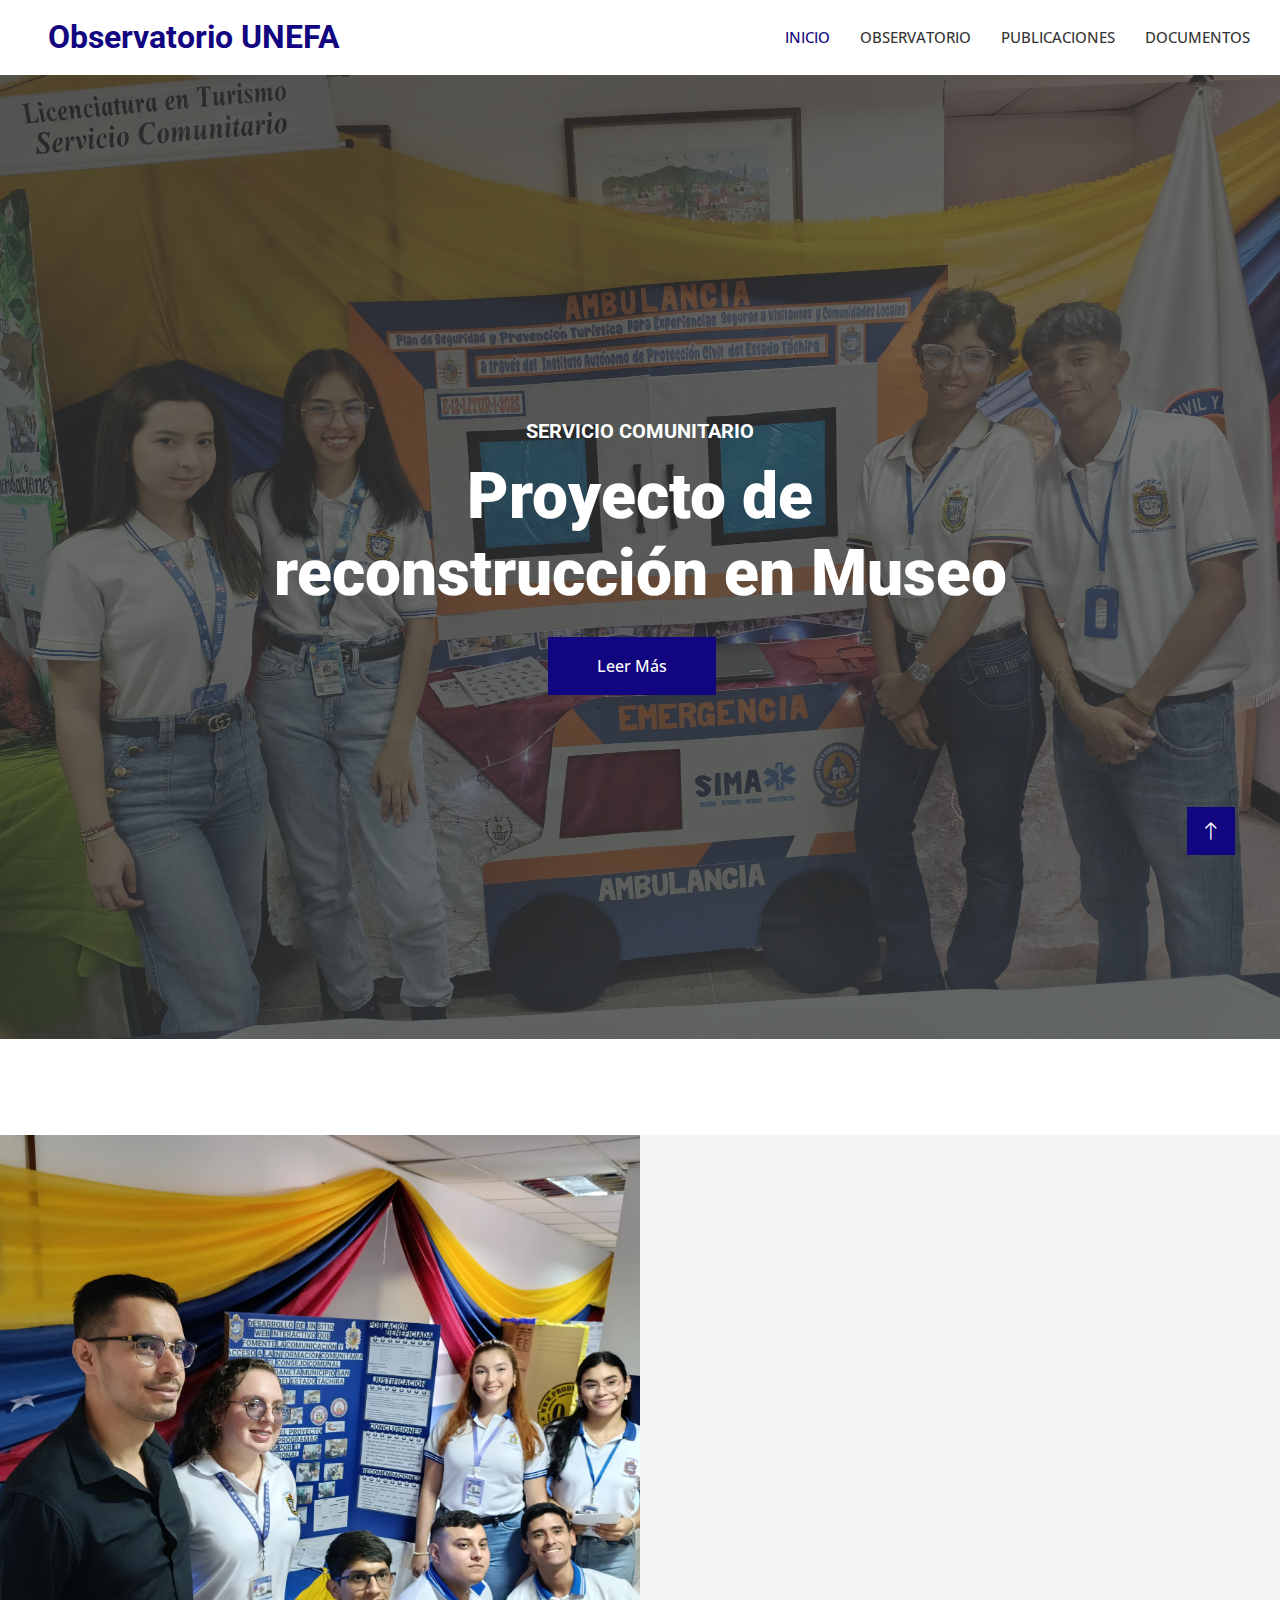
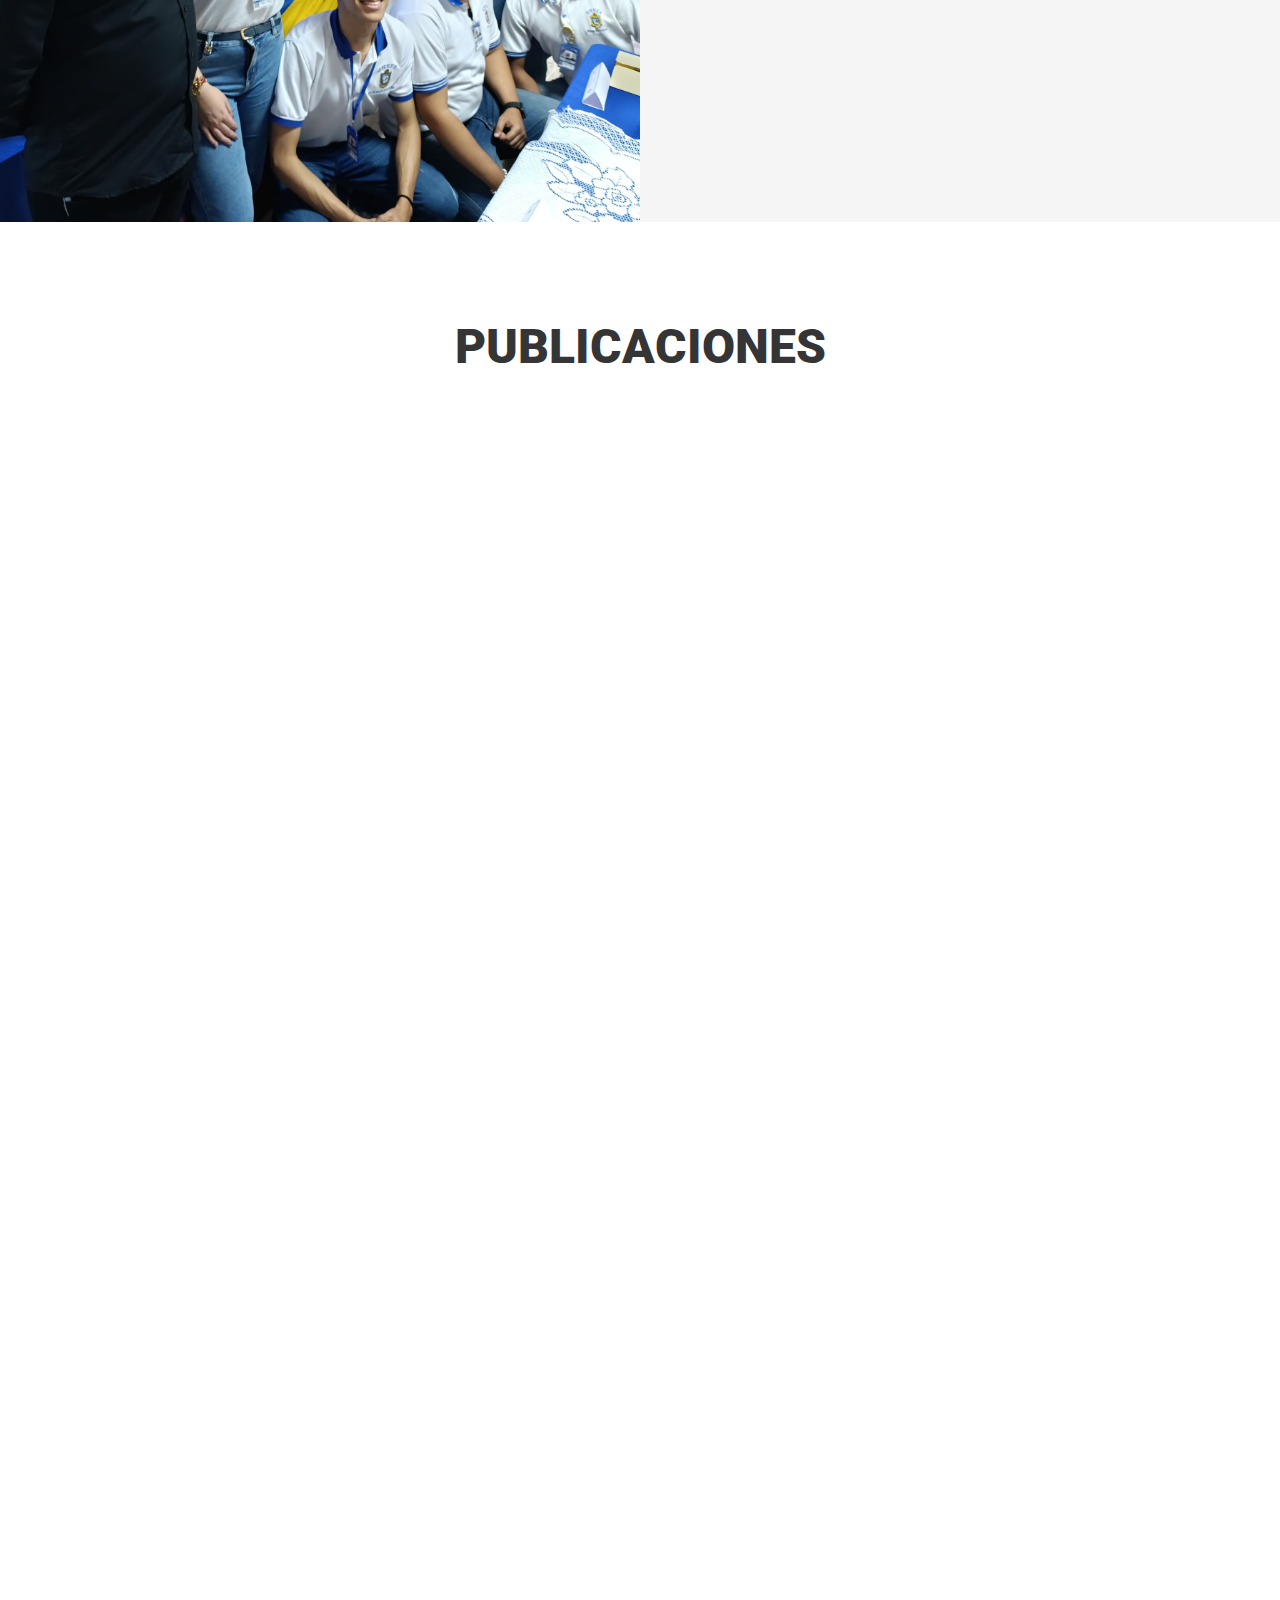
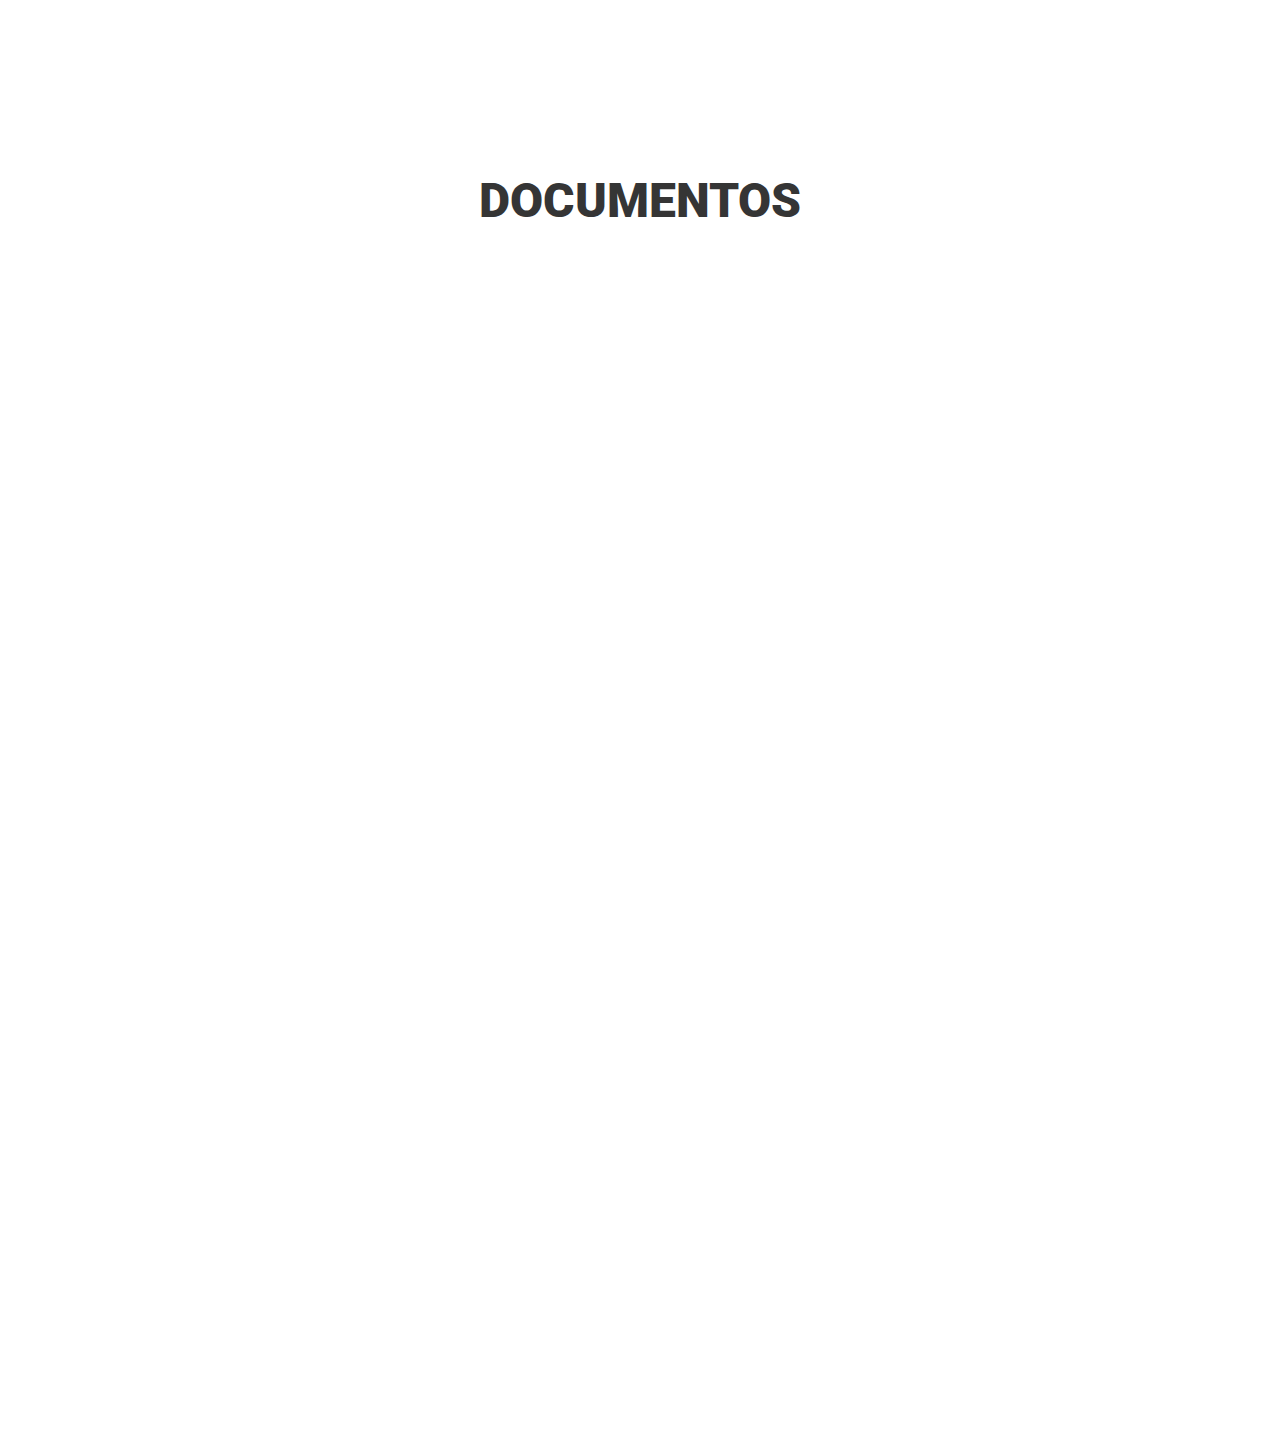
<file: index.html>
<!DOCTYPE html>
<html lang="en">

<head>
    <meta charset="utf-8">
    <title>Observatorio UNEFA</title>
    <meta content="width=device-width, initial-scale=1.0" name="viewport">
    <meta content="" name="keywords">
    <meta content="" name="description">

    <!-- Favicon -->
    <link href="img/favicon.ico" rel="icon">

    <!-- Google Web Fonts -->
    <link rel="preconnect" href="https://fonts.googleapis.com">
    <link rel="preconnect" href="https://fonts.gstatic.com" crossorigin>
    <link href="https://fonts.googleapis.com/css2?family=Open+Sans:wght@400;500&family=Roboto:wght@500;700;900&display=swap" rel="stylesheet"> 

    <!-- Icon Font Stylesheet -->
    <link href="https://cdnjs.cloudflare.com/ajax/libs/font-awesome/5.10.0/css/all.min.css" rel="stylesheet">
    <link href="https://cdn.jsdelivr.net/npm/bootstrap-icons@1.4.1/font/bootstrap-icons.css" rel="stylesheet">

    <!-- Libraries Stylesheet -->
    <link href="lib/animate/animate.min.css" rel="stylesheet">
    <link href="lib/owlcarousel/assets/owl.carousel.min.css" rel="stylesheet">
    <link href="lib/lightbox/css/lightbox.min.css" rel="stylesheet">

    <!-- Customized Bootstrap Stylesheet -->
    <link href="css/bootstrap.min.css" rel="stylesheet">

    <!-- Template Stylesheet -->
    <link href="css/style.css" rel="stylesheet">
</head>

<body>
    <!-- Spinner Start -->
    <div id="spinner" class="show bg-white position-fixed translate-middle w-100 vh-100 top-50 start-50 d-flex align-items-center justify-content-center">
        <div class="spinner-grow text-primary" style="width: 3rem; height: 3rem;" role="status">
            <span class="sr-only">Cargando...</span>
        </div>
    </div>
    <!-- Spinner End -->


    <!-- Topbar Start -->

    <!-- Topbar End -->


    <!-- Navbar Start -->
    <nav class="navbar navbar-expand-lg bg-white navbar-light sticky-top p-0">
        <a href="index.html" class="navbar-brand d-flex align-items-center px-4 px-lg-5">
            <h2 class="m-0 text-primary">Observatorio UNEFA</h2>
        </a>
        <button type="button" class="navbar-toggler me-4" data-bs-toggle="collapse" data-bs-target="#navbarCollapse">
            <span class="navbar-toggler-icon"></span>
        </button>
        <div class="collapse navbar-collapse" id="navbarCollapse">
            <div class="navbar-nav ms-auto p-4 p-lg-0">
                <a href="index.html" class="nav-item nav-link active">INICIO</a>
                <a href="about.html" class="nav-item nav-link">OBSERVATORIO</a>
                <a href="service.html" class="nav-item nav-link">PUBLICACIONES</a>
                <a href="project.html" class="nav-item nav-link">DOCUMENTOS</a>
                
            <!--    <div class="nav-item dropdown">
                    <a href="#" class="nav-link dropdown-toggle" data-bs-toggle="dropdown">Pages</a>
                    <div class="dropdown-menu fade-up m-0">
                        <a href="feature.html" class="dropdown-item">Feature</a>
                        <a href="quote.html" class="dropdown-item">Free Quote</a>
                        <a href="team.html" class="dropdown-item">Our Team</a>
                        <a href="testimonial.html" class="dropdown-item">Testimonial</a>
                        <a href="404.html" class="dropdown-item">404 Page</a>
                    </div>
                </div>  
                <a href="contact.html" class="nav-item nav-link">Contact</a>
            </div>
            <a href="" class="btn btn-primary py-4 px-lg-5 d-none d-lg-block">Get A Quote<i class="fa fa-arrow-right ms-3"></i></a>
        </div> -->
    </nav>
    <!-- Navbar End -->


    <!-- Carousel Start -->
    <div class="container-fluid p-0 pb-5">
        <div class="owl-carousel header-carousel position-relative">
            <div class="owl-carousel-item position-relative">
                <img class="img-fluid" src="img/carousel-1.jpg" alt="">
                <div class="position-absolute top-0 start-0 w-100 h-100 d-flex align-items-center" style="background: rgba(53, 53, 53, .7);">
                    <div class="container">
                        <div class="row justify-content-center">
                            <div class="col-12 col-lg-8 text-center">
                                <h5 class="text-white text-uppercase mb-3 animated slideInDown">Servicio Comunitario</h5>
                                <h1 class="display-3 text-white animated slideInDown mb-4">Proyecto de reconstrucción en Museo</h1>
                                
                                <a href="" class="btn btn-primary py-md-3 px-md-5 me-3 animated slideInLeft">Leer Más</a>
                                
                            </div>
                        </div>
                    </div>
                </div>
            </div>
          <!--  <div class="owl-carousel-item position-relative">
                <img class="img-fluid" src="img/carousel-2.jpg" alt="">
                <div class="position-absolute top-0 start-0 w-100 h-100 d-flex align-items-center" style="background: rgba(53, 53, 53, .7);">
                    <div class="container">
                        <div class="row justify-content-center">
                            <div class="col-12 col-lg-8 text-center">
                                <h5 class="text-white text-uppercase mb-3 animated slideInDown">Welcome To WooDY</h5>
                                <h1 class="display-3 text-white animated slideInDown mb-4">Best Carpenter & Craftsman Services</h1>
                                <p class="fs-5 fw-medium text-white mb-4 pb-2">Vero elitr justo clita lorem. Ipsum dolor at sed stet sit diam no. Kasd rebum ipsum et diam justo clita et kasd rebum sea elitr.</p>
                                <a href="" class="btn btn-primary py-md-3 px-md-5 me-3 animated slideInLeft">Read More</a>
                                <a href="" class="btn btn-light py-md-3 px-md-5 animated slideInRight">Free Quote</a>
                            </div>
                        </div>
                    </div>
                </div>
            </div>
            <div class="owl-carousel-item position-relative">
                <img class="img-fluid" src="img/carousel-3.jpg" alt="">
                <div class="position-absolute top-0 start-0 w-100 h-100 d-flex align-items-center" style="background: rgba(53, 53, 53, .7);">
                    <div class="container">
                        <div class="row justify-content-center">
                            <div class="col-12 col-lg-8 text-center">
                                <h5 class="text-white text-uppercase mb-3 animated slideInDown">Welcome To WooDY</h5>
                                <h1 class="display-3 text-white animated slideInDown mb-4">Best Carpenter & Craftsman Services</h1>
                                <p class="fs-5 fw-medium text-white mb-4 pb-2">Vero elitr justo clita lorem. Ipsum dolor at sed stet sit diam no. Kasd rebum ipsum et diam justo clita et kasd rebum sea elitr.</p>
                                <a href="" class="btn btn-primary py-md-3 px-md-5 me-3 animated slideInLeft">Read More</a>
                                <a href="" class="btn btn-light py-md-3 px-md-5 animated slideInRight">Free Quote</a>
                            </div>
                        </div>
                    </div>
                </div>
            </div> -->
        </div>
    </div>
    <!-- Carousel End -->

    <!-- About Start -->
    <div class="container-fluid bg-light overflow-hidden my-5 px-lg-0">
        <div class="container about px-lg-0">
            <div class="row g-0 mx-lg-0">
                <div class="col-lg-6 ps-lg-0" style="min-height: 400px;">
                    <div class="position-relative h-100">
                        <img class="position-absolute img-fluid w-100 h-100" src="img/about.jpg" style="object-fit: cover;" alt="">
                    </div>
                </div>
                <div class="col-lg-6 about-text py-5 wow fadeIn" data-wow-delay="0.5s">
                    <div class="p-lg-5 pe-lg-0">
                        <div class="section-title text-start">
                            <h1 class="display-5 mb-4">Sobre este observatorio</h1>
                        </div>
                        <p class="mb-4 pb-2">El Observatorio Social de la UNEFA se erige como un espacio vital de articulación entre la academia y la realidad nacional, monitoreando dinámicas sociales para proponer soluciones transformadoras. En el marco de la Licenciatura en Turismo, el Observatorio impulsa proyectos que trascienden la visión comercial tradicional, enfocándose en el desarrollo endógeno, la identidad nacional y la sostenibilidad.</p>
                        <div class="row g-4 mb-4 pb-2">
                            <div class="col-sm-6 wow fadeIn" data-wow-delay="0.1s">
                                <div class="d-flex align-items-center">
                                    <div class="d-flex flex-shrink-0 align-items-center justify-content-center bg-white" style="width: 60px; height: 60px;">
                                        <i class="fa fa-users fa-2x text-primary"></i>
                                    </div>
                                    <div class="ms-3">
                                        <h2 class="text-primary mb-1" data-toggle="counter-up">1234</h2>
                                        <p class="fw-medium mb-0">Autores</p>
                                    </div>
                                </div>
                            </div>
                            <div class="col-sm-6 wow fadeIn" data-wow-delay="0.3s">
                                <div class="d-flex align-items-center">
                                    <div class="d-flex flex-shrink-0 align-items-center justify-content-center bg-white" style="width: 60px; height: 60px;">
                                        <i class="fa fa-check fa-2x text-primary"></i>
                                    </div>
                                    <div class="ms-3">
                                        <h2 class="text-primary mb-1" data-toggle="counter-up">1234</h2>
                                        <p class="fw-medium mb-0">Proyectos</p>
                                    </div>
                                </div>
                            </div>
                        </div>
                        <a href="" class="btn btn-primary py-3 px-5">Leer más</a>
                    </div>
                </div>
            </div>
        </div>
    </div>
    <!-- About End -->


    <!-- Service Start -->
    <div class="container-xxl py-5">
        <div class="container">
            <div class="section-title text-center">
                <h1 class="display-5 mb-5">PUBLICACIONES</h1>
            </div>
            <div class="row g-4">
                <div class="col-md-6 col-lg-4 wow fadeInUp" data-wow-delay="0.1s">
                    <div class="service-item">
                        <div class="overflow-hidden">
                            <img class="img-fluid" src="img/service-1.jpg" alt="">
                        </div>
                        <div class="p-4 text-center border border-5 border-light border-top-0">
                            <h4 class="mb-3">Ecoturismo en el Parque Nacional Chorro del Indio</h4>
                            <p>Diseño de senderos interpretativos y jornadas de limpieza comunitaria para promover un turismo de naturaleza bajo en impacto ambiental.</p>
                            <a class="fw-medium" href="">Leer más<i class="fa fa-arrow-right ms-2"></i></a>
                        </div>
                    </div>
                </div>
                <div class="col-md-6 col-lg-4 wow fadeInUp" data-wow-delay="0.3s">
                    <div class="service-item">
                        <div class="overflow-hidden">
                            <img class="img-fluid" src="img/service-2.jpg" alt="">
                        </div>
                        <div class="p-4 text-center border border-5 border-light border-top-0">
                            <h4 class="mb-3">Corredor Gastronómico en Peribeca</h4>
                            <p>Estrategia de marketing digital para potenciar a los artesanos y dulceros típicos del casco colonial, preservando la identidad andina.</p>
                            <a class="fw-medium" href="">Leer más<i class="fa fa-arrow-right ms-2"></i></a>
                        </div>
                    </div>
                </div>
                <div class="col-md-6 col-lg-4 wow fadeInUp" data-wow-delay="0.5s">
                    <div class="service-item">
                        <div class="overflow-hidden">
                            <img class="img-fluid" src="img/service-3.jpg" alt="">
                        </div>
                        <div class="p-4 text-center border border-5 border-light border-top-0">
                            <h4 class="mb-3">Revalorización del Peregrinaje a La Grita</h4>
                            <p>Plan de señalización ecológica y puntos de hidratación para asistir a los devotos del Santo Cristo, mejorando la experiencia del turismo religioso.</p>
                            <a class="fw-medium" href="">Leer más<i class="fa fa-arrow-right ms-2"></i></a>
                        </div>
                    </div>
                </div>
                <div class="col-md-6 col-lg-4 wow fadeInUp" data-wow-delay="0.1s">
                    <div class="service-item">
                        <div class="overflow-hidden">
                            <img class="img-fluid" src="img/service-4.jpg" alt="">
                        </div>
                        <div class="p-4 text-center border border-5 border-light border-top-0">
                            <h4 class="mb-3">Agroturismo Cafetero en Junín</h4>
                            <p>Propuesta para reactivar haciendas históricas en Bramón, ofreciendo recorridos vivenciales sobre el proceso de cultivo y tostado del café.</p>
                            <a class="fw-medium" href="">Leer más<i class="fa fa-arrow-right ms-2"></i></a>
                        </div>
                    </div>
                </div>
                <div class="col-md-6 col-lg-4 wow fadeInUp" data-wow-delay="0.3s">
                    <div class="service-item">
                        <div class="overflow-hidden">
                            <img class="img-fluid" src="img/service-5.jpg" alt="">
                        </div>
                        <div class="p-4 text-center border border-5 border-light border-top-0">
                            <h4 class="mb-3">Circuito Histórico Urbano</h4>
                            <p>Creación de una ruta guiada por estudiantes que conecta el Ateneo, la Catedral y la Residencia de Gobernadores para recuperar la memoria citadina.</p>
                            <a class="fw-medium" href="">Leer más<i class="fa fa-arrow-right ms-2"></i></a>
                        </div>
                    </div>
                </div>
                <div class="col-md-6 col-lg-4 wow fadeInUp" data-wow-delay="0.5s">
                    <div class="service-item">
                        <div class="overflow-hidden">
                            <img class="img-fluid" src="img/service-6.jpg" alt="">
                        </div>
                        <div class="p-4 text-center border border-5 border-light border-top-0">
                            <h4 class="mb-3">Recuperación Turística en Ureña</h4>
                            <p>Estudio de factibilidad para rehabilitar los balnearios de aguas termales fronterizos, enfocándose en el turismo de salud y bienestar.</p>
                            <a class="fw-medium" href="">Leer más<i class="fa fa-arrow-right ms-2"></i></a>
                        </div>
                    </div>
                </div>
            </div>
        </div>
    </div>
    <!-- Service End -->


    <!-- Feature Start -->
 <!--   <div class="container-fluid bg-light overflow-hidden my-5 px-lg-0">
        <div class="container feature px-lg-0">
            <div class="row g-0 mx-lg-0">
                <div class="col-lg-6 feature-text py-5 wow fadeIn" data-wow-delay="0.5s">
                    <div class="p-lg-5 ps-lg-0">
                        <div class="section-title text-start">
                            <h1 class="display-5 mb-4">Why Choose Us</h1>
                        </div>
                        <p class="mb-4 pb-2">Tempor erat elitr rebum at clita. Diam dolor diam ipsum sit. Aliqu diam amet diam et eos. Clita erat ipsum et lorem et sit, sed stet lorem sit clita duo justo erat amet</p>
                        <div class="row g-4">
                            <div class="col-6">
                                <div class="d-flex align-items-center">
                                    <div class="d-flex flex-shrink-0 align-items-center justify-content-center bg-white" style="width: 60px; height: 60px;">
                                        <i class="fa fa-check fa-2x text-primary"></i>
                                    </div>
                                    <div class="ms-4">
                                        <p class="mb-2">Quality</p>
                                        <h5 class="mb-0">Services</h5>
                                    </div>
                                </div>
                            </div>
                            <div class="col-6">
                                <div class="d-flex align-items-center">
                                    <div class="d-flex flex-shrink-0 align-items-center justify-content-center bg-white" style="width: 60px; height: 60px;">
                                        <i class="fa fa-user-check fa-2x text-primary"></i>
                                    </div>
                                    <div class="ms-4">
                                        <p class="mb-2">Creative</p>
                                        <h5 class="mb-0">Designers</h5>
                                    </div>
                                </div>
                            </div>
                            <div class="col-6">
                                <div class="d-flex align-items-center">
                                    <div class="d-flex flex-shrink-0 align-items-center justify-content-center bg-white" style="width: 60px; height: 60px;">
                                        <i class="fa fa-drafting-compass fa-2x text-primary"></i>
                                    </div>
                                    <div class="ms-4">
                                        <p class="mb-2">Free</p>
                                        <h5 class="mb-0">Consultation</h5>
                                    </div>
                                </div>
                            </div>
                            <div class="col-6">
                                <div class="d-flex align-items-center">
                                    <div class="d-flex flex-shrink-0 align-items-center justify-content-center bg-white" style="width: 60px; height: 60px;">
                                        <i class="fa fa-headphones fa-2x text-primary"></i>
                                    </div>
                                    <div class="ms-4">
                                        <p class="mb-2">Customer</p>
                                        <h5 class="mb-0">Support</h5>
                                    </div>
                                </div>
                            </div>
                        </div>
                    </div>
                </div>
                <div class="col-lg-6 pe-lg-0" style="min-height: 400px;">
                    <div class="position-relative h-100">
                        <img class="position-absolute img-fluid w-100 h-100" src="img/feature.jpg" style="object-fit: cover;" alt="">
                    </div>
                </div>
            </div>
        </div>
    </div>-->
    <!-- Feature End -->


    <!-- Projects Start -->
    <div class="container-xxl py-5">
        <div class="container">
            <div class="section-title text-center">
                <h1 class="display-5 mb-5">DOCUMENTOS</h1>
            </div>
            <div class="row mt-n2 wow fadeInUp" data-wow-delay="0.3s">
                <div class="col-12 text-center">
                    <ul class="list-inline mb-5" id="portfolio-flters">
                        <li class="mx-2 active" data-filter="*">Todos</li>
                        <li class="mx-2" data-filter=".first">Tesis</li>
                        <li class="mx-2" data-filter=".second">Trabajo Comunitario</li>
                        <li class="mx-2" data-filter=".second">Pasantias</li>
                    </ul>
                </div>
            </div>
            <div class="row g-4 portfolio-container">
                <div class="col-lg-4 col-md-6 portfolio-item first wow fadeInUp" data-wow-delay="0.1s">
                    <div class="rounded overflow-hidden">
                        <div class="position-relative overflow-hidden">
                            <img class="img-fluid w-100" src="img/portfolio-1.jpg" alt="">
                            <div class="portfolio-overlay">
                                <a class="btn btn-square btn-outline-light mx-1" href="img/portfolio-1.jpg" data-lightbox="portfolio"><i class="fa fa-eye"></i></a>
                                <a class="btn btn-square btn-outline-light mx-1" href=""><i class="fa fa-link"></i></a>
                            </div>
                        </div>
                        <div class="border border-5 border-light border-top-0 p-4">
                            <p class="text-primary fw-medium mb-2">Tesis</p>
                            <h5 class="lh-base mb-0">Diseño de un modelo de gestión de turismo rural sostenible como estrategia para la reactivación económica del Municipio San Cristóbal</a>
                        </div>
                    </div>
                </div>
                <div class="col-lg-4 col-md-6 portfolio-item second wow fadeInUp" data-wow-delay="0.3s">
                    <div class="rounded overflow-hidden">
                        <div class="position-relative overflow-hidden">
                            <img class="img-fluid w-100" src="img/portfolio-2.jpg" alt="">
                            <div class="portfolio-overlay">
                                <a class="btn btn-square btn-outline-light mx-1" href="img/portfolio-2.jpg" data-lightbox="portfolio"><i class="fa fa-eye"></i></a>
                                <a class="btn btn-square btn-outline-light mx-1" href=""><i class="fa fa-link"></i></a>
                            </div>
                        </div>
                        <div class="border border-5 border-light border-top-0 p-4">
                            <p class="text-primary fw-medium mb-2">Trabajo Comunitario</p>
                            <h5 class="lh-base mb-0">Programa de capacitación en cultura turística y atención al cliente dirigido a los pequeños comerciantes y artesanos de la Concordia</a>
                        </div>
                    </div>
                </div>
                <div class="col-lg-4 col-md-6 portfolio-item first wow fadeInUp" data-wow-delay="0.5s">
                    <div class="rounded overflow-hidden">
                        <div class="position-relative overflow-hidden">
                            <img class="img-fluid w-100" src="img/portfolio-3.jpg" alt="">
                            <div class="portfolio-overlay">
                                <a class="btn btn-square btn-outline-light mx-1" href="img/portfolio-3.jpg" data-lightbox="portfolio"><i class="fa fa-eye"></i></a>
                                <a class="btn btn-square btn-outline-light mx-1" href=""><i class="fa fa-link"></i></a>
                            </div>
                        </div>
                        <div class="border border-5 border-light border-top-0 p-4">
                            <p class="text-primary fw-medium mb-2">Tesis</p>
                            <h5 class="lh-base mb-0">Análisis de la capacidad de carga turística y su impacto ambiental en el Parque Nacional Chorro el Indio para la propuesta de un plan de ordenamiento.</a>
                        </div>
                    </div>
                </div>
             <!--   <div class="col-lg-4 col-md-6 portfolio-item second wow fadeInUp" data-wow-delay="0.1s">
                    <div class="rounded overflow-hidden">
                        <div class="position-relative overflow-hidden">
                            <img class="img-fluid w-100" src="img/portfolio-4.jpg" alt="">
                            <div class="portfolio-overlay">
                                <a class="btn btn-square btn-outline-light mx-1" href="img/portfolio-4.jpg" data-lightbox="portfolio"><i class="fa fa-eye"></i></a>
                                <a class="btn btn-square btn-outline-light mx-1" href=""><i class="fa fa-link"></i></a>
                            </div>
                        </div>
                        <div class="border border-5 border-light border-top-0 p-4">
                            <p class="text-primary fw-medium mb-2">Trabajo Comunitario</p>
                            <h5 class="lh-base mb-0">Levantamiento y catalogación del inventario de patrimonio cultural y natural para la creación de la primera ruta turística guiada del sector San Pedro.</a>
                        </div>
                    </div>
                </div>
                <div class="col-lg-4 col-md-6 portfolio-item first wow fadeInUp" data-wow-delay="0.3s">
                    <div class="rounded overflow-hidden">
                        <div class="position-relative overflow-hidden">
                            <img class="img-fluid w-100" src="img/portfolio-5.jpg" alt="">
                            <div class="portfolio-overlay">
                                <a class="btn btn-square btn-outline-light mx-1" href="img/portfolio-5.jpg" data-lightbox="portfolio"><i class="fa fa-eye"></i></a>
                                <a class="btn btn-square btn-outline-light mx-1" href=""><i class="fa fa-link"></i></a>
                            </div>
                        </div>
                        <div class="border border-5 border-light border-top-0 p-4">
                            <p class="text-primary fw-medium mb-2">General Carpentry</p>
                            <h5 class="lh-base mb-0">Wooden Furniture Manufacturing And Remodeling</a>
                        </div>
                    </div>
                </div>
                <div class="col-lg-4 col-md-6 portfolio-item second wow fadeInUp" data-wow-delay="0.5s">
                    <div class="rounded overflow-hidden">
                        <div class="position-relative overflow-hidden">
                            <img class="img-fluid w-100" src="img/portfolio-6.jpg" alt="">
                            <div class="portfolio-overlay">
                                <a class="btn btn-square btn-outline-light mx-1" href="img/portfolio-6.jpg" data-lightbox="portfolio"><i class="fa fa-eye"></i></a>
                                <a class="btn btn-square btn-outline-light mx-1" href=""><i class="fa fa-link"></i></a>
                            </div>
                        </div>
                        <div class="border border-5 border-light border-top-0 p-4">
                            <p class="text-primary fw-medium mb-2">Custom Carpentry</p>
                            <h5 class="lh-base mb-0">Wooden Furniture Manufacturing And Remodeling</a>
                        </div>
                    </div>
                </div> -->
            </div>
        </div>
    </div>
    <!-- Projects End -->


    <!-- Quote Start -->
 <!--   <div class="container-fluid bg-light overflow-hidden my-5 px-lg-0">
        <div class="container quote px-lg-0">
            <div class="row g-0 mx-lg-0">
                <div class="col-lg-6 ps-lg-0" style="min-height: 400px;">
                    <div class="position-relative h-100">
                        <img class="position-absolute img-fluid w-100 h-100" src="img/quote.jpg" style="object-fit: cover;" alt="">
                    </div>
                </div>
                <div class="col-lg-6 quote-text py-5 wow fadeIn" data-wow-delay="0.5s">
                    <div class="p-lg-5 pe-lg-0">
                        <div class="section-title text-start">
                            <h1 class="display-5 mb-4">Free Quote</h1>
                        </div>
                        <p class="mb-4 pb-2">Tempor erat elitr rebum at clita. Diam dolor diam ipsum sit. Aliqu diam amet diam et eos. Clita erat ipsum et lorem et sit, sed stet lorem sit clita duo justo erat amet</p>
                        <form>
                            <div class="row g-3">
                                <div class="col-12 col-sm-6">
                                    <input type="text" class="form-control border-0" placeholder="Your Name" style="height: 55px;">
                                </div>
                                <div class="col-12 col-sm-6">
                                    <input type="email" class="form-control border-0" placeholder="Your Email" style="height: 55px;">
                                </div>
                                <div class="col-12 col-sm-6">
                                    <input type="text" class="form-control border-0" placeholder="Your Mobile" style="height: 55px;">
                                </div>
                                <div class="col-12 col-sm-6">
                                    <select class="form-select border-0" style="height: 55px;">
                                        <option selected>Select A Service</option>
                                        <option value="1">Service 1</option>
                                        <option value="2">Service 2</option>
                                        <option value="3">Service 3</option>
                                    </select>
                                </div>
                                <div class="col-12">
                                    <textarea class="form-control border-0" placeholder="Special Note"></textarea>
                                </div>
                                <div class="col-12">
                                    <button class="btn btn-primary w-100 py-3" type="submit">Submit</button>
                                </div>
                            </div>
                        </form>
                    </div>
                </div>
            </div>
        </div>
    </div> -->
    <!-- Quote End -->


    <!-- Team Start -->
 <!--    <div class="container-xxl py-5">
        <div class="container">
            <div class="section-title text-center">
                <h1 class="display-5 mb-5">Team Members</h1>
            </div>
            <div class="row g-4">
                <div class="col-lg-3 col-md-6 wow fadeInUp" data-wow-delay="0.1s">
                    <div class="team-item">
                        <div class="overflow-hidden position-relative">
                            <img class="img-fluid" src="img/team-1.jpg" alt="">
                            <div class="team-social">
                                <a class="btn btn-square" href=""><i class="fab fa-facebook-f"></i></a>
                                <a class="btn btn-square" href=""><i class="fab fa-twitter"></i></a>
                                <a class="btn btn-square" href=""><i class="fab fa-instagram"></i></a>
                            </div>
                        </div>
                        <div class="text-center border border-5 border-light border-top-0 p-4">
                            <h5 class="mb-0">Full Name</h5>
                            <small>Designation</small>
                        </div>
                    </div>
                </div>
                <div class="col-lg-3 col-md-6 wow fadeInUp" data-wow-delay="0.3s">
                    <div class="team-item">
                        <div class="overflow-hidden position-relative">
                            <img class="img-fluid" src="img/team-2.jpg" alt="">
                            <div class="team-social">
                                <a class="btn btn-square" href=""><i class="fab fa-facebook-f"></i></a>
                                <a class="btn btn-square" href=""><i class="fab fa-twitter"></i></a>
                                <a class="btn btn-square" href=""><i class="fab fa-instagram"></i></a>
                            </div>
                        </div>
                        <div class="text-center border border-5 border-light border-top-0 p-4">
                            <h5 class="mb-0">Full Name</h5>
                            <small>Designation</small>
                        </div>
                    </div>
                </div>
                <div class="col-lg-3 col-md-6 wow fadeInUp" data-wow-delay="0.5s">
                    <div class="team-item">
                        <div class="overflow-hidden position-relative">
                            <img class="img-fluid" src="img/team-3.jpg" alt="">
                            <div class="team-social">
                                <a class="btn btn-square" href=""><i class="fab fa-facebook-f"></i></a>
                                <a class="btn btn-square" href=""><i class="fab fa-twitter"></i></a>
                                <a class="btn btn-square" href=""><i class="fab fa-instagram"></i></a>
                            </div>
                        </div>
                        <div class="text-center border border-5 border-light border-top-0 p-4">
                            <h5 class="mb-0">Full Name</h5>
                            <small>Designation</small>
                        </div>
                    </div>
                </div>
                <div class="col-lg-3 col-md-6 wow fadeInUp" data-wow-delay="0.7s">
                    <div class="team-item">
                        <div class="overflow-hidden position-relative">
                            <img class="img-fluid" src="img/team-4.jpg" alt="">
                            <div class="team-social">
                                <a class="btn btn-square" href=""><i class="fab fa-facebook-f"></i></a>
                                <a class="btn btn-square" href=""><i class="fab fa-twitter"></i></a>
                                <a class="btn btn-square" href=""><i class="fab fa-instagram"></i></a>
                            </div>
                        </div>
                        <div class="text-center border border-5 border-light border-top-0 p-4">
                            <h5 class="mb-0">Full Name</h5>
                            <small>Designation</small>
                        </div>
                    </div>
                </div>
            </div>
        </div>
    </div> -->
    <!-- Team End -->


    <!-- Testimonial Start -->
 <!--   <div class="container-xxl py-5 wow fadeInUp" data-wow-delay="0.1s">
        <div class="container">
            <div class="section-title text-center">
                <h1 class="display-5 mb-5">Testimonial</h1>
            </div>
            <div class="owl-carousel testimonial-carousel">
                <div class="testimonial-item text-center">
                    <img class="img-fluid bg-light p-2 mx-auto mb-3" src="img/testimonial-1.jpg" style="width: 90px; height: 90px;">
                    <div class="testimonial-text text-center p-4">
                        <p>Clita clita tempor justo dolor ipsum amet kasd amet duo justo duo duo labore sed sed. Magna ut diam sit et amet stet eos sed clita erat magna elitr erat sit sit erat at rebum justo sea clita.</p>
                        <h5 class="mb-1">Client Name</h5>
                        <span class="fst-italic">Profession</span>
                    </div>
                </div>
                <div class="testimonial-item text-center">
                    <img class="img-fluid bg-light p-2 mx-auto mb-3" src="img/testimonial-2.jpg" style="width: 90px; height: 90px;">
                    <div class="testimonial-text text-center p-4">
                        <p>Clita clita tempor justo dolor ipsum amet kasd amet duo justo duo duo labore sed sed. Magna ut diam sit et amet stet eos sed clita erat magna elitr erat sit sit erat at rebum justo sea clita.</p>
                        <h5 class="mb-1">Client Name</h5>
                        <span class="fst-italic">Profession</span>
                    </div>
                </div>
                <div class="testimonial-item text-center">
                    <img class="img-fluid bg-light p-2 mx-auto mb-3" src="img/testimonial-3.jpg" style="width: 90px; height: 90px;">
                    <div class="testimonial-text text-center p-4">
                        <p>Clita clita tempor justo dolor ipsum amet kasd amet duo justo duo duo labore sed sed. Magna ut diam sit et amet stet eos sed clita erat magna elitr erat sit sit erat at rebum justo sea clita.</p>
                        <h5 class="mb-1">Client Name</h5>
                        <span class="fst-italic">Profession</span>
                    </div>
                </div>
            </div>
        </div>
    </div> -->
    <!-- Testimonial End -->


    <!-- Footer Start -->
    <div class="container-fluid bg-dark text-light footer mt-5 pt-5 wow fadeIn" data-wow-delay="0.1s">
        <div class="container py-5">
            <div class="row g-5">
                <div class="col-lg-3 col-md-6">
                    <h4 class="text-light mb-4">Dirección</h4>
                    <p class="mb-2"><i class="fa fa-map-marker-alt me-3"></i>CENTRO OPERATIVO CANTV AVENIDA BELLA VISTA CON CARRETERA 7 Y 8 LOTE B, San Cristóbal 5001, Táchira, Venezuela</p>
                    <p class="mb-2"><i class="fa fa-phone-alt me-3"></i>+58424 721 4766</p>
                    <p class="mb-2"><i class="fa fa-envelope me-3"></i>info@unefa.com</p>
                    <div class="d-flex pt-2">
                        <a class="btn btn-outline-light btn-social" href=""><i class="fab fa-twitter"></i></a>
                        <a class="btn btn-outline-light btn-social" href=""><i class="fab fa-facebook-f"></i></a>
                        <a class="btn btn-outline-light btn-social" href=""><i class="fab fa-youtube"></i></a>
                        <a class="btn btn-outline-light btn-social" href=""><i class="fab fa-linkedin-in"></i></a>
                    </div>
                </div>
                <div class="col-lg-3 col-md-6">
                    <h4 class="text-light mb-4">Publicaciones</h4>
                    <a class="btn btn-link" href="">Ecoturismo en el Parque Nacional Chorro del Indio</a>
                    <a class="btn btn-link" href="">Corredor Gastronómico en Peribeca</a>
                    <a class="btn btn-link" href="">Revalorización del Peregrinaje a La Grita</a>
                    <a class="btn btn-link" href="">Agroturismo Cafetero en Junín</a>
                    <a class="btn btn-link" href="">Recuperación Turística en Ureña</a>
                </div>
                <div class="col-lg-3 col-md-6">
                    <h4 class="text-light mb-4">Enlaces </h4>
                    <a class="btn btn-link" href="">Observatorio</a>
                    <a class="btn btn-link" href="">Publicaciones</a>
                    <a class="btn btn-link" href="">Documentos</a>
                    <a class="btn btn-link" href="">Projectos</a>
                </div>
                <!--<div class="col-lg-3 col-md-6">
                    <h4 class="text-light mb-4">Newsletter</h4>
                    <p>Dolor amet sit justo amet elitr clita ipsum elitr est.</p>
                    <div class="position-relative mx-auto" style="max-width: 400px;">
                        <input class="form-control border-0 w-100 py-3 ps-4 pe-5" type="text" placeholder="Your email">
                        <button type="button" class="btn btn-primary py-2 position-absolute top-0 end-0 mt-2 me-2">SignUp</button>
                    </div>
                </div> -->
            </div>
        </div>
        <div class="container">
            <div class="copyright">
                <div class="row">
                    <div class="col-md-6 text-center text-md-start mb-3 mb-md-0">
                        &copy; <a class="border-bottom" href="#">Observatorio UNEFA</a>, Todos los Derechos Reservados.
                    </div>
                    <div class="col-md-6 text-center text-md-end">
                        <!--/*** This template is free as long as you keep the footer author’s credit link/attribution link/backlink. If you'd like to use the template without the footer author’s credit link/attribution link/backlink, you can purchase the Credit Removal License from "https://htmlcodex.com/credit-removal". Thank you for your support. ***/-->
                        Diseñado Por: <a class="border-bottom" href="https://htmlcodex.com">Ricardo Salinas y Joan Rios</a>
                    </div>
                </div>
            </div>
        </div>
    </div>
    <!-- Footer End -->


    <!-- Back to Top -->
    <a href="#" class="btn btn-lg btn-primary btn-lg-square rounded-0 back-to-top"><i class="bi bi-arrow-up"></i></a>


    <!-- JavaScript Libraries -->
    <script src="https://code.jquery.com/jquery-3.4.1.min.js"></script>
    <script src="https://cdn.jsdelivr.net/npm/bootstrap@5.0.0/dist/js/bootstrap.bundle.min.js"></script>
    <script src="lib/wow/wow.min.js"></script>
    <script src="lib/easing/easing.min.js"></script>
    <script src="lib/waypoints/waypoints.min.js"></script>
    <script src="lib/counterup/counterup.min.js"></script>
    <script src="lib/owlcarousel/owl.carousel.min.js"></script>
    <script src="lib/isotope/isotope.pkgd.min.js"></script>
    <script src="lib/lightbox/js/lightbox.min.js"></script>

    <!-- Template Javascript -->
    <script src="js/main.js"></script>
</body>

</html>
</file>
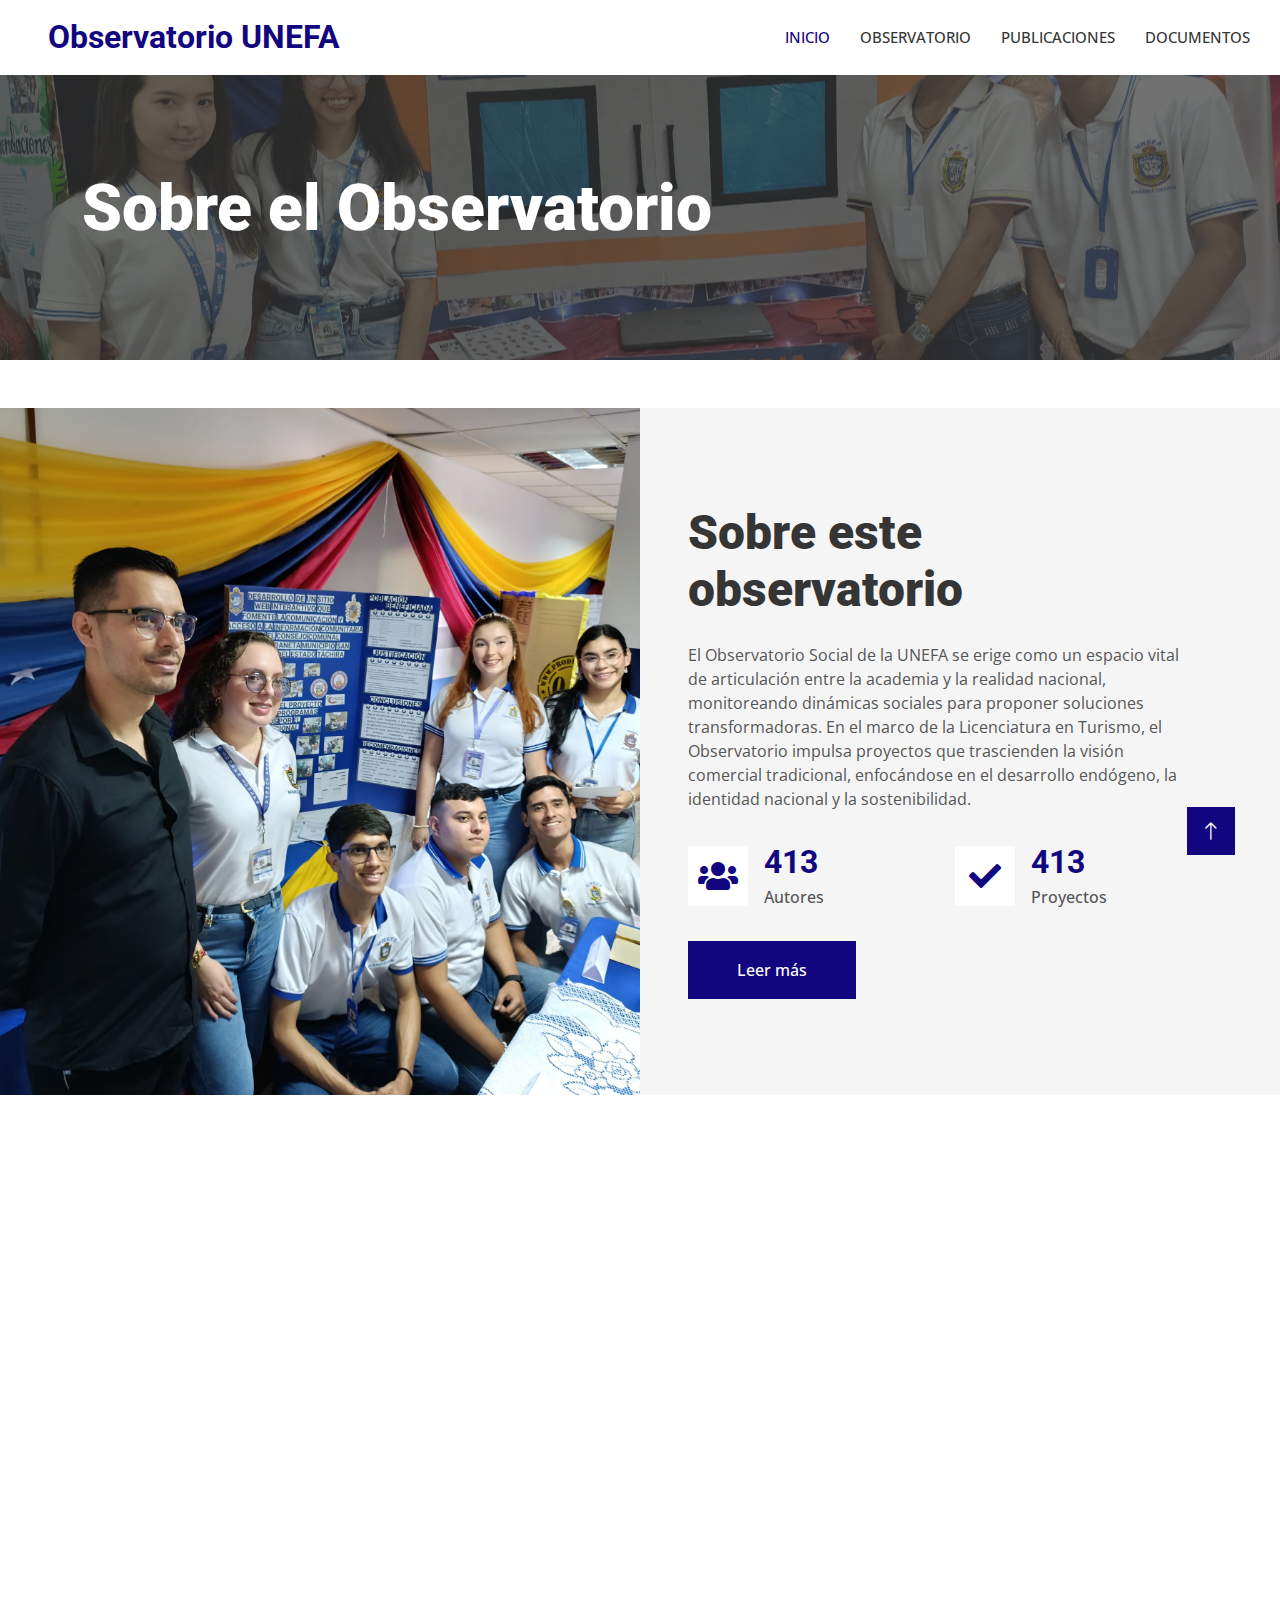
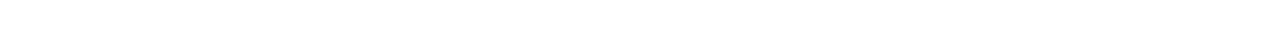
<file: about.html>
<!DOCTYPE html>
<html lang="en">

<head>
    <meta charset="utf-8">
    <title>Sobre el Observatorio</title>
    <meta content="width=device-width, initial-scale=1.0" name="viewport">
    <meta content="" name="keywords">
    <meta content="" name="description">

    <!-- Favicon -->
    <link href="img/favicon.ico" rel="icon">

    <!-- Google Web Fonts -->
    <link rel="preconnect" href="https://fonts.googleapis.com">
    <link rel="preconnect" href="https://fonts.gstatic.com" crossorigin>
    <link href="https://fonts.googleapis.com/css2?family=Open+Sans:wght@400;500&family=Roboto:wght@500;700;900&display=swap" rel="stylesheet"> 

    <!-- Icon Font Stylesheet -->
    <link href="https://cdnjs.cloudflare.com/ajax/libs/font-awesome/5.10.0/css/all.min.css" rel="stylesheet">
    <link href="https://cdn.jsdelivr.net/npm/bootstrap-icons@1.4.1/font/bootstrap-icons.css" rel="stylesheet">

    <!-- Libraries Stylesheet -->
    <link href="lib/animate/animate.min.css" rel="stylesheet">
    <link href="lib/owlcarousel/assets/owl.carousel.min.css" rel="stylesheet">
    <link href="lib/lightbox/css/lightbox.min.css" rel="stylesheet">

    <!-- Customized Bootstrap Stylesheet -->
    <link href="css/bootstrap.min.css" rel="stylesheet">

    <!-- Template Stylesheet -->
    <link href="css/style.css" rel="stylesheet">
</head>

<body>
    <!-- Spinner Start -->
    <div id="spinner" class="show bg-white position-fixed translate-middle w-100 vh-100 top-50 start-50 d-flex align-items-center justify-content-center">
        <div class="spinner-grow text-primary" style="width: 3rem; height: 3rem;" role="status">
            <span class="sr-only">Loading...</span>
        </div>
    </div>
    <!-- Spinner End -->


    <!-- Topbar Start -->
    
    <!-- Topbar End -->


    <!-- Navbar Start -->
    <nav class="navbar navbar-expand-lg bg-white navbar-light sticky-top p-0">
        <a href="index.html" class="navbar-brand d-flex align-items-center px-4 px-lg-5">
            <h2 class="m-0 text-primary">Observatorio UNEFA</h2>
        </a>
        <button type="button" class="navbar-toggler me-4" data-bs-toggle="collapse" data-bs-target="#navbarCollapse">
            <span class="navbar-toggler-icon"></span>
        </button>
        <div class="collapse navbar-collapse" id="navbarCollapse">
            <div class="navbar-nav ms-auto p-4 p-lg-0">
                <a href="index.html" class="nav-item nav-link active">INICIO</a>
                <a href="about.html" class="nav-item nav-link">OBSERVATORIO</a>
                <a href="service.html" class="nav-item nav-link">PUBLICACIONES</a>
                <a href="project.html" class="nav-item nav-link">DOCUMENTOS</a>
                
            <!--    <div class="nav-item dropdown">
                    <a href="#" class="nav-link dropdown-toggle" data-bs-toggle="dropdown">Pages</a>
                    <div class="dropdown-menu fade-up m-0">
                        <a href="feature.html" class="dropdown-item">Feature</a>
                        <a href="quote.html" class="dropdown-item">Free Quote</a>
                        <a href="team.html" class="dropdown-item">Our Team</a>
                        <a href="testimonial.html" class="dropdown-item">Testimonial</a>
                        <a href="404.html" class="dropdown-item">404 Page</a>
                    </div>
                </div>  
                <a href="contact.html" class="nav-item nav-link">Contact</a>
            </div>
            <a href="" class="btn btn-primary py-4 px-lg-5 d-none d-lg-block">Get A Quote<i class="fa fa-arrow-right ms-3"></i></a>
        </div> -->
    </nav>
    <!-- Navbar End -->


    <!-- Page Header Start -->
    <div class="container-fluid page-header py-5 mb-5">
        <div class="container py-5">
            <h1 class="display-3 text-white mb-3 animated slideInDown">Sobre el Observatorio</h1>
            
        </div>
    </div>
    <!-- Page Header End -->


    <!-- Feature Start -->
    
    <!-- Feature Start -->



    <!-- About Start -->
    <div class="container-fluid bg-light overflow-hidden my-5 px-lg-0">
        <div class="container about px-lg-0">
            <div class="row g-0 mx-lg-0">
                <div class="col-lg-6 ps-lg-0" style="min-height: 400px;">
                    <div class="position-relative h-100">
                        <img class="position-absolute img-fluid w-100 h-100" src="img/about.jpg" style="object-fit: cover;" alt="">
                    </div>
                </div>
                <div class="col-lg-6 about-text py-5 wow fadeIn" data-wow-delay="0.5s">
                    <div class="p-lg-5 pe-lg-0">
                        <div class="section-title text-start">
                            <h1 class="display-5 mb-4">Sobre este observatorio</h1>
                        </div>
                        <p class="mb-4 pb-2">El Observatorio Social de la UNEFA se erige como un espacio vital de articulación entre la academia y la realidad nacional, monitoreando dinámicas sociales para proponer soluciones transformadoras. En el marco de la Licenciatura en Turismo, el Observatorio impulsa proyectos que trascienden la visión comercial tradicional, enfocándose en el desarrollo endógeno, la identidad nacional y la sostenibilidad.</p>
                        <div class="row g-4 mb-4 pb-2">
                            <div class="col-sm-6 wow fadeIn" data-wow-delay="0.1s">
                                <div class="d-flex align-items-center">
                                    <div class="d-flex flex-shrink-0 align-items-center justify-content-center bg-white" style="width: 60px; height: 60px;">
                                        <i class="fa fa-users fa-2x text-primary"></i>
                                    </div>
                                    <div class="ms-3">
                                        <h2 class="text-primary mb-1" data-toggle="counter-up">1234</h2>
                                        <p class="fw-medium mb-0">Autores</p>
                                    </div>
                                </div>
                            </div>
                            <div class="col-sm-6 wow fadeIn" data-wow-delay="0.3s">
                                <div class="d-flex align-items-center">
                                    <div class="d-flex flex-shrink-0 align-items-center justify-content-center bg-white" style="width: 60px; height: 60px;">
                                        <i class="fa fa-check fa-2x text-primary"></i>
                                    </div>
                                    <div class="ms-3">
                                        <h2 class="text-primary mb-1" data-toggle="counter-up">1234</h2>
                                        <p class="fw-medium mb-0">Proyectos</p>
                                    </div>
                                </div>
                            </div>
                        </div>
                        <a href="" class="btn btn-primary py-3 px-5">Leer más</a>
                    </div>
                </div>
            </div>
        </div>
    </div>
    <!-- About End -->


    <!-- Team Start -->
   <!-- <div class="container-xxl py-5">
        <div class="container">
            <div class="section-title text-center">
                <h1 class="display-5 mb-5">Team Members</h1>
            </div>
            <div class="row g-4">
                <div class="col-lg-3 col-md-6 wow fadeInUp" data-wow-delay="0.1s">
                    <div class="team-item">
                        <div class="overflow-hidden position-relative">
                            <img class="img-fluid" src="img/team-1.jpg" alt="">
                            <div class="team-social">
                                <a class="btn btn-square" href=""><i class="fab fa-facebook-f"></i></a>
                                <a class="btn btn-square" href=""><i class="fab fa-twitter"></i></a>
                                <a class="btn btn-square" href=""><i class="fab fa-instagram"></i></a>
                            </div>
                        </div>
                        <div class="text-center border border-5 border-light border-top-0 p-4">
                            <h5 class="mb-0">Full Name</h5>
                            <small>Designation</small>
                        </div>
                    </div>
                </div>
                <div class="col-lg-3 col-md-6 wow fadeInUp" data-wow-delay="0.3s">
                    <div class="team-item">
                        <div class="overflow-hidden position-relative">
                            <img class="img-fluid" src="img/team-2.jpg" alt="">
                            <div class="team-social">
                                <a class="btn btn-square" href=""><i class="fab fa-facebook-f"></i></a>
                                <a class="btn btn-square" href=""><i class="fab fa-twitter"></i></a>
                                <a class="btn btn-square" href=""><i class="fab fa-instagram"></i></a>
                            </div>
                        </div>
                        <div class="text-center border border-5 border-light border-top-0 p-4">
                            <h5 class="mb-0">Full Name</h5>
                            <small>Designation</small>
                        </div>
                    </div>
                </div>
                <div class="col-lg-3 col-md-6 wow fadeInUp" data-wow-delay="0.5s">
                    <div class="team-item">
                        <div class="overflow-hidden position-relative">
                            <img class="img-fluid" src="img/team-3.jpg" alt="">
                            <div class="team-social">
                                <a class="btn btn-square" href=""><i class="fab fa-facebook-f"></i></a>
                                <a class="btn btn-square" href=""><i class="fab fa-twitter"></i></a>
                                <a class="btn btn-square" href=""><i class="fab fa-instagram"></i></a>
                            </div>
                        </div>
                        <div class="text-center border border-5 border-light border-top-0 p-4">
                            <h5 class="mb-0">Full Name</h5>
                            <small>Designation</small>
                        </div>
                    </div>
                </div>
                <div class="col-lg-3 col-md-6 wow fadeInUp" data-wow-delay="0.7s">
                    <div class="team-item">
                        <div class="overflow-hidden position-relative">
                            <img class="img-fluid" src="img/team-4.jpg" alt="">
                            <div class="team-social">
                                <a class="btn btn-square" href=""><i class="fab fa-facebook-f"></i></a>
                                <a class="btn btn-square" href=""><i class="fab fa-twitter"></i></a>
                                <a class="btn btn-square" href=""><i class="fab fa-instagram"></i></a>
                            </div>
                        </div>
                        <div class="text-center border border-5 border-light border-top-0 p-4">
                            <h5 class="mb-0">Full Name</h5>
                            <small>Designation</small>
                        </div>
                    </div>
                </div>
            </div>
        </div>
    </div> -->
    <!-- Team End -->
        

    <!-- Footer Start -->
    <div class="container-fluid bg-dark text-light footer mt-5 pt-5 wow fadeIn" data-wow-delay="0.1s">
        <div class="container py-5">
            <div class="row g-5">
                <div class="col-lg-3 col-md-6">
                    <h4 class="text-light mb-4">Dirección</h4>
                    <p class="mb-2"><i class="fa fa-map-marker-alt me-3"></i>CENTRO OPERATIVO CANTV AVENIDA BELLA VISTA CON CARRETERA 7 Y 8 LOTE B, San Cristóbal 5001, Táchira, Venezuela</p>
                    <p class="mb-2"><i class="fa fa-phone-alt me-3"></i>+58424 721 4766</p>
                    <p class="mb-2"><i class="fa fa-envelope me-3"></i>info@unefa.com</p>
                    <div class="d-flex pt-2">
                        <a class="btn btn-outline-light btn-social" href=""><i class="fab fa-twitter"></i></a>
                        <a class="btn btn-outline-light btn-social" href=""><i class="fab fa-facebook-f"></i></a>
                        <a class="btn btn-outline-light btn-social" href=""><i class="fab fa-youtube"></i></a>
                        <a class="btn btn-outline-light btn-social" href=""><i class="fab fa-linkedin-in"></i></a>
                    </div>
                </div>
                <div class="col-lg-3 col-md-6">
                    <h4 class="text-light mb-4">Publicaciones</h4>
                    <a class="btn btn-link" href="">Ecoturismo en el Parque Nacional Chorro del Indio</a>
                    <a class="btn btn-link" href="">Corredor Gastronómico en Peribeca</a>
                    <a class="btn btn-link" href="">Revalorización del Peregrinaje a La Grita</a>
                    <a class="btn btn-link" href="">Agroturismo Cafetero en Junín</a>
                    <a class="btn btn-link" href="">Recuperación Turística en Ureña</a>
                </div>
                <div class="col-lg-3 col-md-6">
                    <h4 class="text-light mb-4">Enlaces </h4>
                    <a class="btn btn-link" href="">Observatorio</a>
                    <a class="btn btn-link" href="">Publicaciones</a>
                    <a class="btn btn-link" href="">Documentos</a>
                    <a class="btn btn-link" href="">Projectos</a>
                </div>
                <!--<div class="col-lg-3 col-md-6">
                    <h4 class="text-light mb-4">Newsletter</h4>
                    <p>Dolor amet sit justo amet elitr clita ipsum elitr est.</p>
                    <div class="position-relative mx-auto" style="max-width: 400px;">
                        <input class="form-control border-0 w-100 py-3 ps-4 pe-5" type="text" placeholder="Your email">
                        <button type="button" class="btn btn-primary py-2 position-absolute top-0 end-0 mt-2 me-2">SignUp</button>
                    </div>
                </div> -->
            </div>
        </div>
        <div class="container">
            <div class="copyright">
                <div class="row">
                    <div class="col-md-6 text-center text-md-start mb-3 mb-md-0">
                        &copy; <a class="border-bottom" href="#">Observatorio UNEFA</a>, Todos los Derechos Reservados.
                    </div>
                    <div class="col-md-6 text-center text-md-end">
                        <!--/*** This template is free as long as you keep the footer author’s credit link/attribution link/backlink. If you'd like to use the template without the footer author’s credit link/attribution link/backlink, you can purchase the Credit Removal License from "https://htmlcodex.com/credit-removal". Thank you for your support. ***/-->
                        Diseñado Por: <a class="border-bottom" href="https://htmlcodex.com">Ricardo Salinas y Joan Rios</a>
                    </div>
                </div>
            </div>
        </div>
    </div>
    <!-- Footer End -->


    <!-- Back to Top -->
    <a href="#" class="btn btn-lg btn-primary btn-lg-square rounded-0 back-to-top"><i class="bi bi-arrow-up"></i></a>


    <!-- JavaScript Libraries -->
    <script src="https://code.jquery.com/jquery-3.4.1.min.js"></script>
    <script src="https://cdn.jsdelivr.net/npm/bootstrap@5.0.0/dist/js/bootstrap.bundle.min.js"></script>
    <script src="lib/wow/wow.min.js"></script>
    <script src="lib/easing/easing.min.js"></script>
    <script src="lib/waypoints/waypoints.min.js"></script>
    <script src="lib/counterup/counterup.min.js"></script>
    <script src="lib/owlcarousel/owl.carousel.min.js"></script>
    <script src="lib/isotope/isotope.pkgd.min.js"></script>
    <script src="lib/lightbox/js/lightbox.min.js"></script>

    <!-- Template Javascript -->
    <script src="js/main.js"></script>
</body>

</html>
</file>
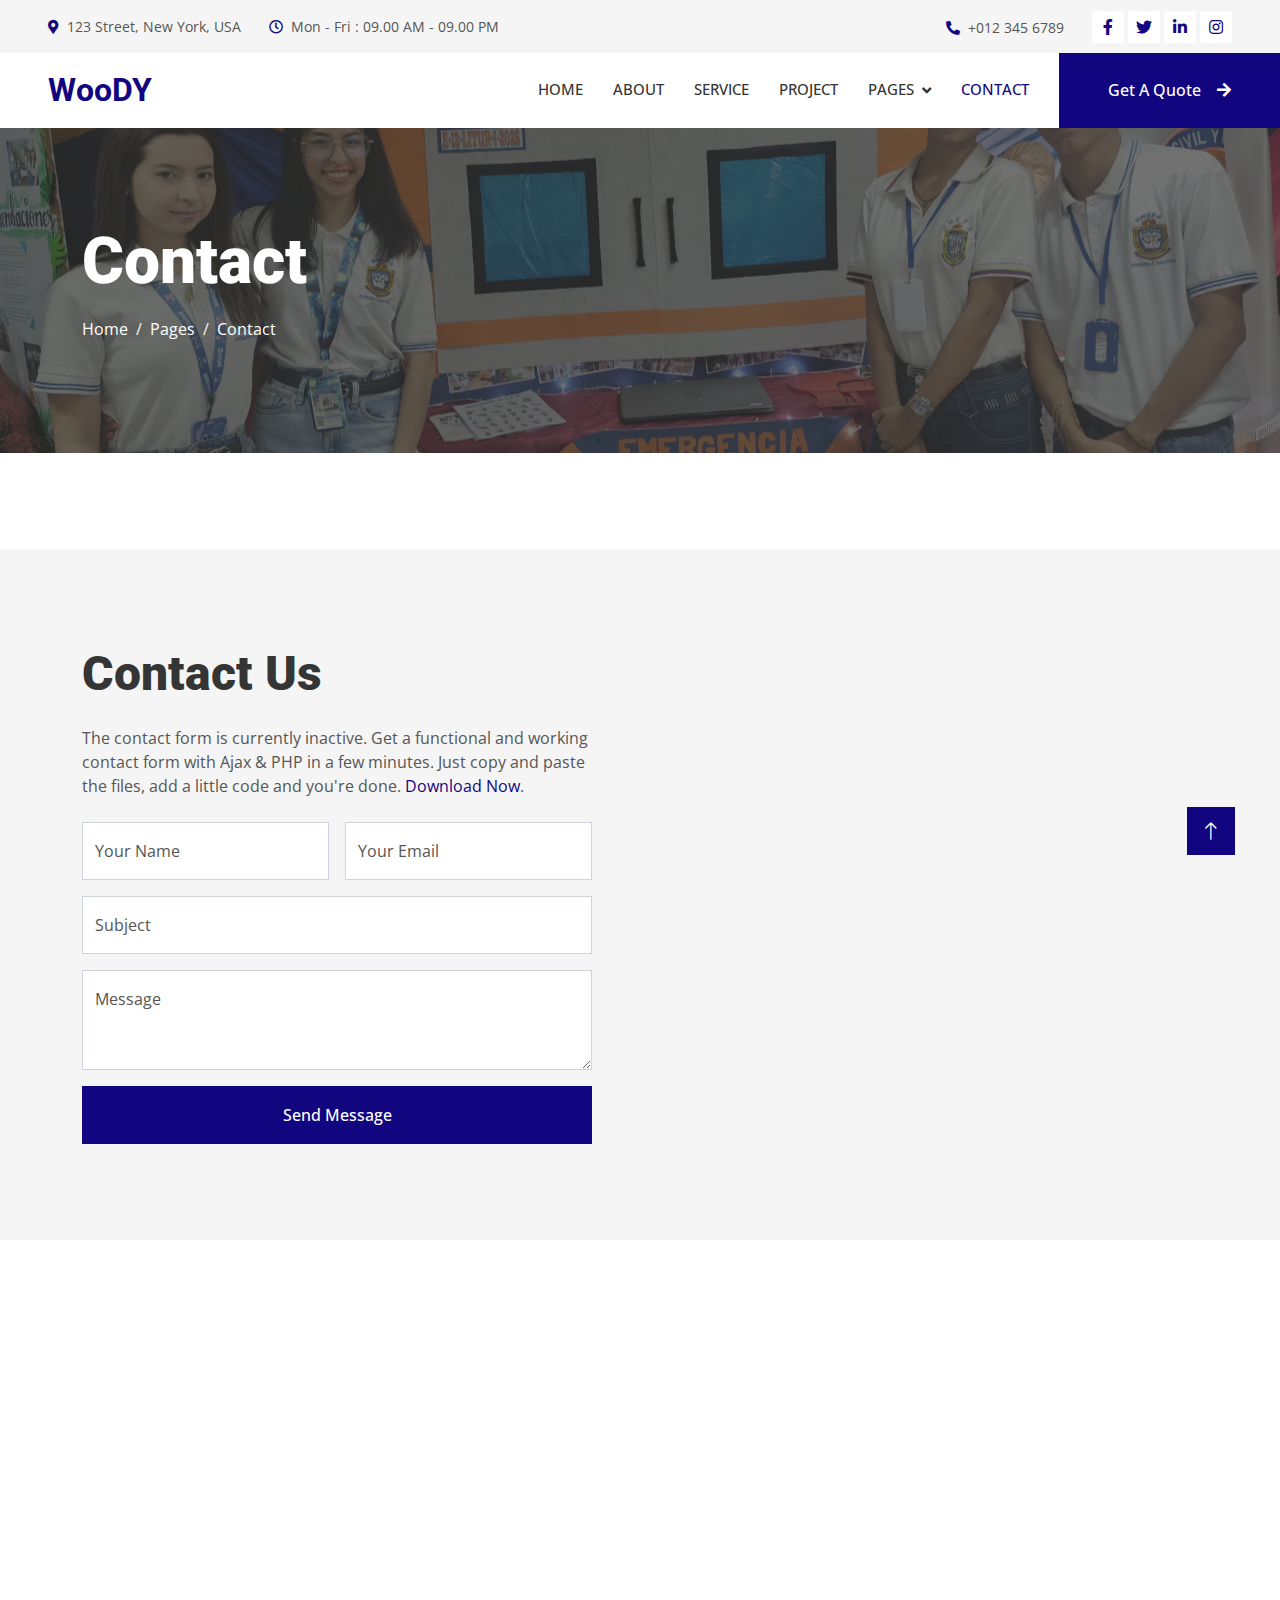
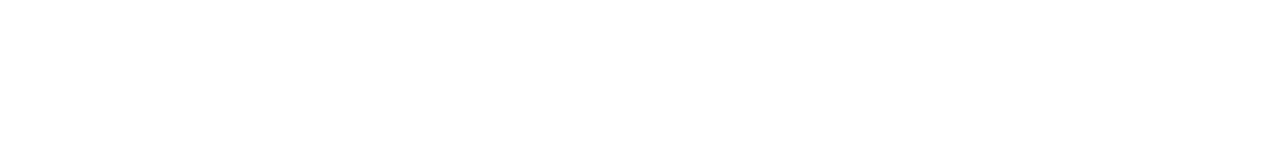
<file: contact.html>
<!DOCTYPE html>
<html lang="en">

<head>
    <meta charset="utf-8">
    <title>Woody - Carpenter Website Template</title>
    <meta content="width=device-width, initial-scale=1.0" name="viewport">
    <meta content="" name="keywords">
    <meta content="" name="description">

    <!-- Favicon -->
    <link href="img/favicon.ico" rel="icon">

    <!-- Google Web Fonts -->
    <link rel="preconnect" href="https://fonts.googleapis.com">
    <link rel="preconnect" href="https://fonts.gstatic.com" crossorigin>
    <link href="https://fonts.googleapis.com/css2?family=Open+Sans:wght@400;500&family=Roboto:wght@500;700;900&display=swap" rel="stylesheet"> 

    <!-- Icon Font Stylesheet -->
    <link href="https://cdnjs.cloudflare.com/ajax/libs/font-awesome/5.10.0/css/all.min.css" rel="stylesheet">
    <link href="https://cdn.jsdelivr.net/npm/bootstrap-icons@1.4.1/font/bootstrap-icons.css" rel="stylesheet">

    <!-- Libraries Stylesheet -->
    <link href="lib/animate/animate.min.css" rel="stylesheet">
    <link href="lib/owlcarousel/assets/owl.carousel.min.css" rel="stylesheet">
    <link href="lib/lightbox/css/lightbox.min.css" rel="stylesheet">

    <!-- Customized Bootstrap Stylesheet -->
    <link href="css/bootstrap.min.css" rel="stylesheet">

    <!-- Template Stylesheet -->
    <link href="css/style.css" rel="stylesheet">
</head>

<body>
    <!-- Spinner Start -->
    <div id="spinner" class="show bg-white position-fixed translate-middle w-100 vh-100 top-50 start-50 d-flex align-items-center justify-content-center">
        <div class="spinner-grow text-primary" style="width: 3rem; height: 3rem;" role="status">
            <span class="sr-only">Loading...</span>
        </div>
    </div>
    <!-- Spinner End -->


    <!-- Topbar Start -->
    <div class="container-fluid bg-light p-0">
        <div class="row gx-0 d-none d-lg-flex">
            <div class="col-lg-7 px-5 text-start">
                <div class="h-100 d-inline-flex align-items-center py-3 me-4">
                    <small class="fa fa-map-marker-alt text-primary me-2"></small>
                    <small>123 Street, New York, USA</small>
                </div>
                <div class="h-100 d-inline-flex align-items-center py-3">
                    <small class="far fa-clock text-primary me-2"></small>
                    <small>Mon - Fri : 09.00 AM - 09.00 PM</small>
                </div>
            </div>
            <div class="col-lg-5 px-5 text-end">
                <div class="h-100 d-inline-flex align-items-center py-3 me-4">
                    <small class="fa fa-phone-alt text-primary me-2"></small>
                    <small>+012 345 6789</small>
                </div>
                <div class="h-100 d-inline-flex align-items-center">
                    <a class="btn btn-sm-square bg-white text-primary me-1" href=""><i class="fab fa-facebook-f"></i></a>
                    <a class="btn btn-sm-square bg-white text-primary me-1" href=""><i class="fab fa-twitter"></i></a>
                    <a class="btn btn-sm-square bg-white text-primary me-1" href=""><i class="fab fa-linkedin-in"></i></a>
                    <a class="btn btn-sm-square bg-white text-primary me-0" href=""><i class="fab fa-instagram"></i></a>
                </div>
            </div>
        </div>
    </div>
    <!-- Topbar End -->


    <!-- Navbar Start -->
    <nav class="navbar navbar-expand-lg bg-white navbar-light sticky-top p-0">
        <a href="index.html" class="navbar-brand d-flex align-items-center px-4 px-lg-5">
            <h2 class="m-0 text-primary">WooDY</h2>
        </a>
        <button type="button" class="navbar-toggler me-4" data-bs-toggle="collapse" data-bs-target="#navbarCollapse">
            <span class="navbar-toggler-icon"></span>
        </button>
        <div class="collapse navbar-collapse" id="navbarCollapse">
            <div class="navbar-nav ms-auto p-4 p-lg-0">
                <a href="index.html" class="nav-item nav-link">Home</a>
                <a href="about.html" class="nav-item nav-link">About</a>
                <a href="service.html" class="nav-item nav-link">Service</a>
                <a href="project.html" class="nav-item nav-link">Project</a>
                <div class="nav-item dropdown">
                    <a href="#" class="nav-link dropdown-toggle" data-bs-toggle="dropdown">Pages</a>
                    <div class="dropdown-menu fade-up m-0">
                        <a href="feature.html" class="dropdown-item">Feature</a>
                        <a href="quote.html" class="dropdown-item">Free Quote</a>
                        <a href="team.html" class="dropdown-item">Our Team</a>
                        <a href="testimonial.html" class="dropdown-item">Testimonial</a>
                        <a href="404.html" class="dropdown-item">404 Page</a>
                    </div>
                </div>
                <a href="contact.html" class="nav-item nav-link active">Contact</a>
            </div>
            <a href="" class="btn btn-primary py-4 px-lg-5 d-none d-lg-block">Get A Quote<i class="fa fa-arrow-right ms-3"></i></a>
        </div>
    </nav>
    <!-- Navbar End -->


    <!-- Page Header Start -->
    <div class="container-fluid page-header py-5 mb-5">
        <div class="container py-5">
            <h1 class="display-3 text-white mb-3 animated slideInDown">Contact</h1>
            <nav aria-label="breadcrumb animated slideInDown">
                <ol class="breadcrumb">
                    <li class="breadcrumb-item"><a class="text-white" href="#">Home</a></li>
                    <li class="breadcrumb-item"><a class="text-white" href="#">Pages</a></li>
                    <li class="breadcrumb-item text-white active" aria-current="page">Contact</li>
                </ol>
            </nav>
        </div>
    </div>
    <!-- Page Header End -->


    <!-- Contact Start -->
    <div class="container-fluid bg-light overflow-hidden px-lg-0" style="margin: 6rem 0;">
        <div class="container contact px-lg-0">
            <div class="row g-0 mx-lg-0">
                <div class="col-lg-6 contact-text py-5 wow fadeIn" data-wow-delay="0.5s">
                    <div class="p-lg-5 ps-lg-0">
                        <div class="section-title text-start">
                            <h1 class="display-5 mb-4">Contact Us</h1>
                        </div>
                        <p class="mb-4">The contact form is currently inactive. Get a functional and working contact form with Ajax & PHP in a few minutes. Just copy and paste the files, add a little code and you're done. <a href="https://htmlcodex.com/contact-form">Download Now</a>.</p>
                        <form>
                            <div class="row g-3">
                                <div class="col-md-6">
                                    <div class="form-floating">
                                        <input type="text" class="form-control" id="name" placeholder="Your Name">
                                        <label for="name">Your Name</label>
                                    </div>
                                </div>
                                <div class="col-md-6">
                                    <div class="form-floating">
                                        <input type="email" class="form-control" id="email" placeholder="Your Email">
                                        <label for="email">Your Email</label>
                                    </div>
                                </div>
                                <div class="col-12">
                                    <div class="form-floating">
                                        <input type="text" class="form-control" id="subject" placeholder="Subject">
                                        <label for="subject">Subject</label>
                                    </div>
                                </div>
                                <div class="col-12">
                                    <div class="form-floating">
                                        <textarea class="form-control" placeholder="Leave a message here" id="message" style="height: 100px"></textarea>
                                        <label for="message">Message</label>
                                    </div>
                                </div>
                                <div class="col-12">
                                    <button class="btn btn-primary w-100 py-3" type="submit">Send Message</button>
                                </div>
                            </div>
                        </form>
                    </div>
                </div>
                <div class="col-lg-6 pe-lg-0" style="min-height: 400px;">
                    <div class="position-relative h-100">
                        <iframe class="position-absolute w-100 h-100" style="object-fit: cover;"
                        src="https://www.google.com/maps/embed?pb=!1m18!1m12!1m3!1d3001156.4288297426!2d-78.01371936852176!3d42.72876761954724!2m3!1f0!2f0!3f0!3m2!1i1024!2i768!4f13.1!3m3!1m2!1s0x4ccc4bf0f123a5a9%3A0xddcfc6c1de189567!2sNew%20York%2C%20USA!5e0!3m2!1sen!2sbd!4v1603794290143!5m2!1sen!2sbd"
                        frameborder="0" allowfullscreen="" aria-hidden="false"
                        tabindex="0"></iframe>
                    </div>
                </div>
            </div>
        </div>
    </div>
    <!-- Contact End -->


    <!-- Footer Start -->
    <div class="container-fluid bg-dark text-light footer pt-5 wow fadeIn" data-wow-delay="0.1s" style="margin-top: 6rem;">
        <div class="container py-5">
            <div class="row g-5">
                <div class="col-lg-3 col-md-6">
                    <h4 class="text-light mb-4">Address</h4>
                    <p class="mb-2"><i class="fa fa-map-marker-alt me-3"></i>123 Street, New York, USA</p>
                    <p class="mb-2"><i class="fa fa-phone-alt me-3"></i>+012 345 67890</p>
                    <p class="mb-2"><i class="fa fa-envelope me-3"></i>info@example.com</p>
                    <div class="d-flex pt-2">
                        <a class="btn btn-outline-light btn-social" href=""><i class="fab fa-twitter"></i></a>
                        <a class="btn btn-outline-light btn-social" href=""><i class="fab fa-facebook-f"></i></a>
                        <a class="btn btn-outline-light btn-social" href=""><i class="fab fa-youtube"></i></a>
                        <a class="btn btn-outline-light btn-social" href=""><i class="fab fa-linkedin-in"></i></a>
                    </div>
                </div>
                <div class="col-lg-3 col-md-6">
                    <h4 class="text-light mb-4">Services</h4>
                    <a class="btn btn-link" href="">Air Freight</a>
                    <a class="btn btn-link" href="">Sea Freight</a>
                    <a class="btn btn-link" href="">Road Freight</a>
                    <a class="btn btn-link" href="">Logistic Solutions</a>
                    <a class="btn btn-link" href="">Industry solutions</a>
                </div>
                <div class="col-lg-3 col-md-6">
                    <h4 class="text-light mb-4">Quick Links</h4>
                    <a class="btn btn-link" href="">About Us</a>
                    <a class="btn btn-link" href="">Contact Us</a>
                    <a class="btn btn-link" href="">Our Services</a>
                    <a class="btn btn-link" href="">Terms & Condition</a>
                    <a class="btn btn-link" href="">Support</a>
                </div>
                <div class="col-lg-3 col-md-6">
                    <h4 class="text-light mb-4">Newsletter</h4>
                    <p>Dolor amet sit justo amet elitr clita ipsum elitr est.</p>
                    <div class="position-relative mx-auto" style="max-width: 400px;">
                        <input class="form-control border-0 w-100 py-3 ps-4 pe-5" type="text" placeholder="Your email">
                        <button type="button" class="btn btn-primary py-2 position-absolute top-0 end-0 mt-2 me-2">SignUp</button>
                    </div>
                </div>
            </div>
        </div>
        <div class="container">
            <div class="copyright">
                <div class="row">
                    <div class="col-md-6 text-center text-md-start mb-3 mb-md-0">
                        &copy; <a class="border-bottom" href="#">Your Site Name</a>, All Right Reserved.
                    </div>
                    <div class="col-md-6 text-center text-md-end">
                        <!--/*** This template is free as long as you keep the footer author’s credit link/attribution link/backlink. If you'd like to use the template without the footer author’s credit link/attribution link/backlink, you can purchase the Credit Removal License from "https://htmlcodex.com/credit-removal". Thank you for your support. ***/-->
                        Designed By <a class="border-bottom" href="https://htmlcodex.com">HTML Codex</a>
                    </div>
                </div>
            </div>
        </div>
    </div>
    <!-- Footer End -->


    <!-- Back to Top -->
    <a href="#" class="btn btn-lg btn-primary btn-lg-square rounded-0 back-to-top"><i class="bi bi-arrow-up"></i></a>


    <!-- JavaScript Libraries -->
    <script src="https://code.jquery.com/jquery-3.4.1.min.js"></script>
    <script src="https://cdn.jsdelivr.net/npm/bootstrap@5.0.0/dist/js/bootstrap.bundle.min.js"></script>
    <script src="lib/wow/wow.min.js"></script>
    <script src="lib/easing/easing.min.js"></script>
    <script src="lib/waypoints/waypoints.min.js"></script>
    <script src="lib/counterup/counterup.min.js"></script>
    <script src="lib/owlcarousel/owl.carousel.min.js"></script>

    <!-- Template Javascript -->
    <script src="js/main.js"></script>
</body>

</html>
</file>
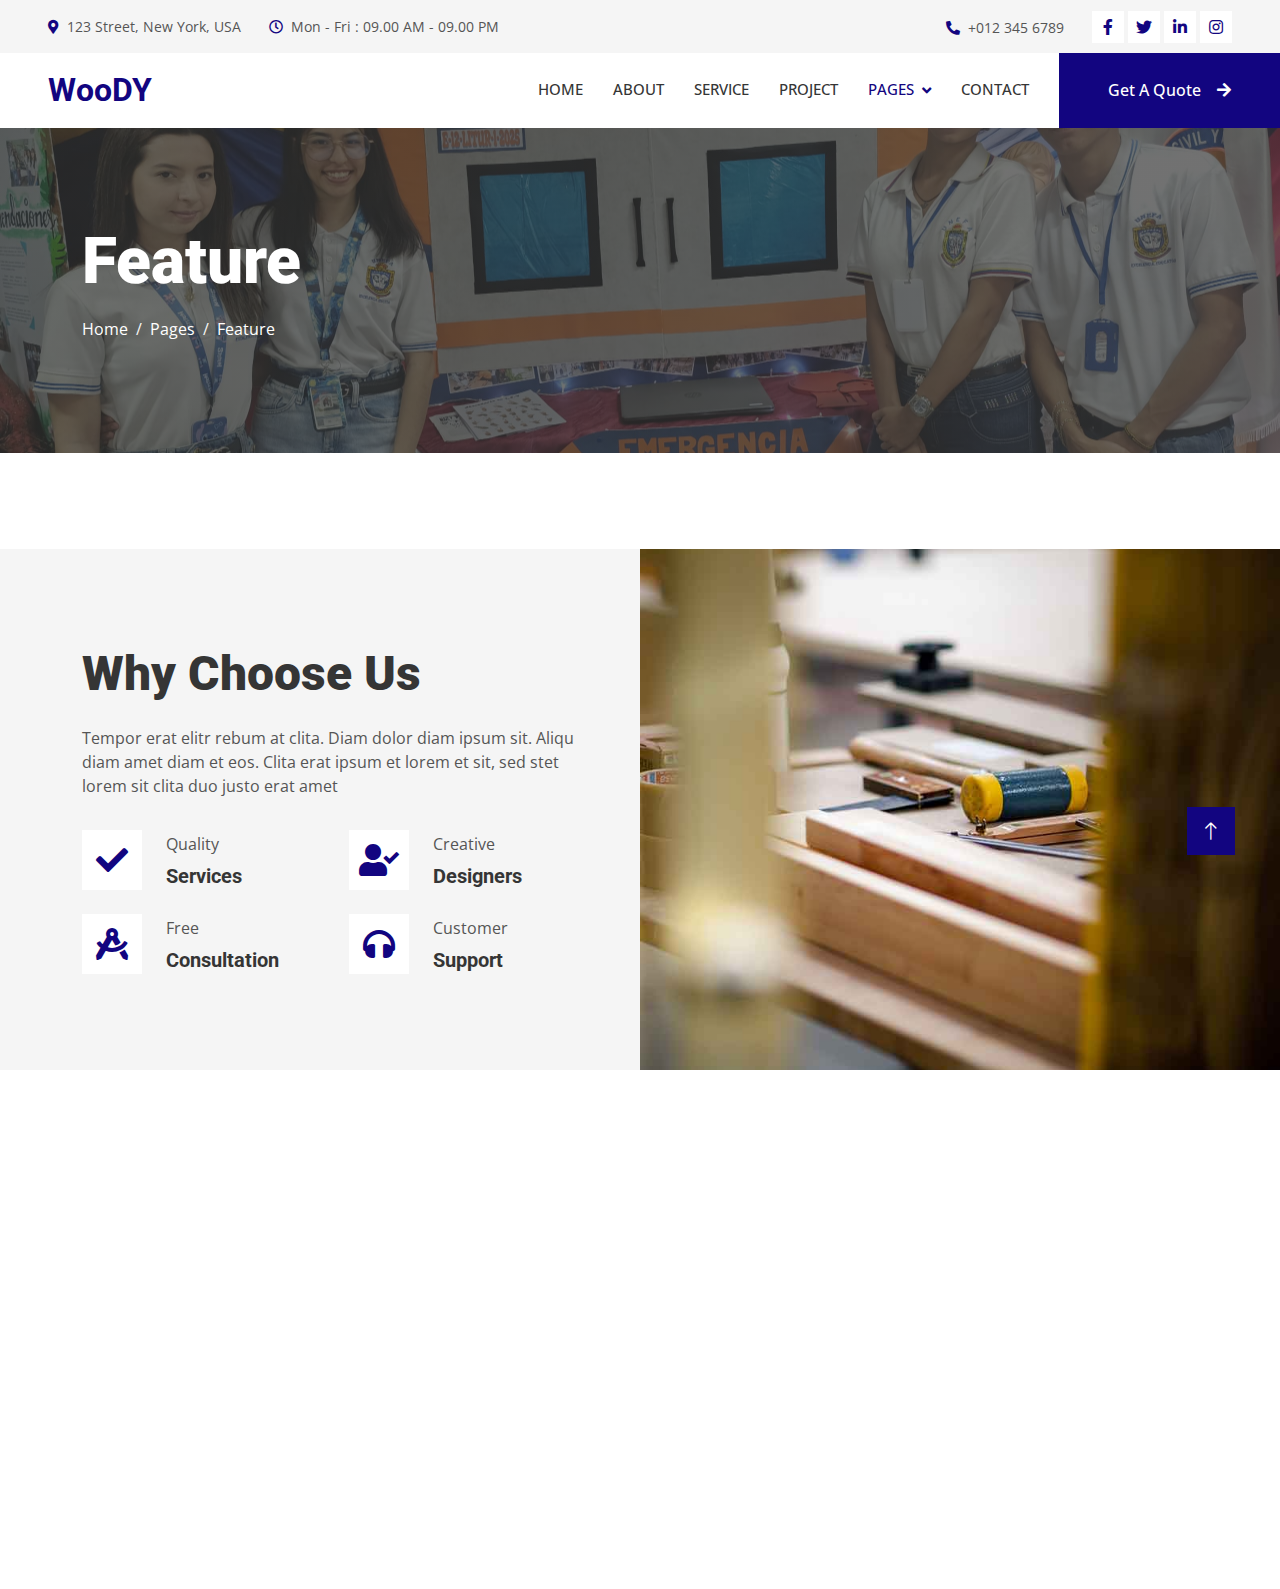
<file: feature.html>
<!DOCTYPE html>
<html lang="en">

<head>
    <meta charset="utf-8">
    <title>Woody - Carpenter Website Template</title>
    <meta content="width=device-width, initial-scale=1.0" name="viewport">
    <meta content="" name="keywords">
    <meta content="" name="description">

    <!-- Favicon -->
    <link href="img/favicon.ico" rel="icon">

    <!-- Google Web Fonts -->
    <link rel="preconnect" href="https://fonts.googleapis.com">
    <link rel="preconnect" href="https://fonts.gstatic.com" crossorigin>
    <link href="https://fonts.googleapis.com/css2?family=Open+Sans:wght@400;500&family=Roboto:wght@500;700;900&display=swap" rel="stylesheet"> 

    <!-- Icon Font Stylesheet -->
    <link href="https://cdnjs.cloudflare.com/ajax/libs/font-awesome/5.10.0/css/all.min.css" rel="stylesheet">
    <link href="https://cdn.jsdelivr.net/npm/bootstrap-icons@1.4.1/font/bootstrap-icons.css" rel="stylesheet">

    <!-- Libraries Stylesheet -->
    <link href="lib/animate/animate.min.css" rel="stylesheet">
    <link href="lib/owlcarousel/assets/owl.carousel.min.css" rel="stylesheet">
    <link href="lib/lightbox/css/lightbox.min.css" rel="stylesheet">

    <!-- Customized Bootstrap Stylesheet -->
    <link href="css/bootstrap.min.css" rel="stylesheet">

    <!-- Template Stylesheet -->
    <link href="css/style.css" rel="stylesheet">
</head>

<body>
    <!-- Spinner Start -->
    <div id="spinner" class="show bg-white position-fixed translate-middle w-100 vh-100 top-50 start-50 d-flex align-items-center justify-content-center">
        <div class="spinner-grow text-primary" style="width: 3rem; height: 3rem;" role="status">
            <span class="sr-only">Loading...</span>
        </div>
    </div>
    <!-- Spinner End -->


    <!-- Topbar Start -->
    <div class="container-fluid bg-light p-0">
        <div class="row gx-0 d-none d-lg-flex">
            <div class="col-lg-7 px-5 text-start">
                <div class="h-100 d-inline-flex align-items-center py-3 me-4">
                    <small class="fa fa-map-marker-alt text-primary me-2"></small>
                    <small>123 Street, New York, USA</small>
                </div>
                <div class="h-100 d-inline-flex align-items-center py-3">
                    <small class="far fa-clock text-primary me-2"></small>
                    <small>Mon - Fri : 09.00 AM - 09.00 PM</small>
                </div>
            </div>
            <div class="col-lg-5 px-5 text-end">
                <div class="h-100 d-inline-flex align-items-center py-3 me-4">
                    <small class="fa fa-phone-alt text-primary me-2"></small>
                    <small>+012 345 6789</small>
                </div>
                <div class="h-100 d-inline-flex align-items-center">
                    <a class="btn btn-sm-square bg-white text-primary me-1" href=""><i class="fab fa-facebook-f"></i></a>
                    <a class="btn btn-sm-square bg-white text-primary me-1" href=""><i class="fab fa-twitter"></i></a>
                    <a class="btn btn-sm-square bg-white text-primary me-1" href=""><i class="fab fa-linkedin-in"></i></a>
                    <a class="btn btn-sm-square bg-white text-primary me-0" href=""><i class="fab fa-instagram"></i></a>
                </div>
            </div>
        </div>
    </div>
    <!-- Topbar End -->


    <!-- Navbar Start -->
    <nav class="navbar navbar-expand-lg bg-white navbar-light sticky-top p-0">
        <a href="index.html" class="navbar-brand d-flex align-items-center px-4 px-lg-5">
            <h2 class="m-0 text-primary">WooDY</h2>
        </a>
        <button type="button" class="navbar-toggler me-4" data-bs-toggle="collapse" data-bs-target="#navbarCollapse">
            <span class="navbar-toggler-icon"></span>
        </button>
        <div class="collapse navbar-collapse" id="navbarCollapse">
            <div class="navbar-nav ms-auto p-4 p-lg-0">
                <a href="index.html" class="nav-item nav-link">Home</a>
                <a href="about.html" class="nav-item nav-link">About</a>
                <a href="service.html" class="nav-item nav-link">Service</a>
                <a href="project.html" class="nav-item nav-link">Project</a>
                <div class="nav-item dropdown">
                    <a href="#" class="nav-link dropdown-toggle active" data-bs-toggle="dropdown">Pages</a>
                    <div class="dropdown-menu fade-up m-0">
                        <a href="feature.html" class="dropdown-item active">Feature</a>
                        <a href="quote.html" class="dropdown-item">Free Quote</a>
                        <a href="team.html" class="dropdown-item">Our Team</a>
                        <a href="testimonial.html" class="dropdown-item">Testimonial</a>
                        <a href="404.html" class="dropdown-item">404 Page</a>
                    </div>
                </div>
                <a href="contact.html" class="nav-item nav-link">Contact</a>
            </div>
            <a href="" class="btn btn-primary py-4 px-lg-5 d-none d-lg-block">Get A Quote<i class="fa fa-arrow-right ms-3"></i></a>
        </div>
    </nav>
    <!-- Navbar End -->


    <!-- Page Header Start -->
    <div class="container-fluid page-header py-5 mb-5">
        <div class="container py-5">
            <h1 class="display-3 text-white mb-3 animated slideInDown">Feature</h1>
            <nav aria-label="breadcrumb animated slideInDown">
                <ol class="breadcrumb">
                    <li class="breadcrumb-item"><a class="text-white" href="#">Home</a></li>
                    <li class="breadcrumb-item"><a class="text-white" href="#">Pages</a></li>
                    <li class="breadcrumb-item text-white active" aria-current="page">Feature</li>
                </ol>
            </nav>
        </div>
    </div>
    <!-- Page Header End -->


    <!-- Feature Start -->
    <div class="container-fluid bg-light overflow-hidden px-lg-0" style="margin: 6rem 0;">
        <div class="container feature px-lg-0">
            <div class="row g-0 mx-lg-0">
                <div class="col-lg-6 feature-text py-5 wow fadeIn" data-wow-delay="0.5s">
                    <div class="p-lg-5 ps-lg-0">
                        <div class="section-title text-start">
                            <h1 class="display-5 mb-4">Why Choose Us</h1>
                        </div>
                        <p class="mb-4 pb-2">Tempor erat elitr rebum at clita. Diam dolor diam ipsum sit. Aliqu diam amet diam et eos. Clita erat ipsum et lorem et sit, sed stet lorem sit clita duo justo erat amet</p>
                        <div class="row g-4">
                            <div class="col-6">
                                <div class="d-flex align-items-center">
                                    <div class="d-flex flex-shrink-0 align-items-center justify-content-center bg-white" style="width: 60px; height: 60px;">
                                        <i class="fa fa-check fa-2x text-primary"></i>
                                    </div>
                                    <div class="ms-4">
                                        <p class="mb-2">Quality</p>
                                        <h5 class="mb-0">Services</h5>
                                    </div>
                                </div>
                            </div>
                            <div class="col-6">
                                <div class="d-flex align-items-center">
                                    <div class="d-flex flex-shrink-0 align-items-center justify-content-center bg-white" style="width: 60px; height: 60px;">
                                        <i class="fa fa-user-check fa-2x text-primary"></i>
                                    </div>
                                    <div class="ms-4">
                                        <p class="mb-2">Creative</p>
                                        <h5 class="mb-0">Designers</h5>
                                    </div>
                                </div>
                            </div>
                            <div class="col-6">
                                <div class="d-flex align-items-center">
                                    <div class="d-flex flex-shrink-0 align-items-center justify-content-center bg-white" style="width: 60px; height: 60px;">
                                        <i class="fa fa-drafting-compass fa-2x text-primary"></i>
                                    </div>
                                    <div class="ms-4">
                                        <p class="mb-2">Free</p>
                                        <h5 class="mb-0">Consultation</h5>
                                    </div>
                                </div>
                            </div>
                            <div class="col-6">
                                <div class="d-flex align-items-center">
                                    <div class="d-flex flex-shrink-0 align-items-center justify-content-center bg-white" style="width: 60px; height: 60px;">
                                        <i class="fa fa-headphones fa-2x text-primary"></i>
                                    </div>
                                    <div class="ms-4">
                                        <p class="mb-2">Customer</p>
                                        <h5 class="mb-0">Support</h5>
                                    </div>
                                </div>
                            </div>
                        </div>
                    </div>
                </div>
                <div class="col-lg-6 pe-lg-0" style="min-height: 400px;">
                    <div class="position-relative h-100">
                        <img class="position-absolute img-fluid w-100 h-100" src="img/feature.jpg" style="object-fit: cover;" alt="">
                    </div>
                </div>
            </div>
        </div>
    </div>
    <!-- Feature End -->
        

    <!-- Footer Start -->
    <div class="container-fluid bg-dark text-light footer mt-5 pt-5 wow fadeIn" data-wow-delay="0.1s">
        <div class="container py-5">
            <div class="row g-5">
                <div class="col-lg-3 col-md-6">
                    <h4 class="text-light mb-4">Address</h4>
                    <p class="mb-2"><i class="fa fa-map-marker-alt me-3"></i>123 Street, New York, USA</p>
                    <p class="mb-2"><i class="fa fa-phone-alt me-3"></i>+012 345 67890</p>
                    <p class="mb-2"><i class="fa fa-envelope me-3"></i>info@example.com</p>
                    <div class="d-flex pt-2">
                        <a class="btn btn-outline-light btn-social" href=""><i class="fab fa-twitter"></i></a>
                        <a class="btn btn-outline-light btn-social" href=""><i class="fab fa-facebook-f"></i></a>
                        <a class="btn btn-outline-light btn-social" href=""><i class="fab fa-youtube"></i></a>
                        <a class="btn btn-outline-light btn-social" href=""><i class="fab fa-linkedin-in"></i></a>
                    </div>
                </div>
                <div class="col-lg-3 col-md-6">
                    <h4 class="text-light mb-4">Services</h4>
                    <a class="btn btn-link" href="">General Carpentry</a>
                    <a class="btn btn-link" href="">Furniture Remodeling</a>
                    <a class="btn btn-link" href="">Wooden Floor</a>
                    <a class="btn btn-link" href="">Wooden Furniture</a>
                    <a class="btn btn-link" href="">Custom Carpentry</a>
                </div>
                <div class="col-lg-3 col-md-6">
                    <h4 class="text-light mb-4">Quick Links</h4>
                    <a class="btn btn-link" href="">About Us</a>
                    <a class="btn btn-link" href="">Contact Us</a>
                    <a class="btn btn-link" href="">Our Services</a>
                    <a class="btn btn-link" href="">Terms & Condition</a>
                    <a class="btn btn-link" href="">Support</a>
                </div>
                <div class="col-lg-3 col-md-6">
                    <h4 class="text-light mb-4">Newsletter</h4>
                    <p>Dolor amet sit justo amet elitr clita ipsum elitr est.</p>
                    <div class="position-relative mx-auto" style="max-width: 400px;">
                        <input class="form-control border-0 w-100 py-3 ps-4 pe-5" type="text" placeholder="Your email">
                        <button type="button" class="btn btn-primary py-2 position-absolute top-0 end-0 mt-2 me-2">SignUp</button>
                    </div>
                </div>
            </div>
        </div>
        <div class="container">
            <div class="copyright">
                <div class="row">
                    <div class="col-md-6 text-center text-md-start mb-3 mb-md-0">
                        &copy; <a class="border-bottom" href="#">Your Site Name</a>, All Right Reserved.
                    </div>
                    <div class="col-md-6 text-center text-md-end">
                        <!--/*** This template is free as long as you keep the footer author’s credit link/attribution link/backlink. If you'd like to use the template without the footer author’s credit link/attribution link/backlink, you can purchase the Credit Removal License from "https://htmlcodex.com/credit-removal". Thank you for your support. ***/-->
                        Designed By <a class="border-bottom" href="https://htmlcodex.com">HTML Codex</a>
                    </div>
                </div>
            </div>
        </div>
    </div>
    <!-- Footer End -->


    <!-- Back to Top -->
    <a href="#" class="btn btn-lg btn-primary btn-lg-square rounded-0 back-to-top"><i class="bi bi-arrow-up"></i></a>


    <!-- JavaScript Libraries -->
    <script src="https://code.jquery.com/jquery-3.4.1.min.js"></script>
    <script src="https://cdn.jsdelivr.net/npm/bootstrap@5.0.0/dist/js/bootstrap.bundle.min.js"></script>
    <script src="lib/wow/wow.min.js"></script>
    <script src="lib/easing/easing.min.js"></script>
    <script src="lib/waypoints/waypoints.min.js"></script>
    <script src="lib/counterup/counterup.min.js"></script>
    <script src="lib/owlcarousel/owl.carousel.min.js"></script>
    <script src="lib/isotope/isotope.pkgd.min.js"></script>
    <script src="lib/lightbox/js/lightbox.min.js"></script>

    <!-- Template Javascript -->
    <script src="js/main.js"></script>
</body>

</html>
</file>
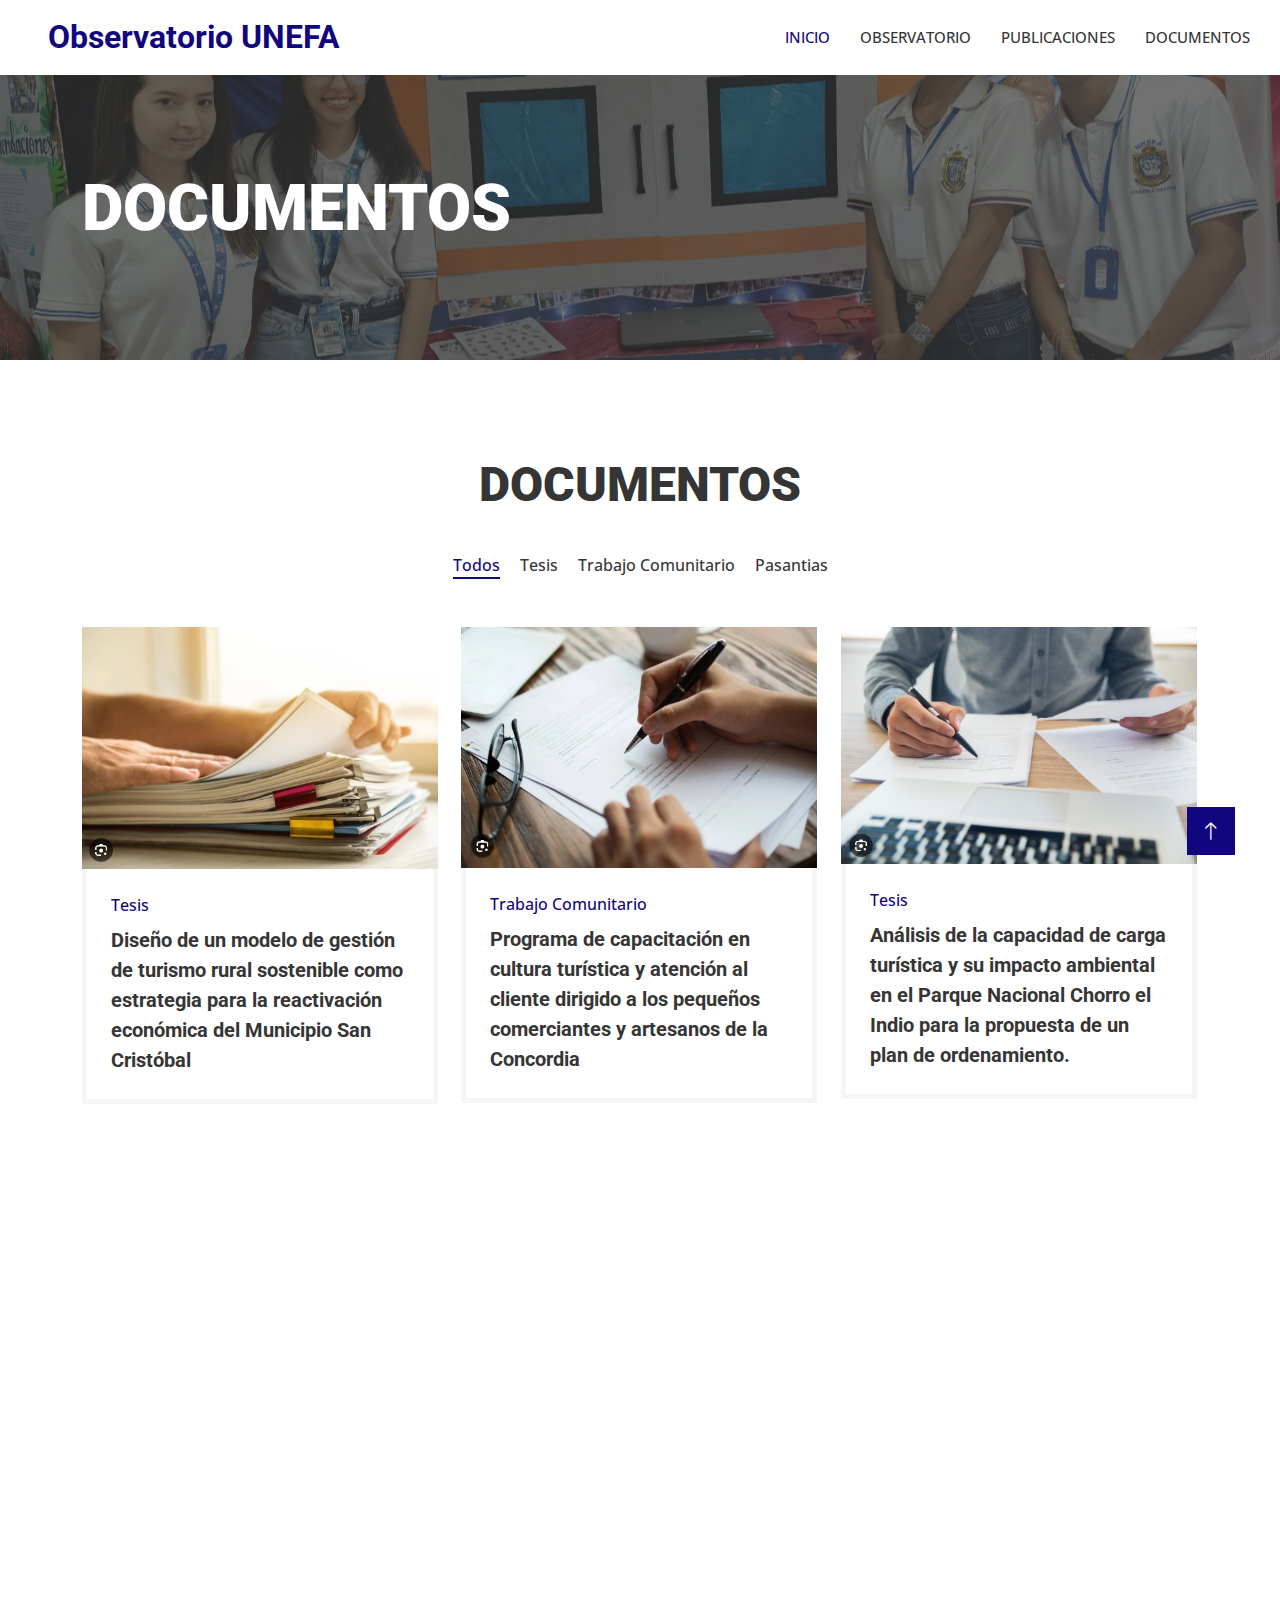
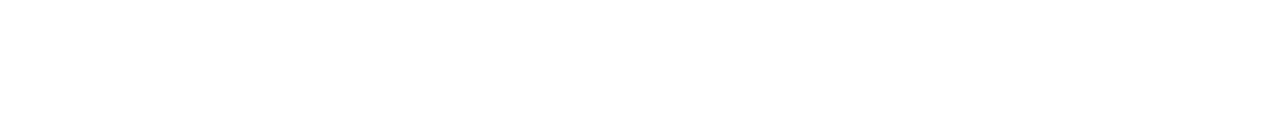
<file: project.html>
<!DOCTYPE html>
<html lang="en">

<head>
    <meta charset="utf-8">
    <title>DOCUMENTOS - Observatorio UNEFA</title>
    <meta content="width=device-width, initial-scale=1.0" name="viewport">
    <meta content="" name="keywords">
    <meta content="" name="description">

    <!-- Favicon -->
    <link href="img/favicon.ico" rel="icon">

    <!-- Google Web Fonts -->
    <link rel="preconnect" href="https://fonts.googleapis.com">
    <link rel="preconnect" href="https://fonts.gstatic.com" crossorigin>
    <link href="https://fonts.googleapis.com/css2?family=Open+Sans:wght@400;500&family=Roboto:wght@500;700;900&display=swap" rel="stylesheet"> 

    <!-- Icon Font Stylesheet -->
    <link href="https://cdnjs.cloudflare.com/ajax/libs/font-awesome/5.10.0/css/all.min.css" rel="stylesheet">
    <link href="https://cdn.jsdelivr.net/npm/bootstrap-icons@1.4.1/font/bootstrap-icons.css" rel="stylesheet">

    <!-- Libraries Stylesheet -->
    <link href="lib/animate/animate.min.css" rel="stylesheet">
    <link href="lib/owlcarousel/assets/owl.carousel.min.css" rel="stylesheet">
    <link href="lib/lightbox/css/lightbox.min.css" rel="stylesheet">

    <!-- Customized Bootstrap Stylesheet -->
    <link href="css/bootstrap.min.css" rel="stylesheet">

    <!-- Template Stylesheet -->
    <link href="css/style.css" rel="stylesheet">
</head>

<body>
    <!-- Spinner Start -->
    <div id="spinner" class="show bg-white position-fixed translate-middle w-100 vh-100 top-50 start-50 d-flex align-items-center justify-content-center">
        <div class="spinner-grow text-primary" style="width: 3rem; height: 3rem;" role="status">
            <span class="sr-only">Loading...</span>
        </div>
    </div>
    <!-- Spinner End -->


    <!-- Topbar Start -->
    
    <!-- Topbar End -->


    <!-- Navbar Start -->
    <nav class="navbar navbar-expand-lg bg-white navbar-light sticky-top p-0">
        <a href="index.html" class="navbar-brand d-flex align-items-center px-4 px-lg-5">
            <h2 class="m-0 text-primary">Observatorio UNEFA</h2>
        </a>
        <button type="button" class="navbar-toggler me-4" data-bs-toggle="collapse" data-bs-target="#navbarCollapse">
            <span class="navbar-toggler-icon"></span>
        </button>
        <div class="collapse navbar-collapse" id="navbarCollapse">
            <div class="navbar-nav ms-auto p-4 p-lg-0">
                <a href="index.html" class="nav-item nav-link active">INICIO</a>
                <a href="about.html" class="nav-item nav-link">OBSERVATORIO</a>
                <a href="service.html" class="nav-item nav-link">PUBLICACIONES</a>
                <a href="project.html" class="nav-item nav-link">DOCUMENTOS</a>
                
            <!--    <div class="nav-item dropdown">
                    <a href="#" class="nav-link dropdown-toggle" data-bs-toggle="dropdown">Pages</a>
                    <div class="dropdown-menu fade-up m-0">
                        <a href="feature.html" class="dropdown-item">Feature</a>
                        <a href="quote.html" class="dropdown-item">Free Quote</a>
                        <a href="team.html" class="dropdown-item">Our Team</a>
                        <a href="testimonial.html" class="dropdown-item">Testimonial</a>
                        <a href="404.html" class="dropdown-item">404 Page</a>
                    </div>
                </div>  
                <a href="contact.html" class="nav-item nav-link">Contact</a>
            </div>
            <a href="" class="btn btn-primary py-4 px-lg-5 d-none d-lg-block">Get A Quote<i class="fa fa-arrow-right ms-3"></i></a>
        </div> -->
    </nav>
    <!-- Navbar End -->


    <!-- Page Header Start -->
    <div class="container-fluid page-header py-5 mb-5">
        <div class="container py-5">
            <h1 class="display-3 text-white mb-3 animated slideInDown">DOCUMENTOS</h1>
            
        </div>
    </div>
    <!-- Page Header End -->


    <!-- Projects Start -->
    <div class="container-xxl py-5">
        <div class="container">
            <div class="section-title text-center">
                <h1 class="display-5 mb-5">DOCUMENTOS</h1>
            </div>
            <div class="row mt-n2 wow fadeInUp" data-wow-delay="0.3s">
                <div class="col-12 text-center">
                    <ul class="list-inline mb-5" id="portfolio-flters">
                        <li class="mx-2 active" data-filter="*">Todos</li>
                        <li class="mx-2" data-filter=".first">Tesis</li>
                        <li class="mx-2" data-filter=".second">Trabajo Comunitario</li>
                        <li class="mx-2" data-filter=".second">Pasantias</li>
                    </ul>
                </div>
            </div>
            <div class="row g-4 portfolio-container">
                <div class="col-lg-4 col-md-6 portfolio-item first wow fadeInUp" data-wow-delay="0.1s">
                    <div class="rounded overflow-hidden">
                        <div class="position-relative overflow-hidden">
                            <img class="img-fluid w-100" src="img/portfolio-1.jpg" alt="">
                            <div class="portfolio-overlay">
                                <a class="btn btn-square btn-outline-light mx-1" href="img/portfolio-1.jpg" data-lightbox="portfolio"><i class="fa fa-eye"></i></a>
                                <a class="btn btn-square btn-outline-light mx-1" href=""><i class="fa fa-link"></i></a>
                            </div>
                        </div>
                        <div class="border border-5 border-light border-top-0 p-4">
                            <p class="text-primary fw-medium mb-2">Tesis</p>
                            <h5 class="lh-base mb-0">Diseño de un modelo de gestión de turismo rural sostenible como estrategia para la reactivación económica del Municipio San Cristóbal</a>
                        </div>
                    </div>
                </div>
                <div class="col-lg-4 col-md-6 portfolio-item second wow fadeInUp" data-wow-delay="0.3s">
                    <div class="rounded overflow-hidden">
                        <div class="position-relative overflow-hidden">
                            <img class="img-fluid w-100" src="img/portfolio-2.jpg" alt="">
                            <div class="portfolio-overlay">
                                <a class="btn btn-square btn-outline-light mx-1" href="img/portfolio-2.jpg" data-lightbox="portfolio"><i class="fa fa-eye"></i></a>
                                <a class="btn btn-square btn-outline-light mx-1" href=""><i class="fa fa-link"></i></a>
                            </div>
                        </div>
                        <div class="border border-5 border-light border-top-0 p-4">
                            <p class="text-primary fw-medium mb-2">Trabajo Comunitario</p>
                            <h5 class="lh-base mb-0">Programa de capacitación en cultura turística y atención al cliente dirigido a los pequeños comerciantes y artesanos de la Concordia</a>
                        </div>
                    </div>
                </div>
                <div class="col-lg-4 col-md-6 portfolio-item first wow fadeInUp" data-wow-delay="0.5s">
                    <div class="rounded overflow-hidden">
                        <div class="position-relative overflow-hidden">
                            <img class="img-fluid w-100" src="img/portfolio-3.jpg" alt="">
                            <div class="portfolio-overlay">
                                <a class="btn btn-square btn-outline-light mx-1" href="img/portfolio-3.jpg" data-lightbox="portfolio"><i class="fa fa-eye"></i></a>
                                <a class="btn btn-square btn-outline-light mx-1" href=""><i class="fa fa-link"></i></a>
                            </div>
                        </div>
                        <div class="border border-5 border-light border-top-0 p-4">
                            <p class="text-primary fw-medium mb-2">Tesis</p>
                            <h5 class="lh-base mb-0">Análisis de la capacidad de carga turística y su impacto ambiental en el Parque Nacional Chorro el Indio para la propuesta de un plan de ordenamiento.</a>
                        </div>
                    </div>
                </div>
             <!--   <div class="col-lg-4 col-md-6 portfolio-item second wow fadeInUp" data-wow-delay="0.1s">
                    <div class="rounded overflow-hidden">
                        <div class="position-relative overflow-hidden">
                            <img class="img-fluid w-100" src="img/portfolio-4.jpg" alt="">
                            <div class="portfolio-overlay">
                                <a class="btn btn-square btn-outline-light mx-1" href="img/portfolio-4.jpg" data-lightbox="portfolio"><i class="fa fa-eye"></i></a>
                                <a class="btn btn-square btn-outline-light mx-1" href=""><i class="fa fa-link"></i></a>
                            </div>
                        </div>
                        <div class="border border-5 border-light border-top-0 p-4">
                            <p class="text-primary fw-medium mb-2">Trabajo Comunitario</p>
                            <h5 class="lh-base mb-0">Levantamiento y catalogación del inventario de patrimonio cultural y natural para la creación de la primera ruta turística guiada del sector San Pedro.</a>
                        </div>
                    </div>
                </div>
                <div class="col-lg-4 col-md-6 portfolio-item first wow fadeInUp" data-wow-delay="0.3s">
                    <div class="rounded overflow-hidden">
                        <div class="position-relative overflow-hidden">
                            <img class="img-fluid w-100" src="img/portfolio-5.jpg" alt="">
                            <div class="portfolio-overlay">
                                <a class="btn btn-square btn-outline-light mx-1" href="img/portfolio-5.jpg" data-lightbox="portfolio"><i class="fa fa-eye"></i></a>
                                <a class="btn btn-square btn-outline-light mx-1" href=""><i class="fa fa-link"></i></a>
                            </div>
                        </div>
                        <div class="border border-5 border-light border-top-0 p-4">
                            <p class="text-primary fw-medium mb-2">General Carpentry</p>
                            <h5 class="lh-base mb-0">Wooden Furniture Manufacturing And Remodeling</a>
                        </div>
                    </div>
                </div>
                <div class="col-lg-4 col-md-6 portfolio-item second wow fadeInUp" data-wow-delay="0.5s">
                    <div class="rounded overflow-hidden">
                        <div class="position-relative overflow-hidden">
                            <img class="img-fluid w-100" src="img/portfolio-6.jpg" alt="">
                            <div class="portfolio-overlay">
                                <a class="btn btn-square btn-outline-light mx-1" href="img/portfolio-6.jpg" data-lightbox="portfolio"><i class="fa fa-eye"></i></a>
                                <a class="btn btn-square btn-outline-light mx-1" href=""><i class="fa fa-link"></i></a>
                            </div>
                        </div>
                        <div class="border border-5 border-light border-top-0 p-4">
                            <p class="text-primary fw-medium mb-2">Custom Carpentry</p>
                            <h5 class="lh-base mb-0">Wooden Furniture Manufacturing And Remodeling</a>
                        </div>
                    </div>
                </div> -->
            </div>
        </div>
    </div>
    <!-- Projects End -->
        

    <!-- Footer Start -->
    <div class="container-fluid bg-dark text-light footer mt-5 pt-5 wow fadeIn" data-wow-delay="0.1s">
        <div class="container py-5">
            <div class="row g-5">
                <div class="col-lg-3 col-md-6">
                    <h4 class="text-light mb-4">Dirección</h4>
                    <p class="mb-2"><i class="fa fa-map-marker-alt me-3"></i>CENTRO OPERATIVO CANTV AVENIDA BELLA VISTA CON CARRETERA 7 Y 8 LOTE B, San Cristóbal 5001, Táchira, Venezuela</p>
                    <p class="mb-2"><i class="fa fa-phone-alt me-3"></i>+58424 721 4766</p>
                    <p class="mb-2"><i class="fa fa-envelope me-3"></i>info@unefa.com</p>
                    <div class="d-flex pt-2">
                        <a class="btn btn-outline-light btn-social" href=""><i class="fab fa-twitter"></i></a>
                        <a class="btn btn-outline-light btn-social" href=""><i class="fab fa-facebook-f"></i></a>
                        <a class="btn btn-outline-light btn-social" href=""><i class="fab fa-youtube"></i></a>
                        <a class="btn btn-outline-light btn-social" href=""><i class="fab fa-linkedin-in"></i></a>
                    </div>
                </div>
                <div class="col-lg-3 col-md-6">
                    <h4 class="text-light mb-4">Publicaciones</h4>
                    <a class="btn btn-link" href="">Ecoturismo en el Parque Nacional Chorro del Indio</a>
                    <a class="btn btn-link" href="">Corredor Gastronómico en Peribeca</a>
                    <a class="btn btn-link" href="">Revalorización del Peregrinaje a La Grita</a>
                    <a class="btn btn-link" href="">Agroturismo Cafetero en Junín</a>
                    <a class="btn btn-link" href="">Recuperación Turística en Ureña</a>
                </div>
                <div class="col-lg-3 col-md-6">
                    <h4 class="text-light mb-4">Enlaces </h4>
                    <a class="btn btn-link" href="">Observatorio</a>
                    <a class="btn btn-link" href="">Publicaciones</a>
                    <a class="btn btn-link" href="">Documentos</a>
                    <a class="btn btn-link" href="">Projectos</a>
                </div>
                <!--<div class="col-lg-3 col-md-6">
                    <h4 class="text-light mb-4">Newsletter</h4>
                    <p>Dolor amet sit justo amet elitr clita ipsum elitr est.</p>
                    <div class="position-relative mx-auto" style="max-width: 400px;">
                        <input class="form-control border-0 w-100 py-3 ps-4 pe-5" type="text" placeholder="Your email">
                        <button type="button" class="btn btn-primary py-2 position-absolute top-0 end-0 mt-2 me-2">SignUp</button>
                    </div>
                </div> -->
            </div>
        </div>
        <div class="container">
            <div class="copyright">
                <div class="row">
                    <div class="col-md-6 text-center text-md-start mb-3 mb-md-0">
                        &copy; <a class="border-bottom" href="#">Observatorio UNEFA</a>, Todos los Derechos Reservados.
                    </div>
                    <div class="col-md-6 text-center text-md-end">
                        <!--/*** This template is free as long as you keep the footer author’s credit link/attribution link/backlink. If you'd like to use the template without the footer author’s credit link/attribution link/backlink, you can purchase the Credit Removal License from "https://htmlcodex.com/credit-removal". Thank you for your support. ***/-->
                        Diseñado Por: <a class="border-bottom" href="https://htmlcodex.com">Ricardo Salinas y Joan Rios</a>
                    </div>
                </div>
            </div>
        </div>
    </div>
    <!-- Footer End -->


    <!-- Back to Top -->
    <a href="#" class="btn btn-lg btn-primary btn-lg-square rounded-0 back-to-top"><i class="bi bi-arrow-up"></i></a>


    <!-- JavaScript Libraries -->
    <script src="https://code.jquery.com/jquery-3.4.1.min.js"></script>
    <script src="https://cdn.jsdelivr.net/npm/bootstrap@5.0.0/dist/js/bootstrap.bundle.min.js"></script>
    <script src="lib/wow/wow.min.js"></script>
    <script src="lib/easing/easing.min.js"></script>
    <script src="lib/waypoints/waypoints.min.js"></script>
    <script src="lib/counterup/counterup.min.js"></script>
    <script src="lib/owlcarousel/owl.carousel.min.js"></script>
    <script src="lib/isotope/isotope.pkgd.min.js"></script>
    <script src="lib/lightbox/js/lightbox.min.js"></script>

    <!-- Template Javascript -->
    <script src="js/main.js"></script>
</body>

</html>
</file>
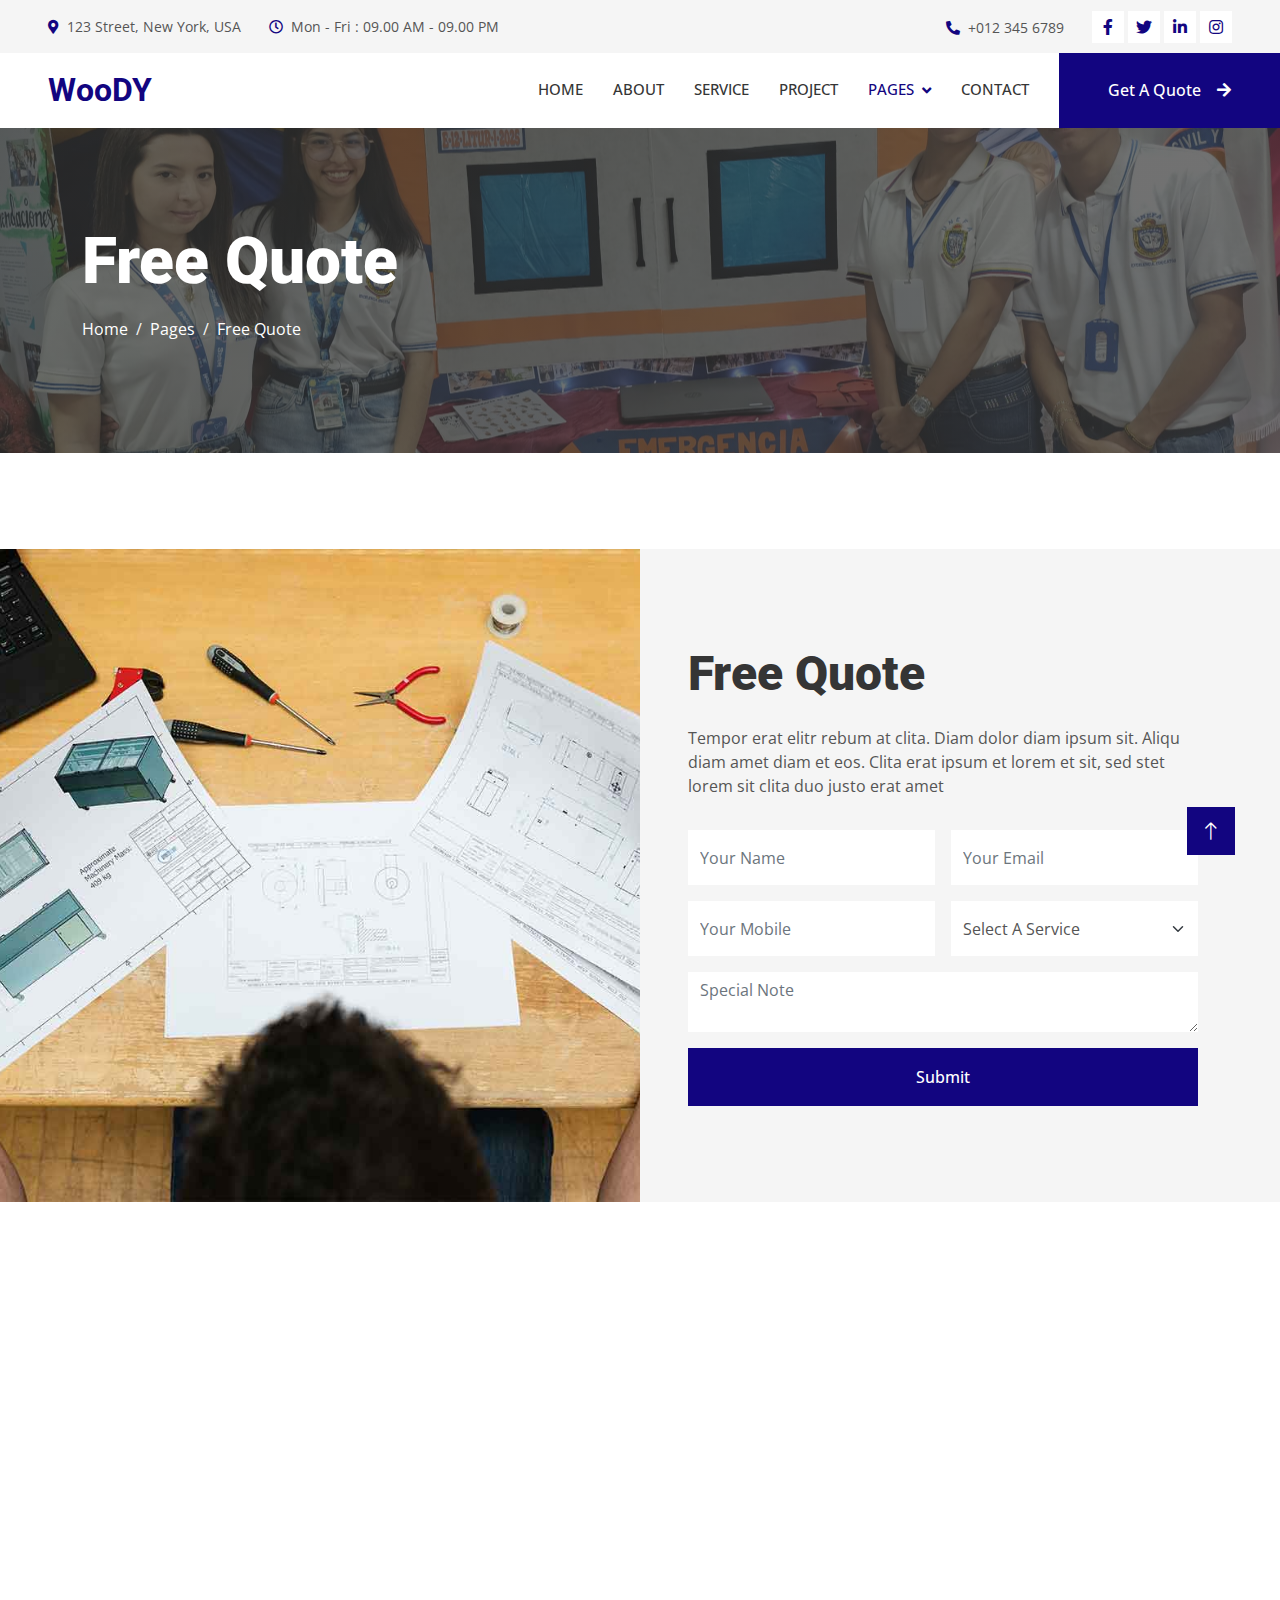
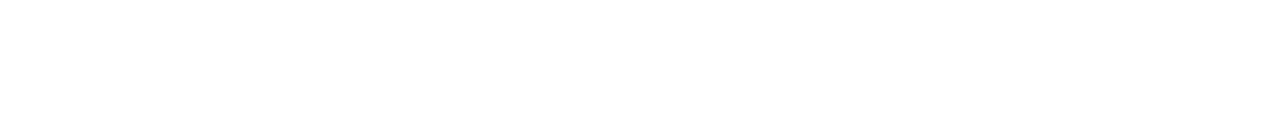
<file: quote.html>
<!DOCTYPE html>
<html lang="en">

<head>
    <meta charset="utf-8">
    <title>Woody - Carpenter Website Template</title>
    <meta content="width=device-width, initial-scale=1.0" name="viewport">
    <meta content="" name="keywords">
    <meta content="" name="description">

    <!-- Favicon -->
    <link href="img/favicon.ico" rel="icon">

    <!-- Google Web Fonts -->
    <link rel="preconnect" href="https://fonts.googleapis.com">
    <link rel="preconnect" href="https://fonts.gstatic.com" crossorigin>
    <link href="https://fonts.googleapis.com/css2?family=Open+Sans:wght@400;500&family=Roboto:wght@500;700;900&display=swap" rel="stylesheet"> 

    <!-- Icon Font Stylesheet -->
    <link href="https://cdnjs.cloudflare.com/ajax/libs/font-awesome/5.10.0/css/all.min.css" rel="stylesheet">
    <link href="https://cdn.jsdelivr.net/npm/bootstrap-icons@1.4.1/font/bootstrap-icons.css" rel="stylesheet">

    <!-- Libraries Stylesheet -->
    <link href="lib/animate/animate.min.css" rel="stylesheet">
    <link href="lib/owlcarousel/assets/owl.carousel.min.css" rel="stylesheet">
    <link href="lib/lightbox/css/lightbox.min.css" rel="stylesheet">

    <!-- Customized Bootstrap Stylesheet -->
    <link href="css/bootstrap.min.css" rel="stylesheet">

    <!-- Template Stylesheet -->
    <link href="css/style.css" rel="stylesheet">
</head>

<body>
    <!-- Spinner Start -->
    <div id="spinner" class="show bg-white position-fixed translate-middle w-100 vh-100 top-50 start-50 d-flex align-items-center justify-content-center">
        <div class="spinner-grow text-primary" style="width: 3rem; height: 3rem;" role="status">
            <span class="sr-only">Loading...</span>
        </div>
    </div>
    <!-- Spinner End -->


    <!-- Topbar Start -->
    <div class="container-fluid bg-light p-0">
        <div class="row gx-0 d-none d-lg-flex">
            <div class="col-lg-7 px-5 text-start">
                <div class="h-100 d-inline-flex align-items-center py-3 me-4">
                    <small class="fa fa-map-marker-alt text-primary me-2"></small>
                    <small>123 Street, New York, USA</small>
                </div>
                <div class="h-100 d-inline-flex align-items-center py-3">
                    <small class="far fa-clock text-primary me-2"></small>
                    <small>Mon - Fri : 09.00 AM - 09.00 PM</small>
                </div>
            </div>
            <div class="col-lg-5 px-5 text-end">
                <div class="h-100 d-inline-flex align-items-center py-3 me-4">
                    <small class="fa fa-phone-alt text-primary me-2"></small>
                    <small>+012 345 6789</small>
                </div>
                <div class="h-100 d-inline-flex align-items-center">
                    <a class="btn btn-sm-square bg-white text-primary me-1" href=""><i class="fab fa-facebook-f"></i></a>
                    <a class="btn btn-sm-square bg-white text-primary me-1" href=""><i class="fab fa-twitter"></i></a>
                    <a class="btn btn-sm-square bg-white text-primary me-1" href=""><i class="fab fa-linkedin-in"></i></a>
                    <a class="btn btn-sm-square bg-white text-primary me-0" href=""><i class="fab fa-instagram"></i></a>
                </div>
            </div>
        </div>
    </div>
    <!-- Topbar End -->


    <!-- Navbar Start -->
    <nav class="navbar navbar-expand-lg bg-white navbar-light sticky-top p-0">
        <a href="index.html" class="navbar-brand d-flex align-items-center px-4 px-lg-5">
            <h2 class="m-0 text-primary">WooDY</h2>
        </a>
        <button type="button" class="navbar-toggler me-4" data-bs-toggle="collapse" data-bs-target="#navbarCollapse">
            <span class="navbar-toggler-icon"></span>
        </button>
        <div class="collapse navbar-collapse" id="navbarCollapse">
            <div class="navbar-nav ms-auto p-4 p-lg-0">
                <a href="index.html" class="nav-item nav-link">Home</a>
                <a href="about.html" class="nav-item nav-link">About</a>
                <a href="service.html" class="nav-item nav-link">Service</a>
                <a href="project.html" class="nav-item nav-link">Project</a>
                <div class="nav-item dropdown">
                    <a href="#" class="nav-link dropdown-toggle active" data-bs-toggle="dropdown">Pages</a>
                    <div class="dropdown-menu fade-up m-0">
                        <a href="feature.html" class="dropdown-item">Feature</a>
                        <a href="quote.html" class="dropdown-item active">Free Quote</a>
                        <a href="team.html" class="dropdown-item">Our Team</a>
                        <a href="testimonial.html" class="dropdown-item">Testimonial</a>
                        <a href="404.html" class="dropdown-item">404 Page</a>
                    </div>
                </div>
                <a href="contact.html" class="nav-item nav-link">Contact</a>
            </div>
            <a href="" class="btn btn-primary py-4 px-lg-5 d-none d-lg-block">Get A Quote<i class="fa fa-arrow-right ms-3"></i></a>
        </div>
    </nav>
    <!-- Navbar End -->


    <!-- Page Header Start -->
    <div class="container-fluid page-header py-5 mb-5">
        <div class="container py-5">
            <h1 class="display-3 text-white mb-3 animated slideInDown">Free Quote</h1>
            <nav aria-label="breadcrumb animated slideInDown">
                <ol class="breadcrumb">
                    <li class="breadcrumb-item"><a class="text-white" href="#">Home</a></li>
                    <li class="breadcrumb-item"><a class="text-white" href="#">Pages</a></li>
                    <li class="breadcrumb-item text-white active" aria-current="page">Free Quote</li>
                </ol>
            </nav>
        </div>
    </div>
    <!-- Page Header End -->


    <!-- Quote Start -->
    <div class="container-fluid bg-light overflow-hidden px-lg-0" style="margin: 6rem 0;">
        <div class="container quote px-lg-0">
            <div class="row g-0 mx-lg-0">
                <div class="col-lg-6 ps-lg-0" style="min-height: 400px;">
                    <div class="position-relative h-100">
                        <img class="position-absolute img-fluid w-100 h-100" src="img/quote.jpg" style="object-fit: cover;" alt="">
                    </div>
                </div>
                <div class="col-lg-6 quote-text py-5 wow fadeIn" data-wow-delay="0.5s">
                    <div class="p-lg-5 pe-lg-0">
                        <div class="section-title text-start">
                            <h1 class="display-5 mb-4">Free Quote</h1>
                        </div>
                        <p class="mb-4 pb-2">Tempor erat elitr rebum at clita. Diam dolor diam ipsum sit. Aliqu diam amet diam et eos. Clita erat ipsum et lorem et sit, sed stet lorem sit clita duo justo erat amet</p>
                        <form>
                            <div class="row g-3">
                                <div class="col-12 col-sm-6">
                                    <input type="text" class="form-control border-0" placeholder="Your Name" style="height: 55px;">
                                </div>
                                <div class="col-12 col-sm-6">
                                    <input type="email" class="form-control border-0" placeholder="Your Email" style="height: 55px;">
                                </div>
                                <div class="col-12 col-sm-6">
                                    <input type="text" class="form-control border-0" placeholder="Your Mobile" style="height: 55px;">
                                </div>
                                <div class="col-12 col-sm-6">
                                    <select class="form-select border-0" style="height: 55px;">
                                        <option selected>Select A Service</option>
                                        <option value="1">Service 1</option>
                                        <option value="2">Service 2</option>
                                        <option value="3">Service 3</option>
                                    </select>
                                </div>
                                <div class="col-12">
                                    <textarea class="form-control border-0" placeholder="Special Note"></textarea>
                                </div>
                                <div class="col-12">
                                    <button class="btn btn-primary w-100 py-3" type="submit">Submit</button>
                                </div>
                            </div>
                        </form>
                    </div>
                </div>
            </div>
        </div>
    </div>
    <!-- Quote End -->
        

    <!-- Footer Start -->
    <div class="container-fluid bg-dark text-light footer mt-5 pt-5 wow fadeIn" data-wow-delay="0.1s">
        <div class="container py-5">
            <div class="row g-5">
                <div class="col-lg-3 col-md-6">
                    <h4 class="text-light mb-4">Address</h4>
                    <p class="mb-2"><i class="fa fa-map-marker-alt me-3"></i>123 Street, New York, USA</p>
                    <p class="mb-2"><i class="fa fa-phone-alt me-3"></i>+012 345 67890</p>
                    <p class="mb-2"><i class="fa fa-envelope me-3"></i>info@example.com</p>
                    <div class="d-flex pt-2">
                        <a class="btn btn-outline-light btn-social" href=""><i class="fab fa-twitter"></i></a>
                        <a class="btn btn-outline-light btn-social" href=""><i class="fab fa-facebook-f"></i></a>
                        <a class="btn btn-outline-light btn-social" href=""><i class="fab fa-youtube"></i></a>
                        <a class="btn btn-outline-light btn-social" href=""><i class="fab fa-linkedin-in"></i></a>
                    </div>
                </div>
                <div class="col-lg-3 col-md-6">
                    <h4 class="text-light mb-4">Services</h4>
                    <a class="btn btn-link" href="">General Carpentry</a>
                    <a class="btn btn-link" href="">Furniture Remodeling</a>
                    <a class="btn btn-link" href="">Wooden Floor</a>
                    <a class="btn btn-link" href="">Wooden Furniture</a>
                    <a class="btn btn-link" href="">Custom Carpentry</a>
                </div>
                <div class="col-lg-3 col-md-6">
                    <h4 class="text-light mb-4">Quick Links</h4>
                    <a class="btn btn-link" href="">About Us</a>
                    <a class="btn btn-link" href="">Contact Us</a>
                    <a class="btn btn-link" href="">Our Services</a>
                    <a class="btn btn-link" href="">Terms & Condition</a>
                    <a class="btn btn-link" href="">Support</a>
                </div>
                <div class="col-lg-3 col-md-6">
                    <h4 class="text-light mb-4">Newsletter</h4>
                    <p>Dolor amet sit justo amet elitr clita ipsum elitr est.</p>
                    <div class="position-relative mx-auto" style="max-width: 400px;">
                        <input class="form-control border-0 w-100 py-3 ps-4 pe-5" type="text" placeholder="Your email">
                        <button type="button" class="btn btn-primary py-2 position-absolute top-0 end-0 mt-2 me-2">SignUp</button>
                    </div>
                </div>
            </div>
        </div>
        <div class="container">
            <div class="copyright">
                <div class="row">
                    <div class="col-md-6 text-center text-md-start mb-3 mb-md-0">
                        &copy; <a class="border-bottom" href="#">Your Site Name</a>, All Right Reserved.
                    </div>
                    <div class="col-md-6 text-center text-md-end">
                        <!--/*** This template is free as long as you keep the footer author’s credit link/attribution link/backlink. If you'd like to use the template without the footer author’s credit link/attribution link/backlink, you can purchase the Credit Removal License from "https://htmlcodex.com/credit-removal". Thank you for your support. ***/-->
                        Designed By <a class="border-bottom" href="https://htmlcodex.com">HTML Codex</a>
                    </div>
                </div>
            </div>
        </div>
    </div>
    <!-- Footer End -->


    <!-- Back to Top -->
    <a href="#" class="btn btn-lg btn-primary btn-lg-square rounded-0 back-to-top"><i class="bi bi-arrow-up"></i></a>


    <!-- JavaScript Libraries -->
    <script src="https://code.jquery.com/jquery-3.4.1.min.js"></script>
    <script src="https://cdn.jsdelivr.net/npm/bootstrap@5.0.0/dist/js/bootstrap.bundle.min.js"></script>
    <script src="lib/wow/wow.min.js"></script>
    <script src="lib/easing/easing.min.js"></script>
    <script src="lib/waypoints/waypoints.min.js"></script>
    <script src="lib/counterup/counterup.min.js"></script>
    <script src="lib/owlcarousel/owl.carousel.min.js"></script>
    <script src="lib/isotope/isotope.pkgd.min.js"></script>
    <script src="lib/lightbox/js/lightbox.min.js"></script>

    <!-- Template Javascript -->
    <script src="js/main.js"></script>
</body>

</html>
</file>
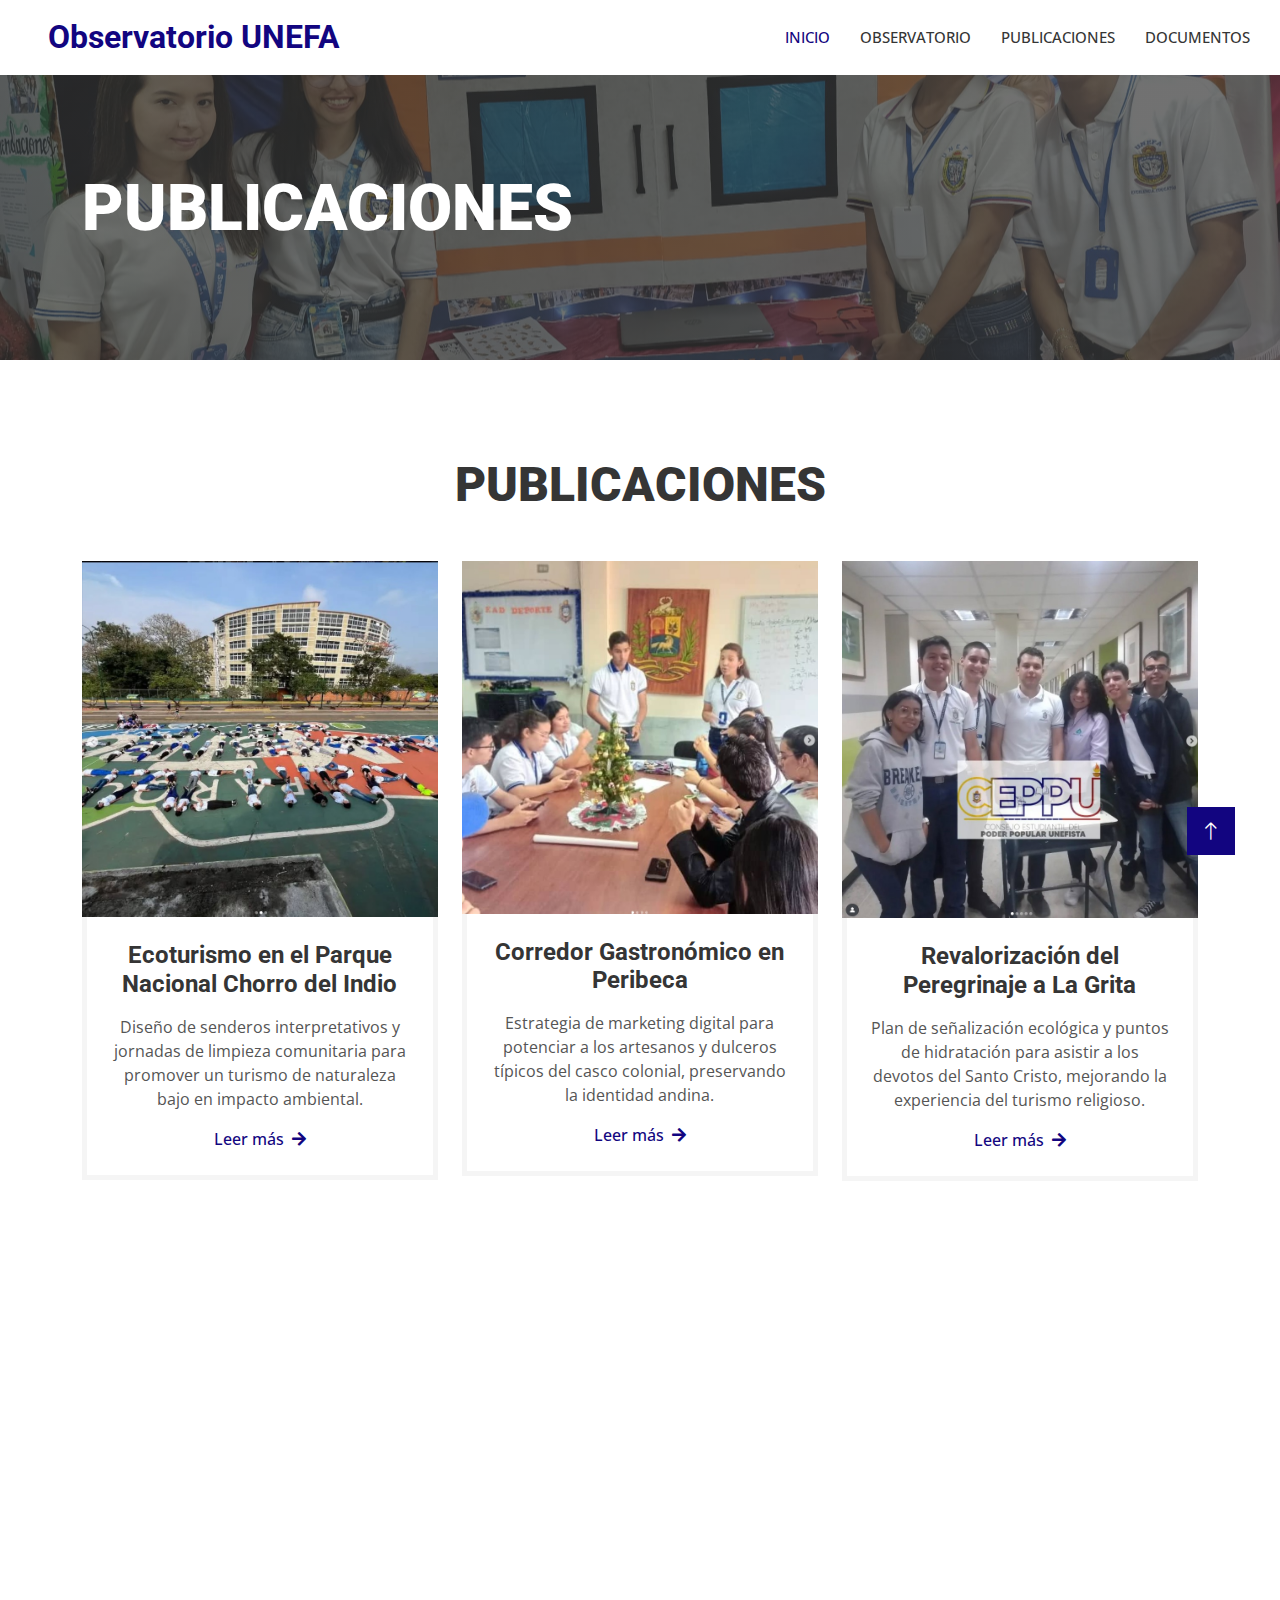
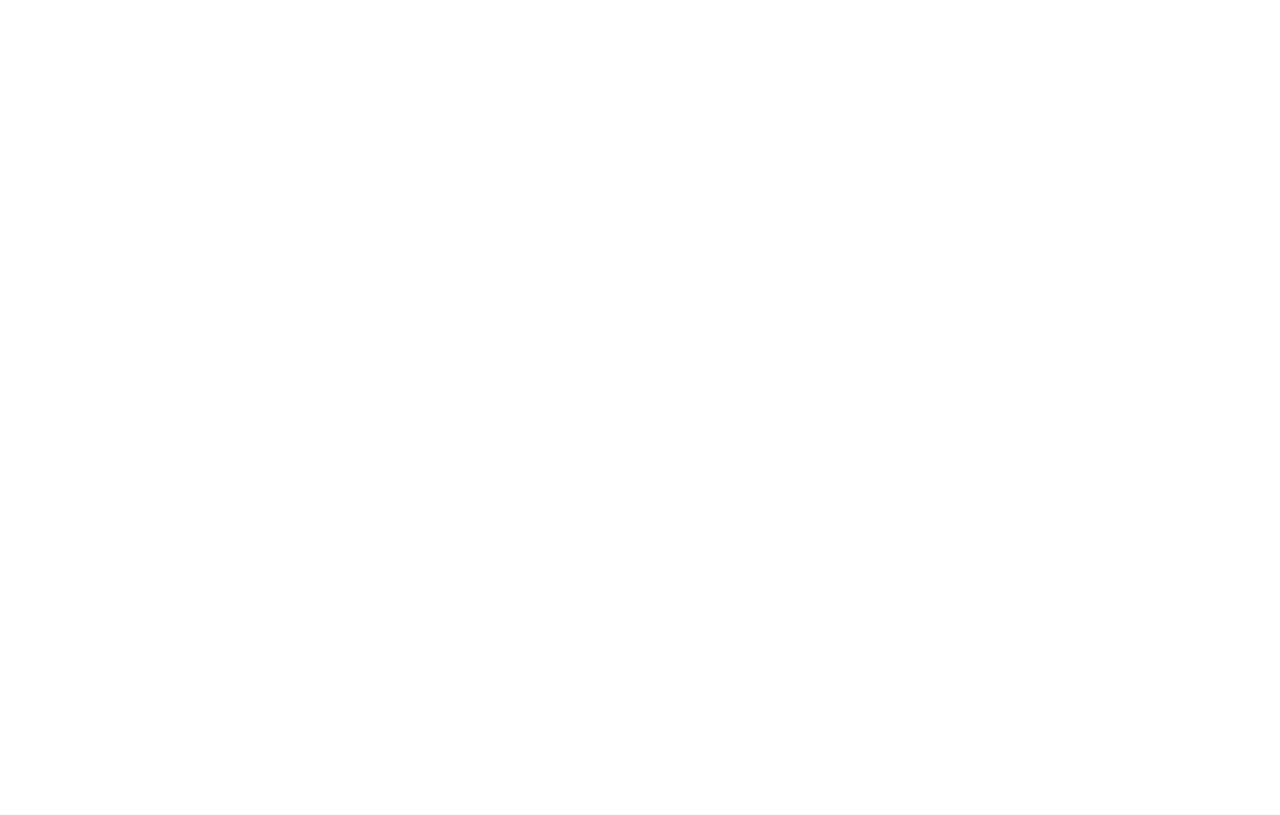
<file: service.html>
<!DOCTYPE html>
<html lang="en">

<head>
    <meta charset="utf-8">
    <title>PUBLICACIONES - Observatorio UNEFA</title>
    <meta content="width=device-width, initial-scale=1.0" name="viewport">
    <meta content="" name="keywords">
    <meta content="" name="description">

    <!-- Favicon -->
    <link href="img/favicon.ico" rel="icon">

    <!-- Google Web Fonts -->
    <link rel="preconnect" href="https://fonts.googleapis.com">
    <link rel="preconnect" href="https://fonts.gstatic.com" crossorigin>
    <link href="https://fonts.googleapis.com/css2?family=Open+Sans:wght@400;500&family=Roboto:wght@500;700;900&display=swap" rel="stylesheet"> 

    <!-- Icon Font Stylesheet -->
    <link href="https://cdnjs.cloudflare.com/ajax/libs/font-awesome/5.10.0/css/all.min.css" rel="stylesheet">
    <link href="https://cdn.jsdelivr.net/npm/bootstrap-icons@1.4.1/font/bootstrap-icons.css" rel="stylesheet">

    <!-- Libraries Stylesheet -->
    <link href="lib/animate/animate.min.css" rel="stylesheet">
    <link href="lib/owlcarousel/assets/owl.carousel.min.css" rel="stylesheet">
    <link href="lib/lightbox/css/lightbox.min.css" rel="stylesheet">

    <!-- Customized Bootstrap Stylesheet -->
    <link href="css/bootstrap.min.css" rel="stylesheet">

    <!-- Template Stylesheet -->
    <link href="css/style.css" rel="stylesheet">
</head>

<body>
    <!-- Spinner Start -->
    <div id="spinner" class="show bg-white position-fixed translate-middle w-100 vh-100 top-50 start-50 d-flex align-items-center justify-content-center">
        <div class="spinner-grow text-primary" style="width: 3rem; height: 3rem;" role="status">
            <span class="sr-only">Loading...</span>
        </div>
    </div>
    <!-- Spinner End -->


    <!-- Topbar Start -->
    
    <!-- Topbar End -->


    <!-- Navbar Start -->
     <nav class="navbar navbar-expand-lg bg-white navbar-light sticky-top p-0">
        <a href="index.html" class="navbar-brand d-flex align-items-center px-4 px-lg-5">
            <h2 class="m-0 text-primary">Observatorio UNEFA</h2>
        </a>
        <button type="button" class="navbar-toggler me-4" data-bs-toggle="collapse" data-bs-target="#navbarCollapse">
            <span class="navbar-toggler-icon"></span>
        </button>
        <div class="collapse navbar-collapse" id="navbarCollapse">
            <div class="navbar-nav ms-auto p-4 p-lg-0">
                <a href="index.html" class="nav-item nav-link active">INICIO</a>
                <a href="about.html" class="nav-item nav-link">OBSERVATORIO</a>
                <a href="service.html" class="nav-item nav-link">PUBLICACIONES</a>
                <a href="project.html" class="nav-item nav-link">DOCUMENTOS</a>
                
            <!--    <div class="nav-item dropdown">
                    <a href="#" class="nav-link dropdown-toggle" data-bs-toggle="dropdown">Pages</a>
                    <div class="dropdown-menu fade-up m-0">
                        <a href="feature.html" class="dropdown-item">Feature</a>
                        <a href="quote.html" class="dropdown-item">Free Quote</a>
                        <a href="team.html" class="dropdown-item">Our Team</a>
                        <a href="testimonial.html" class="dropdown-item">Testimonial</a>
                        <a href="404.html" class="dropdown-item">404 Page</a>
                    </div>
                </div>  
                <a href="contact.html" class="nav-item nav-link">Contact</a>
            </div>
            <a href="" class="btn btn-primary py-4 px-lg-5 d-none d-lg-block">Get A Quote<i class="fa fa-arrow-right ms-3"></i></a>
        </div> -->
    </nav>
    <!-- Navbar End -->


    <!-- Page Header Start -->
    <div class="container-fluid page-header py-5 mb-5">
        <div class="container py-5">
            <h1 class="display-3 text-white mb-3 animated slideInDown">PUBLICACIONES</h1>
            
        </div>
    </div>
    <!-- Page Header End -->


    <!-- Service Start -->
    <div class="container-xxl py-5">
        <div class="container">
            <div class="section-title text-center">
                <h1 class="display-5 mb-5">PUBLICACIONES</h1>
            </div>
            <div class="row g-4">
                <div class="col-md-6 col-lg-4 wow fadeInUp" data-wow-delay="0.1s">
                    <div class="service-item">
                        <div class="overflow-hidden">
                            <img class="img-fluid" src="img/service-1.jpg" alt="">
                        </div>
                        <div class="p-4 text-center border border-5 border-light border-top-0">
                            <h4 class="mb-3">Ecoturismo en el Parque Nacional Chorro del Indio</h4>
                            <p>Diseño de senderos interpretativos y jornadas de limpieza comunitaria para promover un turismo de naturaleza bajo en impacto ambiental.</p>
                            <a class="fw-medium" href="">Leer más<i class="fa fa-arrow-right ms-2"></i></a>
                        </div>
                    </div>
                </div>
                <div class="col-md-6 col-lg-4 wow fadeInUp" data-wow-delay="0.3s">
                    <div class="service-item">
                        <div class="overflow-hidden">
                            <img class="img-fluid" src="img/service-2.jpg" alt="">
                        </div>
                        <div class="p-4 text-center border border-5 border-light border-top-0">
                            <h4 class="mb-3">Corredor Gastronómico en Peribeca</h4>
                            <p>Estrategia de marketing digital para potenciar a los artesanos y dulceros típicos del casco colonial, preservando la identidad andina.</p>
                            <a class="fw-medium" href="">Leer más<i class="fa fa-arrow-right ms-2"></i></a>
                        </div>
                    </div>
                </div>
                <div class="col-md-6 col-lg-4 wow fadeInUp" data-wow-delay="0.5s">
                    <div class="service-item">
                        <div class="overflow-hidden">
                            <img class="img-fluid" src="img/service-3.jpg" alt="">
                        </div>
                        <div class="p-4 text-center border border-5 border-light border-top-0">
                            <h4 class="mb-3">Revalorización del Peregrinaje a La Grita</h4>
                            <p>Plan de señalización ecológica y puntos de hidratación para asistir a los devotos del Santo Cristo, mejorando la experiencia del turismo religioso.</p>
                            <a class="fw-medium" href="">Leer más<i class="fa fa-arrow-right ms-2"></i></a>
                        </div>
                    </div>
                </div>
                <div class="col-md-6 col-lg-4 wow fadeInUp" data-wow-delay="0.1s">
                    <div class="service-item">
                        <div class="overflow-hidden">
                            <img class="img-fluid" src="img/service-4.jpg" alt="">
                        </div>
                        <div class="p-4 text-center border border-5 border-light border-top-0">
                            <h4 class="mb-3">Agroturismo Cafetero en Junín</h4>
                            <p>Propuesta para reactivar haciendas históricas en Bramón, ofreciendo recorridos vivenciales sobre el proceso de cultivo y tostado del café.</p>
                            <a class="fw-medium" href="">Leer más<i class="fa fa-arrow-right ms-2"></i></a>
                        </div>
                    </div>
                </div>
                <div class="col-md-6 col-lg-4 wow fadeInUp" data-wow-delay="0.3s">
                    <div class="service-item">
                        <div class="overflow-hidden">
                            <img class="img-fluid" src="img/service-5.jpg" alt="">
                        </div>
                        <div class="p-4 text-center border border-5 border-light border-top-0">
                            <h4 class="mb-3">Circuito Histórico Urbano</h4>
                            <p>Creación de una ruta guiada por estudiantes que conecta el Ateneo, la Catedral y la Residencia de Gobernadores para recuperar la memoria citadina.</p>
                            <a class="fw-medium" href="">Leer más<i class="fa fa-arrow-right ms-2"></i></a>
                        </div>
                    </div>
                </div>
                <div class="col-md-6 col-lg-4 wow fadeInUp" data-wow-delay="0.5s">
                    <div class="service-item">
                        <div class="overflow-hidden">
                            <img class="img-fluid" src="img/service-6.jpg" alt="">
                        </div>
                        <div class="p-4 text-center border border-5 border-light border-top-0">
                            <h4 class="mb-3">Recuperación Turística en Ureña</h4>
                            <p>Estudio de factibilidad para rehabilitar los balnearios de aguas termales fronterizos, enfocándose en el turismo de salud y bienestar.</p>
                            <a class="fw-medium" href="">Leer más<i class="fa fa-arrow-right ms-2"></i></a>
                        </div>
                    </div>
                </div>
            </div>
        </div>
    </div>
    <!-- Service End -->


    <!-- Quote Start -->
    <!--<div class="container-fluid bg-light overflow-hidden my-5 px-lg-0">
        <div class="container quote px-lg-0">
            <div class="row g-0 mx-lg-0">
                <div class="col-lg-6 ps-lg-0" style="min-height: 400px;">
                    <div class="position-relative h-100">
                        <img class="position-absolute img-fluid w-100 h-100" src="img/quote.jpg" style="object-fit: cover;" alt="">
                    </div>
                </div>
                <div class="col-lg-6 quote-text py-5 wow fadeIn" data-wow-delay="0.5s">
                    <div class="p-lg-5 pe-lg-0">
                        <div class="section-title text-start">
                            <h1 class="display-5 mb-4">Free Quote</h1>
                        </div>
                        <p class="mb-4 pb-2">Tempor erat elitr rebum at clita. Diam dolor diam ipsum sit. Aliqu diam amet diam et eos. Clita erat ipsum et lorem et sit, sed stet lorem sit clita duo justo erat amet</p>
                        <form>
                            <div class="row g-3">
                                <div class="col-12 col-sm-6">
                                    <input type="text" class="form-control border-0" placeholder="Your Name" style="height: 55px;">
                                </div>
                                <div class="col-12 col-sm-6">
                                    <input type="email" class="form-control border-0" placeholder="Your Email" style="height: 55px;">
                                </div>
                                <div class="col-12 col-sm-6">
                                    <input type="text" class="form-control border-0" placeholder="Your Mobile" style="height: 55px;">
                                </div>
                                <div class="col-12 col-sm-6">
                                    <select class="form-select border-0" style="height: 55px;">
                                        <option selected>Select A Service</option>
                                        <option value="1">Service 1</option>
                                        <option value="2">Service 2</option>
                                        <option value="3">Service 3</option>
                                    </select>
                                </div>
                                <div class="col-12">
                                    <textarea class="form-control border-0" placeholder="Special Note"></textarea>
                                </div>
                                <div class="col-12">
                                    <button class="btn btn-primary w-100 py-3" type="submit">Submit</button>
                                </div>
                            </div>
                        </form>
                    </div>
                </div>
            </div>
        </div>
    </div> -->
    <!-- Quote End -->


    <!-- Testimonial Start -->
   <!-- <div class="container-xxl py-5 wow fadeInUp" data-wow-delay="0.1s">
        <div class="container">
            <div class="section-title text-center">
                <h1 class="display-5 mb-5">Testimonial</h1>
            </div>
            <div class="owl-carousel testimonial-carousel">
                <div class="testimonial-item text-center">
                    <img class="img-fluid bg-light p-2 mx-auto mb-3" src="img/testimonial-1.jpg" style="width: 90px; height: 90px;">
                    <div class="testimonial-text text-center p-4">
                        <p>Clita clita tempor justo dolor ipsum amet kasd amet duo justo duo duo labore sed sed. Magna ut diam sit et amet stet eos sed clita erat magna elitr erat sit sit erat at rebum justo sea clita.</p>
                        <h5 class="mb-1">Client Name</h5>
                        <span class="fst-italic">Profession</span>
                    </div>
                </div>
                <div class="testimonial-item text-center">
                    <img class="img-fluid bg-light p-2 mx-auto mb-3" src="img/testimonial-2.jpg" style="width: 90px; height: 90px;">
                    <div class="testimonial-text text-center p-4">
                        <p>Clita clita tempor justo dolor ipsum amet kasd amet duo justo duo duo labore sed sed. Magna ut diam sit et amet stet eos sed clita erat magna elitr erat sit sit erat at rebum justo sea clita.</p>
                        <h5 class="mb-1">Client Name</h5>
                        <span class="fst-italic">Profession</span>
                    </div>
                </div>
                <div class="testimonial-item text-center">
                    <img class="img-fluid bg-light p-2 mx-auto mb-3" src="img/testimonial-3.jpg" style="width: 90px; height: 90px;">
                    <div class="testimonial-text text-center p-4">
                        <p>Clita clita tempor justo dolor ipsum amet kasd amet duo justo duo duo labore sed sed. Magna ut diam sit et amet stet eos sed clita erat magna elitr erat sit sit erat at rebum justo sea clita.</p>
                        <h5 class="mb-1">Client Name</h5>
                        <span class="fst-italic">Profession</span>
                    </div>
                </div>
            </div>
        </div>
    </div> -->
    <!-- Testimonial End -->
        

    <!-- Footer Start -->
    <div class="container-fluid bg-dark text-light footer mt-5 pt-5 wow fadeIn" data-wow-delay="0.1s">
        <div class="container py-5">
            <div class="row g-5">
                <div class="col-lg-3 col-md-6">
                    <h4 class="text-light mb-4">Dirección</h4>
                    <p class="mb-2"><i class="fa fa-map-marker-alt me-3"></i>CENTRO OPERATIVO CANTV AVENIDA BELLA VISTA CON CARRETERA 7 Y 8 LOTE B, San Cristóbal 5001, Táchira, Venezuela</p>
                    <p class="mb-2"><i class="fa fa-phone-alt me-3"></i>+58424 721 4766</p>
                    <p class="mb-2"><i class="fa fa-envelope me-3"></i>info@unefa.com</p>
                    <div class="d-flex pt-2">
                        <a class="btn btn-outline-light btn-social" href=""><i class="fab fa-twitter"></i></a>
                        <a class="btn btn-outline-light btn-social" href=""><i class="fab fa-facebook-f"></i></a>
                        <a class="btn btn-outline-light btn-social" href=""><i class="fab fa-youtube"></i></a>
                        <a class="btn btn-outline-light btn-social" href=""><i class="fab fa-linkedin-in"></i></a>
                    </div>
                </div>
                <div class="col-lg-3 col-md-6">
                    <h4 class="text-light mb-4">Publicaciones</h4>
                    <a class="btn btn-link" href="">Ecoturismo en el Parque Nacional Chorro del Indio</a>
                    <a class="btn btn-link" href="">Corredor Gastronómico en Peribeca</a>
                    <a class="btn btn-link" href="">Revalorización del Peregrinaje a La Grita</a>
                    <a class="btn btn-link" href="">Agroturismo Cafetero en Junín</a>
                    <a class="btn btn-link" href="">Recuperación Turística en Ureña</a>
                </div>
                <div class="col-lg-3 col-md-6">
                    <h4 class="text-light mb-4">Enlaces </h4>
                    <a class="btn btn-link" href="">Observatorio</a>
                    <a class="btn btn-link" href="">Publicaciones</a>
                    <a class="btn btn-link" href="">Documentos</a>
                    <a class="btn btn-link" href="">Projectos</a>
                </div>
                <!--<div class="col-lg-3 col-md-6">
                    <h4 class="text-light mb-4">Newsletter</h4>
                    <p>Dolor amet sit justo amet elitr clita ipsum elitr est.</p>
                    <div class="position-relative mx-auto" style="max-width: 400px;">
                        <input class="form-control border-0 w-100 py-3 ps-4 pe-5" type="text" placeholder="Your email">
                        <button type="button" class="btn btn-primary py-2 position-absolute top-0 end-0 mt-2 me-2">SignUp</button>
                    </div>
                </div> -->
            </div>
        </div>
        <div class="container">
            <div class="copyright">
                <div class="row">
                    <div class="col-md-6 text-center text-md-start mb-3 mb-md-0">
                        &copy; <a class="border-bottom" href="#">Observatorio UNEFA</a>, Todos los Derechos Reservados.
                    </div>
                    <div class="col-md-6 text-center text-md-end">
                        <!--/*** This template is free as long as you keep the footer author’s credit link/attribution link/backlink. If you'd like to use the template without the footer author’s credit link/attribution link/backlink, you can purchase the Credit Removal License from "https://htmlcodex.com/credit-removal". Thank you for your support. ***/-->
                        Diseñado Por: <a class="border-bottom" href="https://htmlcodex.com">Ricardo Salinas y Joan Rios</a>
                    </div>
                </div>
            </div>
        </div>
    </div>
    <!-- Footer End -->


    <!-- Back to Top -->
    <a href="#" class="btn btn-lg btn-primary btn-lg-square rounded-0 back-to-top"><i class="bi bi-arrow-up"></i></a>


    <!-- JavaScript Libraries -->
    <script src="https://code.jquery.com/jquery-3.4.1.min.js"></script>
    <script src="https://cdn.jsdelivr.net/npm/bootstrap@5.0.0/dist/js/bootstrap.bundle.min.js"></script>
    <script src="lib/wow/wow.min.js"></script>
    <script src="lib/easing/easing.min.js"></script>
    <script src="lib/waypoints/waypoints.min.js"></script>
    <script src="lib/counterup/counterup.min.js"></script>
    <script src="lib/owlcarousel/owl.carousel.min.js"></script>
    <script src="lib/isotope/isotope.pkgd.min.js"></script>
    <script src="lib/lightbox/js/lightbox.min.js"></script>

    <!-- Template Javascript -->
    <script src="js/main.js"></script>
</body>

</html>
</file>
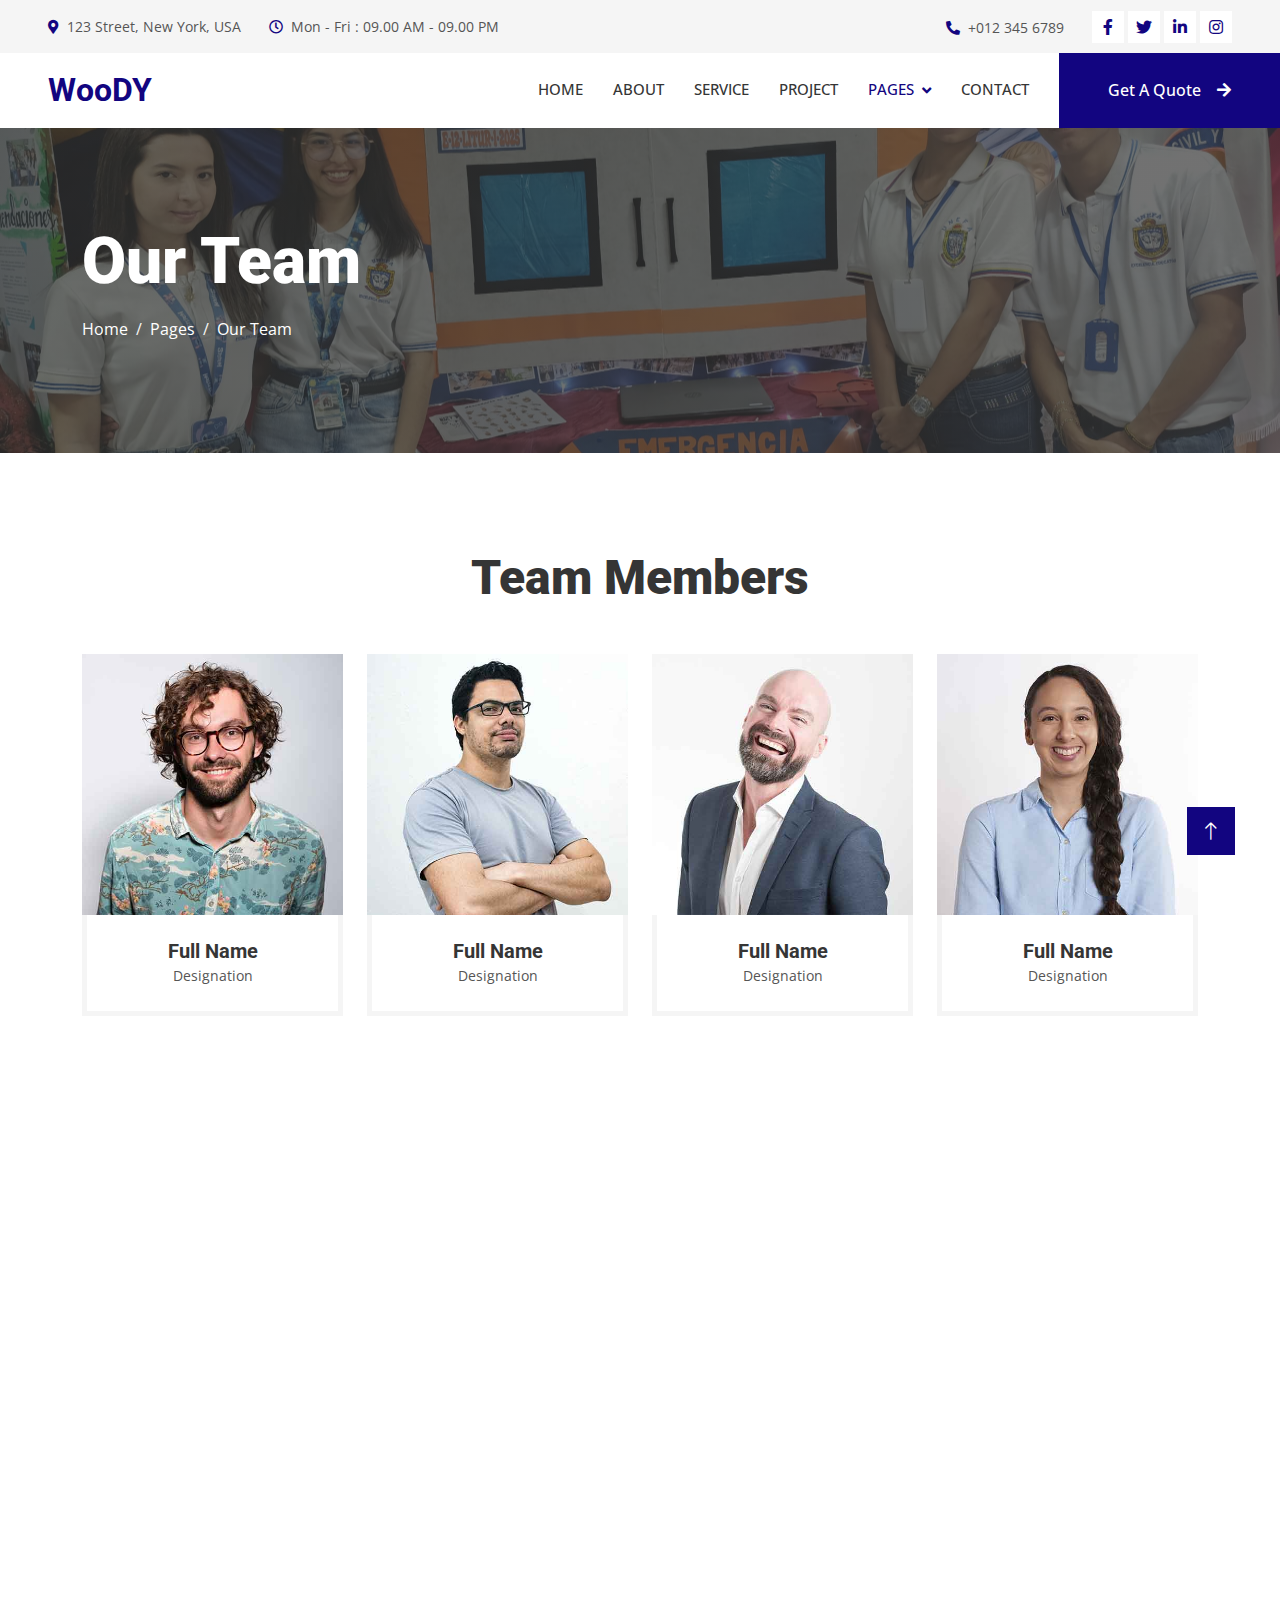
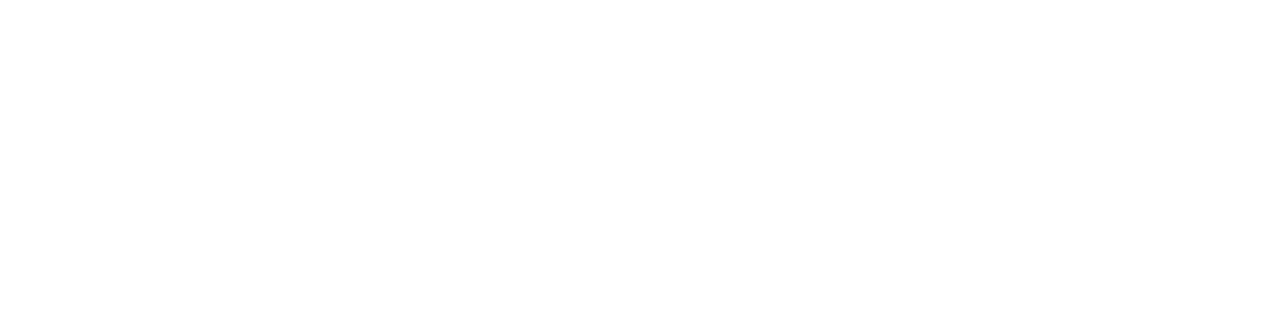
<file: team.html>
<!DOCTYPE html>
<html lang="en">

<head>
    <meta charset="utf-8">
    <title>Woody - Carpenter Website Template</title>
    <meta content="width=device-width, initial-scale=1.0" name="viewport">
    <meta content="" name="keywords">
    <meta content="" name="description">

    <!-- Favicon -->
    <link href="img/favicon.ico" rel="icon">

    <!-- Google Web Fonts -->
    <link rel="preconnect" href="https://fonts.googleapis.com">
    <link rel="preconnect" href="https://fonts.gstatic.com" crossorigin>
    <link href="https://fonts.googleapis.com/css2?family=Open+Sans:wght@400;500&family=Roboto:wght@500;700;900&display=swap" rel="stylesheet"> 

    <!-- Icon Font Stylesheet -->
    <link href="https://cdnjs.cloudflare.com/ajax/libs/font-awesome/5.10.0/css/all.min.css" rel="stylesheet">
    <link href="https://cdn.jsdelivr.net/npm/bootstrap-icons@1.4.1/font/bootstrap-icons.css" rel="stylesheet">

    <!-- Libraries Stylesheet -->
    <link href="lib/animate/animate.min.css" rel="stylesheet">
    <link href="lib/owlcarousel/assets/owl.carousel.min.css" rel="stylesheet">
    <link href="lib/lightbox/css/lightbox.min.css" rel="stylesheet">

    <!-- Customized Bootstrap Stylesheet -->
    <link href="css/bootstrap.min.css" rel="stylesheet">

    <!-- Template Stylesheet -->
    <link href="css/style.css" rel="stylesheet">
</head>

<body>
    <!-- Spinner Start -->
    <div id="spinner" class="show bg-white position-fixed translate-middle w-100 vh-100 top-50 start-50 d-flex align-items-center justify-content-center">
        <div class="spinner-grow text-primary" style="width: 3rem; height: 3rem;" role="status">
            <span class="sr-only">Loading...</span>
        </div>
    </div>
    <!-- Spinner End -->


    <!-- Topbar Start -->
    <div class="container-fluid bg-light p-0">
        <div class="row gx-0 d-none d-lg-flex">
            <div class="col-lg-7 px-5 text-start">
                <div class="h-100 d-inline-flex align-items-center py-3 me-4">
                    <small class="fa fa-map-marker-alt text-primary me-2"></small>
                    <small>123 Street, New York, USA</small>
                </div>
                <div class="h-100 d-inline-flex align-items-center py-3">
                    <small class="far fa-clock text-primary me-2"></small>
                    <small>Mon - Fri : 09.00 AM - 09.00 PM</small>
                </div>
            </div>
            <div class="col-lg-5 px-5 text-end">
                <div class="h-100 d-inline-flex align-items-center py-3 me-4">
                    <small class="fa fa-phone-alt text-primary me-2"></small>
                    <small>+012 345 6789</small>
                </div>
                <div class="h-100 d-inline-flex align-items-center">
                    <a class="btn btn-sm-square bg-white text-primary me-1" href=""><i class="fab fa-facebook-f"></i></a>
                    <a class="btn btn-sm-square bg-white text-primary me-1" href=""><i class="fab fa-twitter"></i></a>
                    <a class="btn btn-sm-square bg-white text-primary me-1" href=""><i class="fab fa-linkedin-in"></i></a>
                    <a class="btn btn-sm-square bg-white text-primary me-0" href=""><i class="fab fa-instagram"></i></a>
                </div>
            </div>
        </div>
    </div>
    <!-- Topbar End -->


    <!-- Navbar Start -->
    <nav class="navbar navbar-expand-lg bg-white navbar-light sticky-top p-0">
        <a href="index.html" class="navbar-brand d-flex align-items-center px-4 px-lg-5">
            <h2 class="m-0 text-primary">WooDY</h2>
        </a>
        <button type="button" class="navbar-toggler me-4" data-bs-toggle="collapse" data-bs-target="#navbarCollapse">
            <span class="navbar-toggler-icon"></span>
        </button>
        <div class="collapse navbar-collapse" id="navbarCollapse">
            <div class="navbar-nav ms-auto p-4 p-lg-0">
                <a href="index.html" class="nav-item nav-link">Home</a>
                <a href="about.html" class="nav-item nav-link">About</a>
                <a href="service.html" class="nav-item nav-link">Service</a>
                <a href="project.html" class="nav-item nav-link">Project</a>
                <div class="nav-item dropdown">
                    <a href="#" class="nav-link dropdown-toggle active" data-bs-toggle="dropdown">Pages</a>
                    <div class="dropdown-menu fade-up m-0">
                        <a href="feature.html" class="dropdown-item">Feature</a>
                        <a href="quote.html" class="dropdown-item">Free Quote</a>
                        <a href="team.html" class="dropdown-item active">Our Team</a>
                        <a href="testimonial.html" class="dropdown-item">Testimonial</a>
                        <a href="404.html" class="dropdown-item">404 Page</a>
                    </div>
                </div>
                <a href="contact.html" class="nav-item nav-link">Contact</a>
            </div>
            <a href="" class="btn btn-primary py-4 px-lg-5 d-none d-lg-block">Get A Quote<i class="fa fa-arrow-right ms-3"></i></a>
        </div>
    </nav>
    <!-- Navbar End -->


    <!-- Page Header Start -->
    <div class="container-fluid page-header py-5 mb-5">
        <div class="container py-5">
            <h1 class="display-3 text-white mb-3 animated slideInDown">Our Team</h1>
            <nav aria-label="breadcrumb animated slideInDown">
                <ol class="breadcrumb">
                    <li class="breadcrumb-item"><a class="text-white" href="#">Home</a></li>
                    <li class="breadcrumb-item"><a class="text-white" href="#">Pages</a></li>
                    <li class="breadcrumb-item text-white active" aria-current="page">Our Team</li>
                </ol>
            </nav>
        </div>
    </div>
    <!-- Page Header End -->


    <!-- Team Start -->
    <div class="container-xxl py-5">
        <div class="container">
            <div class="section-title text-center">
                <h1 class="display-5 mb-5">Team Members</h1>
            </div>
            <div class="row g-4">
                <div class="col-lg-3 col-md-6 wow fadeInUp" data-wow-delay="0.1s">
                    <div class="team-item">
                        <div class="overflow-hidden position-relative">
                            <img class="img-fluid" src="img/team-1.jpg" alt="">
                            <div class="team-social">
                                <a class="btn btn-square" href=""><i class="fab fa-facebook-f"></i></a>
                                <a class="btn btn-square" href=""><i class="fab fa-twitter"></i></a>
                                <a class="btn btn-square" href=""><i class="fab fa-instagram"></i></a>
                            </div>
                        </div>
                        <div class="text-center border border-5 border-light border-top-0 p-4">
                            <h5 class="mb-0">Full Name</h5>
                            <small>Designation</small>
                        </div>
                    </div>
                </div>
                <div class="col-lg-3 col-md-6 wow fadeInUp" data-wow-delay="0.3s">
                    <div class="team-item">
                        <div class="overflow-hidden position-relative">
                            <img class="img-fluid" src="img/team-2.jpg" alt="">
                            <div class="team-social">
                                <a class="btn btn-square" href=""><i class="fab fa-facebook-f"></i></a>
                                <a class="btn btn-square" href=""><i class="fab fa-twitter"></i></a>
                                <a class="btn btn-square" href=""><i class="fab fa-instagram"></i></a>
                            </div>
                        </div>
                        <div class="text-center border border-5 border-light border-top-0 p-4">
                            <h5 class="mb-0">Full Name</h5>
                            <small>Designation</small>
                        </div>
                    </div>
                </div>
                <div class="col-lg-3 col-md-6 wow fadeInUp" data-wow-delay="0.5s">
                    <div class="team-item">
                        <div class="overflow-hidden position-relative">
                            <img class="img-fluid" src="img/team-3.jpg" alt="">
                            <div class="team-social">
                                <a class="btn btn-square" href=""><i class="fab fa-facebook-f"></i></a>
                                <a class="btn btn-square" href=""><i class="fab fa-twitter"></i></a>
                                <a class="btn btn-square" href=""><i class="fab fa-instagram"></i></a>
                            </div>
                        </div>
                        <div class="text-center border border-5 border-light border-top-0 p-4">
                            <h5 class="mb-0">Full Name</h5>
                            <small>Designation</small>
                        </div>
                    </div>
                </div>
                <div class="col-lg-3 col-md-6 wow fadeInUp" data-wow-delay="0.7s">
                    <div class="team-item">
                        <div class="overflow-hidden position-relative">
                            <img class="img-fluid" src="img/team-4.jpg" alt="">
                            <div class="team-social">
                                <a class="btn btn-square" href=""><i class="fab fa-facebook-f"></i></a>
                                <a class="btn btn-square" href=""><i class="fab fa-twitter"></i></a>
                                <a class="btn btn-square" href=""><i class="fab fa-instagram"></i></a>
                            </div>
                        </div>
                        <div class="text-center border border-5 border-light border-top-0 p-4">
                            <h5 class="mb-0">Full Name</h5>
                            <small>Designation</small>
                        </div>
                    </div>
                </div>
                <div class="col-lg-3 col-md-6 wow fadeInUp" data-wow-delay="0.1s">
                    <div class="team-item">
                        <div class="overflow-hidden position-relative">
                            <img class="img-fluid" src="img/team-2.jpg" alt="">
                            <div class="team-social">
                                <a class="btn btn-square" href=""><i class="fab fa-facebook-f"></i></a>
                                <a class="btn btn-square" href=""><i class="fab fa-twitter"></i></a>
                                <a class="btn btn-square" href=""><i class="fab fa-instagram"></i></a>
                            </div>
                        </div>
                        <div class="text-center border border-5 border-light border-top-0 p-4">
                            <h5 class="mb-0">Full Name</h5>
                            <small>Designation</small>
                        </div>
                    </div>
                </div>
                <div class="col-lg-3 col-md-6 wow fadeInUp" data-wow-delay="0.3s">
                    <div class="team-item">
                        <div class="overflow-hidden position-relative">
                            <img class="img-fluid" src="img/team-3.jpg" alt="">
                            <div class="team-social">
                                <a class="btn btn-square" href=""><i class="fab fa-facebook-f"></i></a>
                                <a class="btn btn-square" href=""><i class="fab fa-twitter"></i></a>
                                <a class="btn btn-square" href=""><i class="fab fa-instagram"></i></a>
                            </div>
                        </div>
                        <div class="text-center border border-5 border-light border-top-0 p-4">
                            <h5 class="mb-0">Full Name</h5>
                            <small>Designation</small>
                        </div>
                    </div>
                </div>
                <div class="col-lg-3 col-md-6 wow fadeInUp" data-wow-delay="0.5s">
                    <div class="team-item">
                        <div class="overflow-hidden position-relative">
                            <img class="img-fluid" src="img/team-4.jpg" alt="">
                            <div class="team-social">
                                <a class="btn btn-square" href=""><i class="fab fa-facebook-f"></i></a>
                                <a class="btn btn-square" href=""><i class="fab fa-twitter"></i></a>
                                <a class="btn btn-square" href=""><i class="fab fa-instagram"></i></a>
                            </div>
                        </div>
                        <div class="text-center border border-5 border-light border-top-0 p-4">
                            <h5 class="mb-0">Full Name</h5>
                            <small>Designation</small>
                        </div>
                    </div>
                </div>
                <div class="col-lg-3 col-md-6 wow fadeInUp" data-wow-delay="0.7s">
                    <div class="team-item">
                        <div class="overflow-hidden position-relative">
                            <img class="img-fluid" src="img/team-1.jpg" alt="">
                            <div class="team-social">
                                <a class="btn btn-square" href=""><i class="fab fa-facebook-f"></i></a>
                                <a class="btn btn-square" href=""><i class="fab fa-twitter"></i></a>
                                <a class="btn btn-square" href=""><i class="fab fa-instagram"></i></a>
                            </div>
                        </div>
                        <div class="text-center border border-5 border-light border-top-0 p-4">
                            <h5 class="mb-0">Full Name</h5>
                            <small>Designation</small>
                        </div>
                    </div>
                </div>
            </div>
        </div>
    </div>
    <!-- Team End -->
        

    <!-- Footer Start -->
    <div class="container-fluid bg-dark text-light footer mt-5 pt-5 wow fadeIn" data-wow-delay="0.1s">
        <div class="container py-5">
            <div class="row g-5">
                <div class="col-lg-3 col-md-6">
                    <h4 class="text-light mb-4">Address</h4>
                    <p class="mb-2"><i class="fa fa-map-marker-alt me-3"></i>123 Street, New York, USA</p>
                    <p class="mb-2"><i class="fa fa-phone-alt me-3"></i>+012 345 67890</p>
                    <p class="mb-2"><i class="fa fa-envelope me-3"></i>info@example.com</p>
                    <div class="d-flex pt-2">
                        <a class="btn btn-outline-light btn-social" href=""><i class="fab fa-twitter"></i></a>
                        <a class="btn btn-outline-light btn-social" href=""><i class="fab fa-facebook-f"></i></a>
                        <a class="btn btn-outline-light btn-social" href=""><i class="fab fa-youtube"></i></a>
                        <a class="btn btn-outline-light btn-social" href=""><i class="fab fa-linkedin-in"></i></a>
                    </div>
                </div>
                <div class="col-lg-3 col-md-6">
                    <h4 class="text-light mb-4">Services</h4>
                    <a class="btn btn-link" href="">General Carpentry</a>
                    <a class="btn btn-link" href="">Furniture Remodeling</a>
                    <a class="btn btn-link" href="">Wooden Floor</a>
                    <a class="btn btn-link" href="">Wooden Furniture</a>
                    <a class="btn btn-link" href="">Custom Carpentry</a>
                </div>
                <div class="col-lg-3 col-md-6">
                    <h4 class="text-light mb-4">Quick Links</h4>
                    <a class="btn btn-link" href="">About Us</a>
                    <a class="btn btn-link" href="">Contact Us</a>
                    <a class="btn btn-link" href="">Our Services</a>
                    <a class="btn btn-link" href="">Terms & Condition</a>
                    <a class="btn btn-link" href="">Support</a>
                </div>
                <div class="col-lg-3 col-md-6">
                    <h4 class="text-light mb-4">Newsletter</h4>
                    <p>Dolor amet sit justo amet elitr clita ipsum elitr est.</p>
                    <div class="position-relative mx-auto" style="max-width: 400px;">
                        <input class="form-control border-0 w-100 py-3 ps-4 pe-5" type="text" placeholder="Your email">
                        <button type="button" class="btn btn-primary py-2 position-absolute top-0 end-0 mt-2 me-2">SignUp</button>
                    </div>
                </div>
            </div>
        </div>
        <div class="container">
            <div class="copyright">
                <div class="row">
                    <div class="col-md-6 text-center text-md-start mb-3 mb-md-0">
                        &copy; <a class="border-bottom" href="#">Your Site Name</a>, All Right Reserved.
                    </div>
                    <div class="col-md-6 text-center text-md-end">
                        <!--/*** This template is free as long as you keep the footer author’s credit link/attribution link/backlink. If you'd like to use the template without the footer author’s credit link/attribution link/backlink, you can purchase the Credit Removal License from "https://htmlcodex.com/credit-removal". Thank you for your support. ***/-->
                        Designed By <a class="border-bottom" href="https://htmlcodex.com">HTML Codex</a>
                    </div>
                </div>
            </div>
        </div>
    </div>
    <!-- Footer End -->


    <!-- Back to Top -->
    <a href="#" class="btn btn-lg btn-primary btn-lg-square rounded-0 back-to-top"><i class="bi bi-arrow-up"></i></a>


    <!-- JavaScript Libraries -->
    <script src="https://code.jquery.com/jquery-3.4.1.min.js"></script>
    <script src="https://cdn.jsdelivr.net/npm/bootstrap@5.0.0/dist/js/bootstrap.bundle.min.js"></script>
    <script src="lib/wow/wow.min.js"></script>
    <script src="lib/easing/easing.min.js"></script>
    <script src="lib/waypoints/waypoints.min.js"></script>
    <script src="lib/counterup/counterup.min.js"></script>
    <script src="lib/owlcarousel/owl.carousel.min.js"></script>
    <script src="lib/isotope/isotope.pkgd.min.js"></script>
    <script src="lib/lightbox/js/lightbox.min.js"></script>

    <!-- Template Javascript -->
    <script src="js/main.js"></script>
</body>

</html>
</file>
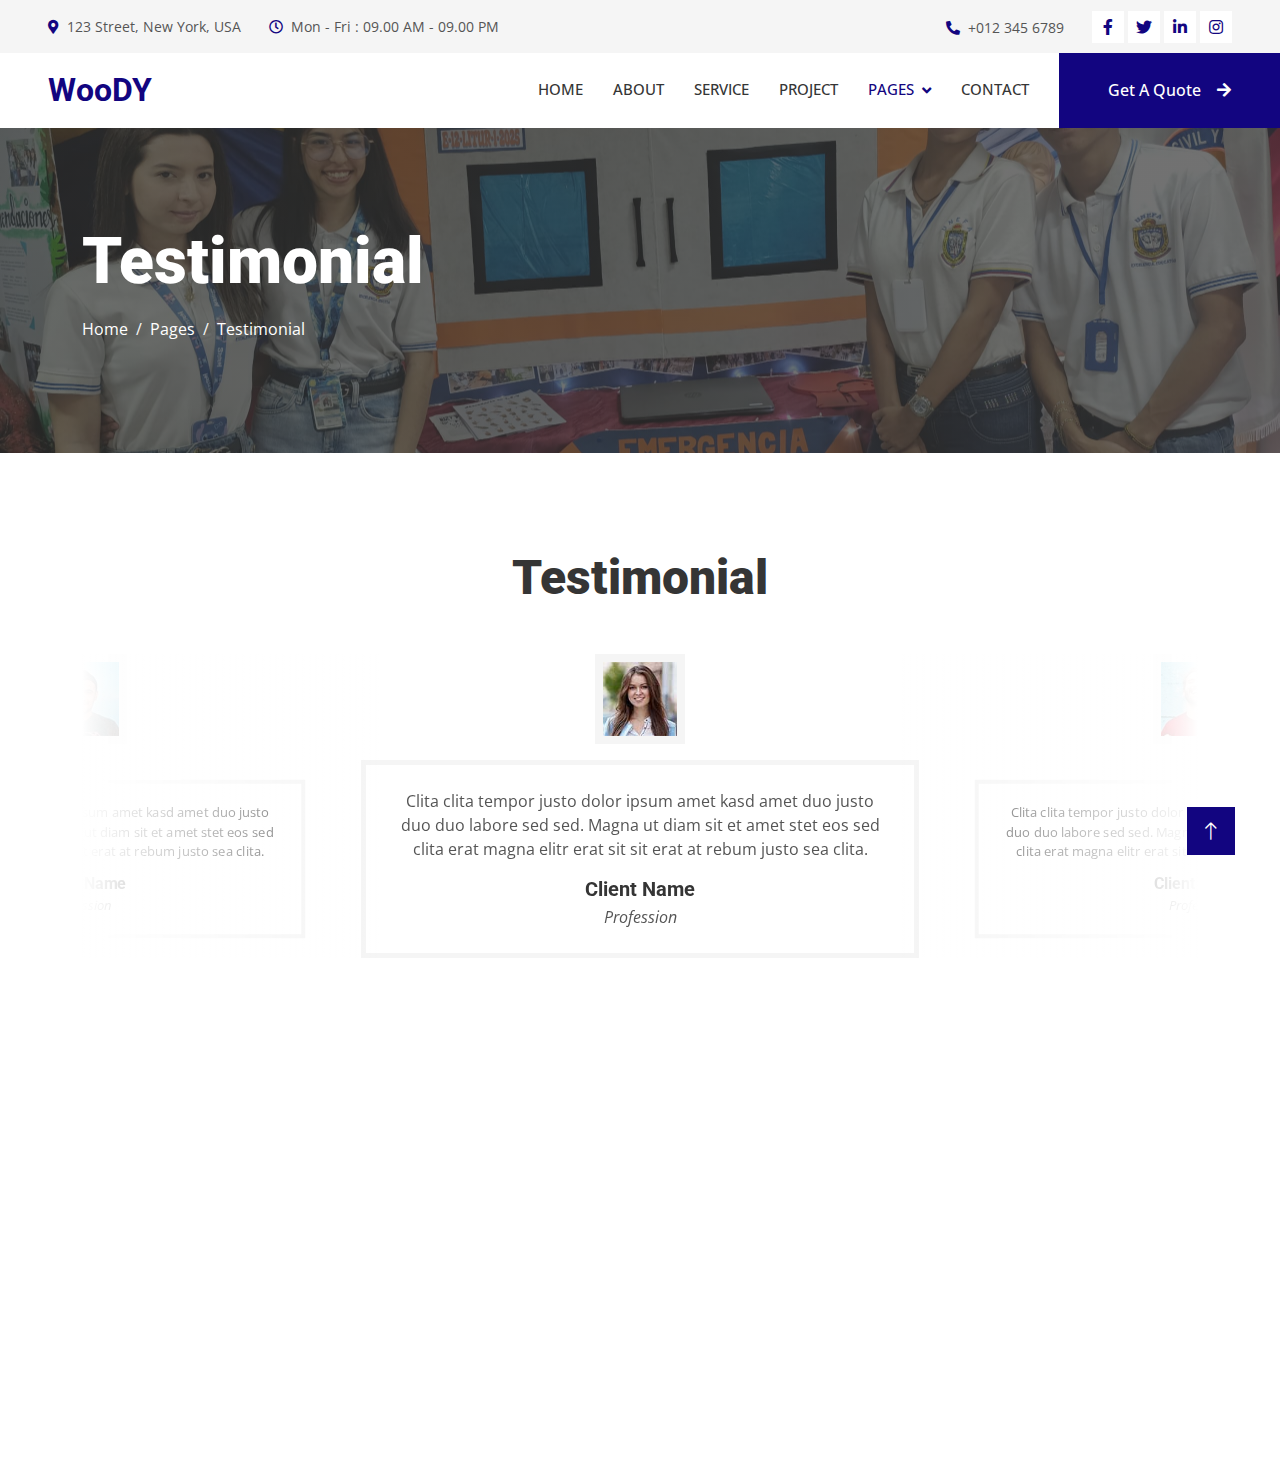
<file: testimonial.html>
<!DOCTYPE html>
<html lang="en">

<head>
    <meta charset="utf-8">
    <title>Woody - Carpenter Website Template</title>
    <meta content="width=device-width, initial-scale=1.0" name="viewport">
    <meta content="" name="keywords">
    <meta content="" name="description">

    <!-- Favicon -->
    <link href="img/favicon.ico" rel="icon">

    <!-- Google Web Fonts -->
    <link rel="preconnect" href="https://fonts.googleapis.com">
    <link rel="preconnect" href="https://fonts.gstatic.com" crossorigin>
    <link href="https://fonts.googleapis.com/css2?family=Open+Sans:wght@400;500&family=Roboto:wght@500;700;900&display=swap" rel="stylesheet"> 

    <!-- Icon Font Stylesheet -->
    <link href="https://cdnjs.cloudflare.com/ajax/libs/font-awesome/5.10.0/css/all.min.css" rel="stylesheet">
    <link href="https://cdn.jsdelivr.net/npm/bootstrap-icons@1.4.1/font/bootstrap-icons.css" rel="stylesheet">

    <!-- Libraries Stylesheet -->
    <link href="lib/animate/animate.min.css" rel="stylesheet">
    <link href="lib/owlcarousel/assets/owl.carousel.min.css" rel="stylesheet">
    <link href="lib/lightbox/css/lightbox.min.css" rel="stylesheet">

    <!-- Customized Bootstrap Stylesheet -->
    <link href="css/bootstrap.min.css" rel="stylesheet">

    <!-- Template Stylesheet -->
    <link href="css/style.css" rel="stylesheet">
</head>

<body>
    <!-- Spinner Start -->
    <div id="spinner" class="show bg-white position-fixed translate-middle w-100 vh-100 top-50 start-50 d-flex align-items-center justify-content-center">
        <div class="spinner-grow text-primary" style="width: 3rem; height: 3rem;" role="status">
            <span class="sr-only">Loading...</span>
        </div>
    </div>
    <!-- Spinner End -->


    <!-- Topbar Start -->
    <div class="container-fluid bg-light p-0">
        <div class="row gx-0 d-none d-lg-flex">
            <div class="col-lg-7 px-5 text-start">
                <div class="h-100 d-inline-flex align-items-center py-3 me-4">
                    <small class="fa fa-map-marker-alt text-primary me-2"></small>
                    <small>123 Street, New York, USA</small>
                </div>
                <div class="h-100 d-inline-flex align-items-center py-3">
                    <small class="far fa-clock text-primary me-2"></small>
                    <small>Mon - Fri : 09.00 AM - 09.00 PM</small>
                </div>
            </div>
            <div class="col-lg-5 px-5 text-end">
                <div class="h-100 d-inline-flex align-items-center py-3 me-4">
                    <small class="fa fa-phone-alt text-primary me-2"></small>
                    <small>+012 345 6789</small>
                </div>
                <div class="h-100 d-inline-flex align-items-center">
                    <a class="btn btn-sm-square bg-white text-primary me-1" href=""><i class="fab fa-facebook-f"></i></a>
                    <a class="btn btn-sm-square bg-white text-primary me-1" href=""><i class="fab fa-twitter"></i></a>
                    <a class="btn btn-sm-square bg-white text-primary me-1" href=""><i class="fab fa-linkedin-in"></i></a>
                    <a class="btn btn-sm-square bg-white text-primary me-0" href=""><i class="fab fa-instagram"></i></a>
                </div>
            </div>
        </div>
    </div>
    <!-- Topbar End -->


    <!-- Navbar Start -->
    <nav class="navbar navbar-expand-lg bg-white navbar-light sticky-top p-0">
        <a href="index.html" class="navbar-brand d-flex align-items-center px-4 px-lg-5">
            <h2 class="m-0 text-primary">WooDY</h2>
        </a>
        <button type="button" class="navbar-toggler me-4" data-bs-toggle="collapse" data-bs-target="#navbarCollapse">
            <span class="navbar-toggler-icon"></span>
        </button>
        <div class="collapse navbar-collapse" id="navbarCollapse">
            <div class="navbar-nav ms-auto p-4 p-lg-0">
                <a href="index.html" class="nav-item nav-link">Home</a>
                <a href="about.html" class="nav-item nav-link">About</a>
                <a href="service.html" class="nav-item nav-link">Service</a>
                <a href="project.html" class="nav-item nav-link">Project</a>
                <div class="nav-item dropdown">
                    <a href="#" class="nav-link dropdown-toggle active" data-bs-toggle="dropdown">Pages</a>
                    <div class="dropdown-menu fade-up m-0">
                        <a href="feature.html" class="dropdown-item">Feature</a>
                        <a href="quote.html" class="dropdown-item">Free Quote</a>
                        <a href="team.html" class="dropdown-item">Our Team</a>
                        <a href="testimonial.html" class="dropdown-item active">Testimonial</a>
                        <a href="404.html" class="dropdown-item">404 Page</a>
                    </div>
                </div>
                <a href="contact.html" class="nav-item nav-link">Contact</a>
            </div>
            <a href="" class="btn btn-primary py-4 px-lg-5 d-none d-lg-block">Get A Quote<i class="fa fa-arrow-right ms-3"></i></a>
        </div>
    </nav>
    <!-- Navbar End -->


    <!-- Page Header Start -->
    <div class="container-fluid page-header py-5 mb-5">
        <div class="container py-5">
            <h1 class="display-3 text-white mb-3 animated slideInDown">Testimonial</h1>
            <nav aria-label="breadcrumb animated slideInDown">
                <ol class="breadcrumb">
                    <li class="breadcrumb-item"><a class="text-white" href="#">Home</a></li>
                    <li class="breadcrumb-item"><a class="text-white" href="#">Pages</a></li>
                    <li class="breadcrumb-item text-white active" aria-current="page">Testimonial</li>
                </ol>
            </nav>
        </div>
    </div>
    <!-- Page Header End -->


    <!-- Testimonial Start -->
    <div class="container-xxl py-5 wow fadeInUp" data-wow-delay="0.1s">
        <div class="container">
            <div class="section-title text-center">
                <h1 class="display-5 mb-5">Testimonial</h1>
            </div>
            <div class="owl-carousel testimonial-carousel">
                <div class="testimonial-item text-center">
                    <img class="img-fluid bg-light p-2 mx-auto mb-3" src="img/testimonial-1.jpg" style="width: 90px; height: 90px;">
                    <div class="testimonial-text text-center p-4">
                        <p>Clita clita tempor justo dolor ipsum amet kasd amet duo justo duo duo labore sed sed. Magna ut diam sit et amet stet eos sed clita erat magna elitr erat sit sit erat at rebum justo sea clita.</p>
                        <h5 class="mb-1">Client Name</h5>
                        <span class="fst-italic">Profession</span>
                    </div>
                </div>
                <div class="testimonial-item text-center">
                    <img class="img-fluid bg-light p-2 mx-auto mb-3" src="img/testimonial-2.jpg" style="width: 90px; height: 90px;">
                    <div class="testimonial-text text-center p-4">
                        <p>Clita clita tempor justo dolor ipsum amet kasd amet duo justo duo duo labore sed sed. Magna ut diam sit et amet stet eos sed clita erat magna elitr erat sit sit erat at rebum justo sea clita.</p>
                        <h5 class="mb-1">Client Name</h5>
                        <span class="fst-italic">Profession</span>
                    </div>
                </div>
                <div class="testimonial-item text-center">
                    <img class="img-fluid bg-light p-2 mx-auto mb-3" src="img/testimonial-3.jpg" style="width: 90px; height: 90px;">
                    <div class="testimonial-text text-center p-4">
                        <p>Clita clita tempor justo dolor ipsum amet kasd amet duo justo duo duo labore sed sed. Magna ut diam sit et amet stet eos sed clita erat magna elitr erat sit sit erat at rebum justo sea clita.</p>
                        <h5 class="mb-1">Client Name</h5>
                        <span class="fst-italic">Profession</span>
                    </div>
                </div>
            </div>
        </div>
    </div>
    <!-- Testimonial End -->
        

    <!-- Footer Start -->
    <div class="container-fluid bg-dark text-light footer mt-5 pt-5 wow fadeIn" data-wow-delay="0.1s">
        <div class="container py-5">
            <div class="row g-5">
                <div class="col-lg-3 col-md-6">
                    <h4 class="text-light mb-4">Address</h4>
                    <p class="mb-2"><i class="fa fa-map-marker-alt me-3"></i>123 Street, New York, USA</p>
                    <p class="mb-2"><i class="fa fa-phone-alt me-3"></i>+012 345 67890</p>
                    <p class="mb-2"><i class="fa fa-envelope me-3"></i>info@example.com</p>
                    <div class="d-flex pt-2">
                        <a class="btn btn-outline-light btn-social" href=""><i class="fab fa-twitter"></i></a>
                        <a class="btn btn-outline-light btn-social" href=""><i class="fab fa-facebook-f"></i></a>
                        <a class="btn btn-outline-light btn-social" href=""><i class="fab fa-youtube"></i></a>
                        <a class="btn btn-outline-light btn-social" href=""><i class="fab fa-linkedin-in"></i></a>
                    </div>
                </div>
                <div class="col-lg-3 col-md-6">
                    <h4 class="text-light mb-4">Services</h4>
                    <a class="btn btn-link" href="">General Carpentry</a>
                    <a class="btn btn-link" href="">Furniture Remodeling</a>
                    <a class="btn btn-link" href="">Wooden Floor</a>
                    <a class="btn btn-link" href="">Wooden Furniture</a>
                    <a class="btn btn-link" href="">Custom Carpentry</a>
                </div>
                <div class="col-lg-3 col-md-6">
                    <h4 class="text-light mb-4">Quick Links</h4>
                    <a class="btn btn-link" href="">About Us</a>
                    <a class="btn btn-link" href="">Contact Us</a>
                    <a class="btn btn-link" href="">Our Services</a>
                    <a class="btn btn-link" href="">Terms & Condition</a>
                    <a class="btn btn-link" href="">Support</a>
                </div>
                <div class="col-lg-3 col-md-6">
                    <h4 class="text-light mb-4">Newsletter</h4>
                    <p>Dolor amet sit justo amet elitr clita ipsum elitr est.</p>
                    <div class="position-relative mx-auto" style="max-width: 400px;">
                        <input class="form-control border-0 w-100 py-3 ps-4 pe-5" type="text" placeholder="Your email">
                        <button type="button" class="btn btn-primary py-2 position-absolute top-0 end-0 mt-2 me-2">SignUp</button>
                    </div>
                </div>
            </div>
        </div>
        <div class="container">
            <div class="copyright">
                <div class="row">
                    <div class="col-md-6 text-center text-md-start mb-3 mb-md-0">
                        &copy; <a class="border-bottom" href="#">Your Site Name</a>, All Right Reserved.
                    </div>
                    <div class="col-md-6 text-center text-md-end">
                        <!--/*** This template is free as long as you keep the footer author’s credit link/attribution link/backlink. If you'd like to use the template without the footer author’s credit link/attribution link/backlink, you can purchase the Credit Removal License from "https://htmlcodex.com/credit-removal". Thank you for your support. ***/-->
                        Designed By <a class="border-bottom" href="https://htmlcodex.com">HTML Codex</a>
                    </div>
                </div>
            </div>
        </div>
    </div>
    <!-- Footer End -->


    <!-- Back to Top -->
    <a href="#" class="btn btn-lg btn-primary btn-lg-square rounded-0 back-to-top"><i class="bi bi-arrow-up"></i></a>


    <!-- JavaScript Libraries -->
    <script src="https://code.jquery.com/jquery-3.4.1.min.js"></script>
    <script src="https://cdn.jsdelivr.net/npm/bootstrap@5.0.0/dist/js/bootstrap.bundle.min.js"></script>
    <script src="lib/wow/wow.min.js"></script>
    <script src="lib/easing/easing.min.js"></script>
    <script src="lib/waypoints/waypoints.min.js"></script>
    <script src="lib/counterup/counterup.min.js"></script>
    <script src="lib/owlcarousel/owl.carousel.min.js"></script>
    <script src="lib/isotope/isotope.pkgd.min.js"></script>
    <script src="lib/lightbox/js/lightbox.min.js"></script>

    <!-- Template Javascript -->
    <script src="js/main.js"></script>
</body>

</html>
</file>
<file: css/style.css>
/********** Template CSS **********/
:root {
    --primary: #120580;
    --light: #F5F5F5;
    --dark: #353535;
}

.fw-medium {
    font-weight: 500 !important;
}

.fw-bold {
    font-weight: 700 !important;
}

.fw-black {
    font-weight: 900 !important;
}

.back-to-top {
    position: fixed;
    display: none;
    right: 45px;
    bottom: 45px;
    z-index: 99;
}


/*** Spinner ***/
#spinner {
    opacity: 0;
    visibility: hidden;
    transition: opacity .5s ease-out, visibility 0s linear .5s;
    z-index: 99999;
}

#spinner.show {
    transition: opacity .5s ease-out, visibility 0s linear 0s;
    visibility: visible;
    opacity: 1;
}


/*** Button ***/
.btn {
    font-weight: 500;
    transition: .5s;
}

.btn.btn-primary,
.btn.btn-secondary {
    color: #FFFFFF;
}

.btn-square {
    width: 38px;
    height: 38px;
}

.btn-sm-square {
    width: 32px;
    height: 32px;
}

.btn-lg-square {
    width: 48px;
    height: 48px;
}

.btn-square,
.btn-sm-square,
.btn-lg-square {
    padding: 0;
    display: flex;
    align-items: center;
    justify-content: center;
    font-weight: normal;
}

/*** Navbar ***/
.navbar .dropdown-toggle::after {
    border: none;
    content: "\f107";
    font-family: "Font Awesome 5 Free";
    font-weight: 900;
    vertical-align: middle;
    margin-left: 8px;
}

.navbar-light .navbar-nav .nav-link {
    margin-right: 30px;
    padding: 25px 0;
    color: #FFFFFF;
    font-size: 15px;
    font-weight: 500;
    text-transform: uppercase;
    outline: none;
}

.navbar-light .navbar-nav .nav-link:hover,
.navbar-light .navbar-nav .nav-link.active {
    color: var(--primary);
}

@media (max-width: 991.98px) {
    .navbar-light .navbar-nav .nav-link  {
        margin-right: 0;
        padding: 10px 0;
    }

    .navbar-light .navbar-nav {
        border-top: 1px solid #EEEEEE;
    }
}

.navbar-light .navbar-brand,
.navbar-light a.btn {
    height: 75px;
}

.navbar-light .navbar-nav .nav-link {
    color: var(--dark);
    font-weight: 500;
}

.navbar-light.sticky-top {
    top: -100px;
    transition: .5s;
}

@media (min-width: 992px) {
    .navbar .nav-item .dropdown-menu {
        display: block;
        border: none;
        margin-top: 0;
        top: 150%;
        opacity: 0;
        visibility: hidden;
        transition: .5s;
    }

    .navbar .nav-item:hover .dropdown-menu {
        top: 100%;
        visibility: visible;
        transition: .5s;
        opacity: 1;
    }
}


/*** Header ***/
@media (max-width: 768px) {
    .header-carousel .owl-carousel-item {
        position: relative;
        min-height: 500px;
    }
    
    .header-carousel .owl-carousel-item img {
        position: absolute;
        width: 100%;
        height: 100%;
        object-fit: cover;
    }

    .header-carousel .owl-carousel-item h5,
    .header-carousel .owl-carousel-item p {
        font-size: 14px !important;
        font-weight: 400 !important;
    }

    .header-carousel .owl-carousel-item h1 {
        font-size: 30px;
        font-weight: 600;
    }
}

.header-carousel .owl-nav {
    position: absolute;
    width: 200px;
    height: 45px;
    bottom: 30px;
    left: 50%;
    transform: translateX(-50%);
    display: flex;
    justify-content: space-between;
}

.header-carousel .owl-nav .owl-prev,
.header-carousel .owl-nav .owl-next {
    width: 45px;
    height: 45px;
    display: flex;
    align-items: center;
    justify-content: center;
    color: #FFFFFF;
    background: transparent;
    border: 1px solid #FFFFFF;
    font-size: 22px;
    transition: .5s;
}

.header-carousel .owl-nav .owl-prev:hover,
.header-carousel .owl-nav .owl-next:hover {
    background: var(--primary);
    border-color: var(--primary);
}

.header-carousel .owl-dots {
    position: absolute;
    height: 45px;
    bottom: 30px;
    left: 50%;
    transform: translateX(-50%);
    display: flex;
    align-items: center;
    justify-content: center;
}

.header-carousel .owl-dot {
    position: relative;
    display: inline-block;
    margin: 0 5px;
    width: 15px;
    height: 15px;
    background: transparent;
    border: 1px solid #FFFFFF;
    transition: .5s;
}

.header-carousel .owl-dot::after {
    position: absolute;
    content: "";
    width: 5px;
    height: 5px;
    top: 4px;
    left: 4px;
    background: transparent;
    border: 1px solid #FFFFFF;
}

.header-carousel .owl-dot.active {
    background: var(--primary);
    border-color: var(--primary);
}

.page-header {
    background: linear-gradient(rgba(53, 53, 53, .7), rgba(53, 53, 53, .7)), url(../img/carousel-1.jpg) center center no-repeat;
    background-size: cover;
}

.breadcrumb-item + .breadcrumb-item::before {
    color: var(--light);
}


/*** Section Title ***/
.section-title h1 {
    position: relative;
    display: inline-block;
    padding: 0 60px;
}

.section-title.text-start h1 {
    padding-left: 0;
}

.section-title h1::before,
.section-title h1::after {
    position: absolute;
    width: 45px;
    height: 5px;
    bottom: 0;
    background: var(--dark);
}

.section-title h1::before {
    left: 0;
}

.section-title h1::after {
    right: 0;
}

.section-title.text-start h1::before {
    display: none;
}


/*** About ***/
@media (min-width: 992px) {
    .container.about {
        max-width: 100% !important;
    }

    .about-text  {
        padding-right: calc(((100% - 960px) / 2) + .75rem);
    }
}

@media (min-width: 1200px) {
    .about-text  {
        padding-right: calc(((100% - 1140px) / 2) + .75rem);
    }
}

@media (min-width: 1400px) {
    .about-text  {
        padding-right: calc(((100% - 1320px) / 2) + .75rem);
    }
}


/*** Service ***/
.service-item img {
    transition: .5s;
}

.service-item:hover img {
    transform: scale(1.1);
}


/*** Feature ***/
@media (min-width: 992px) {
    .container.feature {
        max-width: 100% !important;
    }

    .feature-text  {
        padding-left: calc(((100% - 960px) / 2) + .75rem);
    }
}

@media (min-width: 1200px) {
    .feature-text  {
        padding-left: calc(((100% - 1140px) / 2) + .75rem);
    }
}

@media (min-width: 1400px) {
    .feature-text  {
        padding-left: calc(((100% - 1320px) / 2) + .75rem);
    }
}


/*** Project Portfolio ***/
#portfolio-flters li {
    display: inline-block;
    font-weight: 500;
    color: var(--dark);
    cursor: pointer;
    transition: .5s;
    border-bottom: 2px solid transparent;
}

#portfolio-flters li:hover,
#portfolio-flters li.active {
    color: var(--primary);
    border-color: var(--primary);
}

.portfolio-item img {
    transition: .5s;
}

.portfolio-item:hover img {
    transform: scale(1.1);
}

.portfolio-item .portfolio-overlay {
    position: absolute;
    display: flex;
    align-items: center;
    justify-content: center;
    width: 0;
    height: 0;
    bottom: 0;
    left: 50%;
    background: rgba(53, 53, 53, .7);
    transition: .5s;
}

.portfolio-item:hover .portfolio-overlay {
    width: 100%;
    height: 100%;
    left: 0;
}

.portfolio-item .portfolio-overlay .btn {
    opacity: 0;
}

.portfolio-item:hover .portfolio-overlay .btn {
    opacity: 1;
}


/*** Quote ***/
@media (min-width: 992px) {
    .container.quote {
        max-width: 100% !important;
    }

    .quote-text  {
        padding-right: calc(((100% - 960px) / 2) + .75rem);
    }
}

@media (min-width: 1200px) {
    .quote-text  {
        padding-right: calc(((100% - 1140px) / 2) + .75rem);
    }
}

@media (min-width: 1400px) {
    .quote-text  {
        padding-right: calc(((100% - 1320px) / 2) + .75rem);
    }
}


/*** Team ***/
.team-item img {
    transition: .5s;
}

.team-item:hover img {
    transform: scale(1.1);
}

.team-item .team-social {
    position: absolute;
    width: 38px;
    top: 50%;
    left: -38px;
    transform: translateY(-50%);
    display: flex;
    flex-direction: column;
    background: #FFFFFF;
    transition: .5s;
}

.team-item .team-social .btn {
    color: var(--primary);
    background: #FFFFFF;
}

.team-item .team-social .btn:hover {
    color: #FFFFFF;
    background: var(--primary);
}

.team-item:hover .team-social {
    left: 0;
}


/*** Testimonial ***/
.testimonial-carousel::before {
    position: absolute;
    content: "";
    top: 0;
    left: 0;
    height: 100%;
    width: 0;
    background: linear-gradient(to right, rgba(255, 255, 255, 1) 0%, rgba(255, 255, 255, 0) 100%);
    z-index: 1;
}

.testimonial-carousel::after {
    position: absolute;
    content: "";
    top: 0;
    right: 0;
    height: 100%;
    width: 0;
    background: linear-gradient(to left, rgba(255, 255, 255, 1) 0%, rgba(255, 255, 255, 0) 100%);
    z-index: 1;
}

@media (min-width: 768px) {
    .testimonial-carousel::before,
    .testimonial-carousel::after {
        width: 200px;
    }
}

@media (min-width: 992px) {
    .testimonial-carousel::before,
    .testimonial-carousel::after {
        width: 300px;
    }
}

.testimonial-carousel .owl-item .testimonial-text {
    border: 5px solid var(--light);
    transform: scale(.8);
    transition: .5s;
}

.testimonial-carousel .owl-item.center .testimonial-text {
    transform: scale(1);
}

.testimonial-carousel .owl-nav {
    position: absolute;
    width: 350px;
    top: 10px;
    left: 50%;
    transform: translateX(-50%);
    display: flex;
    justify-content: space-between;
    opacity: 0;
    transition: .5s;
    z-index: 1;
}

.testimonial-carousel:hover .owl-nav {
    width: 300px;
    opacity: 1;
}

.testimonial-carousel .owl-nav .owl-prev,
.testimonial-carousel .owl-nav .owl-next {
    position: relative;
    color: var(--primary);
    font-size: 45px;
    transition: .5s;
}

.testimonial-carousel .owl-nav .owl-prev:hover,
.testimonial-carousel .owl-nav .owl-next:hover {
    color: var(--dark);
}


/*** Contact ***/
@media (min-width: 992px) {
    .container.contact {
        max-width: 100% !important;
    }

    .contact-text  {
        padding-left: calc(((100% - 960px) / 2) + .75rem);
    }
}

@media (min-width: 1200px) {
    .contact-text  {
        padding-left: calc(((100% - 1140px) / 2) + .75rem);
    }
}

@media (min-width: 1400px) {
    .contact-text  {
        padding-left: calc(((100% - 1320px) / 2) + .75rem);
    }
}


/*** Footer ***/
.footer {
    background: linear-gradient(rgba(53, 53, 53, .7), rgba(53, 53, 53, .7)), url(../img/footer.jpg) center center no-repeat;
    background-size: cover;
}

.footer .btn.btn-social {
    margin-right: 5px;
    width: 35px;
    height: 35px;
    display: flex;
    align-items: center;
    justify-content: center;
    color: var(--light);
    border: 1px solid #FFFFFF;
    transition: .3s;
}

.footer .btn.btn-social:hover {
    color: var(--primary);
}

.footer .btn.btn-link {
    display: block;
    margin-bottom: 5px;
    padding: 0;
    text-align: left;
    color: #FFFFFF;
    font-size: 15px;
    font-weight: normal;
    text-transform: capitalize;
    transition: .3s;
}

.footer .btn.btn-link::before {
    position: relative;
    content: "\f105";
    font-family: "Font Awesome 5 Free";
    font-weight: 900;
    margin-right: 10px;
}

.footer .btn.btn-link:hover {
    color: var(--primary);
    letter-spacing: 1px;
    box-shadow: none;
}

.footer .copyright {
    padding: 25px 0;
    font-size: 15px;
    border-top: 1px solid rgba(256, 256, 256, .1);
}

.footer .copyright a {
    color: var(--light);
}

.footer .copyright a:hover {
    color: var(--primary);
}
</file>
